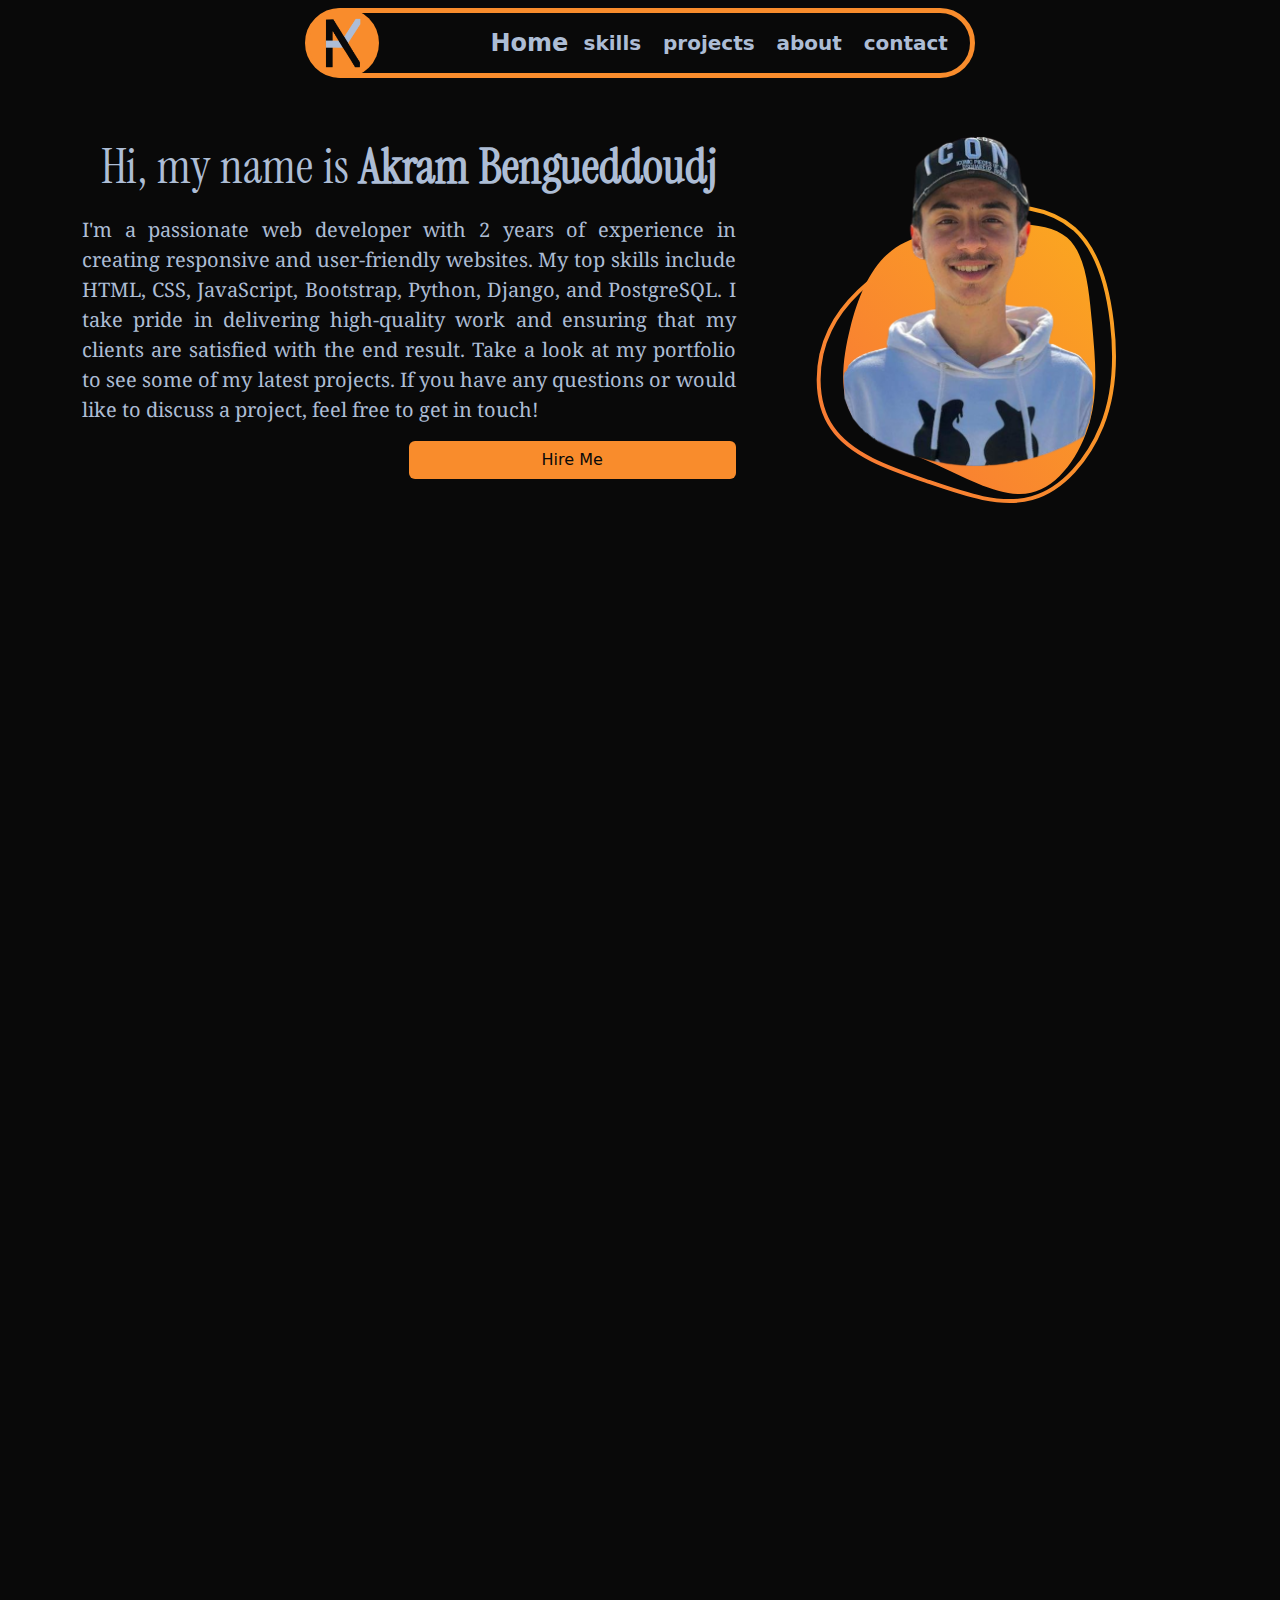
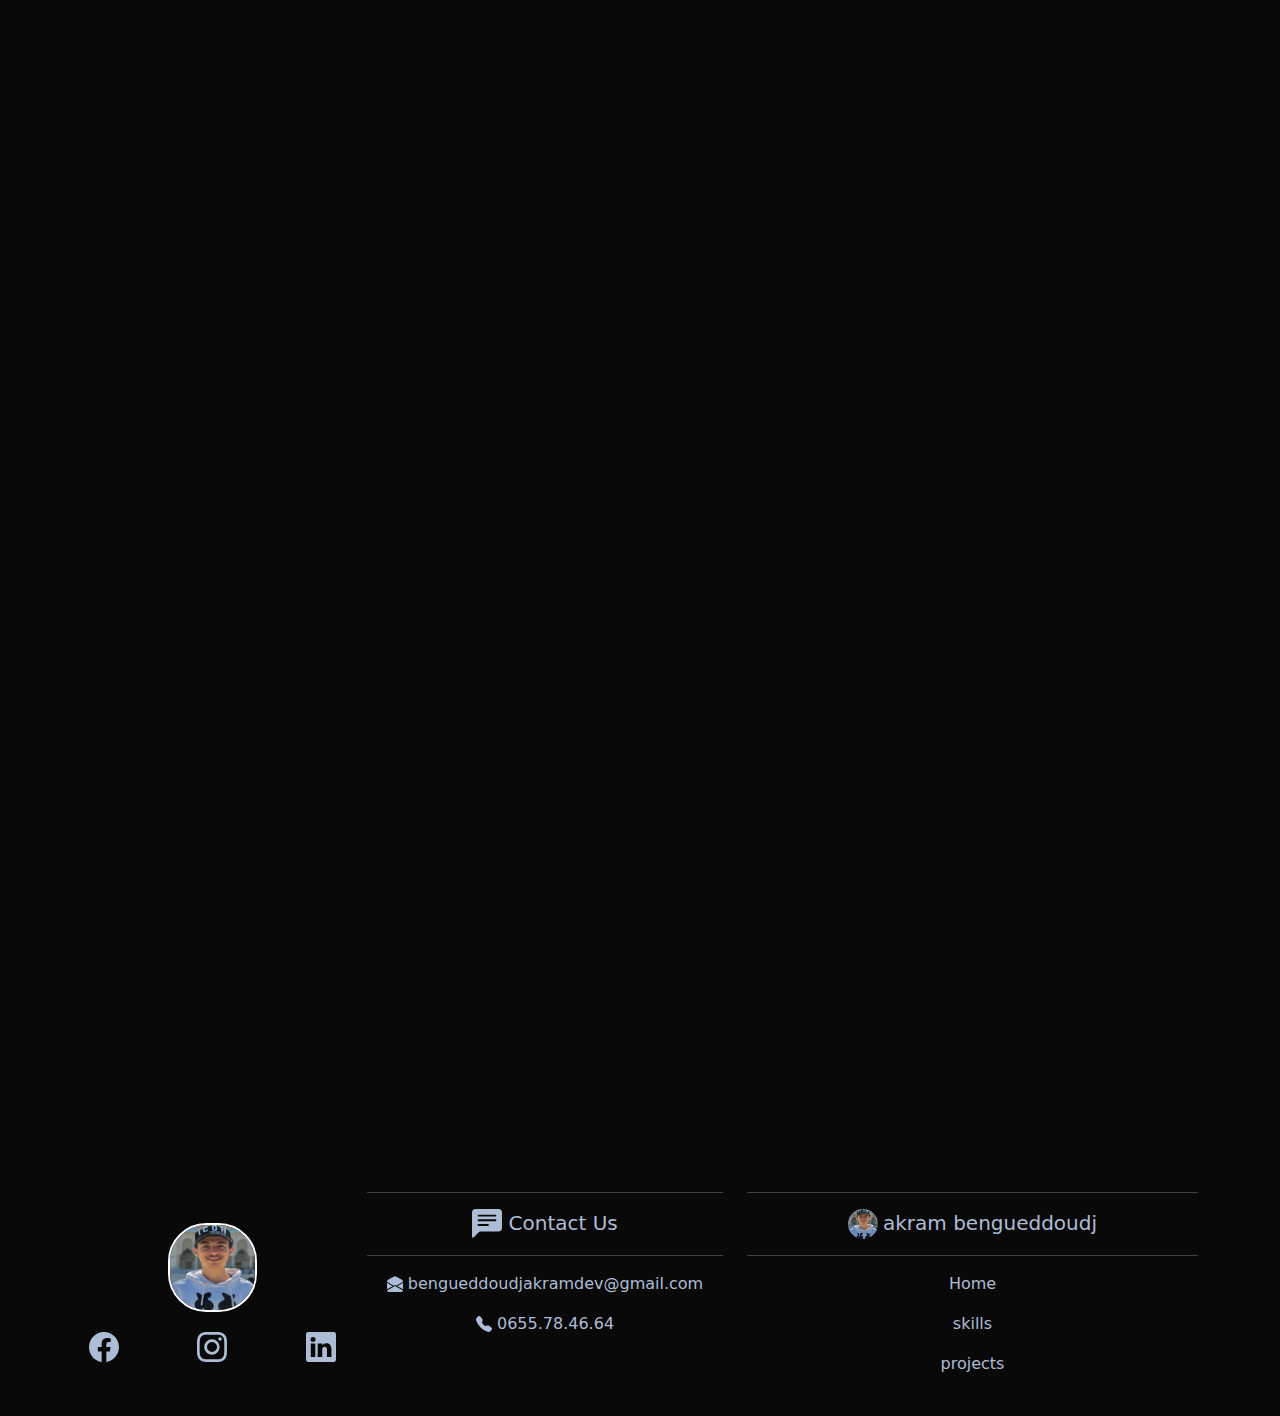
<file: portfolio/index.html>
<!DOCTYPE html>
<html lang="en">
  <head>
    <meta charset="UTF-8" />
    <meta http-equiv="X-UA-Compatible" content="IE=edge" />
    <meta name="viewport" content="width=device-width, initial-scale=1.0" />
    <link rel="preconnect" href="https://fonts.googleapis.com" />
    <link rel="preconnect" href="https://fonts.gstatic.com" crossorigin />
    <link
      href="https://fonts.googleapis.com/css2?family=Instrument+Serif:ital@0;1&family=Roboto+Slab:wght@600&display=swap"
      rel="stylesheet"
    />
    <link
      href="https://fonts.googleapis.com/css2?family=Instrument+Serif:ital@0;1&family=Noto+Serif+Georgian&family=Roboto+Slab:wght@600&display=swap"
      rel="stylesheet"
    />
    <title>Akram Portfolio</title>

    <link rel="stylesheet" href="css/normalize.css" />
    <link rel="stylesheet" href="css/bootstrap.css" />
    <link rel="stylesheet" href="css/main.css" />
  </head>
  <body>
    <div
      class="container-fluid container-lg d-flex flex-column align-items-center mb-4 overflow-hidden"
    >
      <div class="ak-navbar mt-2" data-leftnav="close" id="header-container">
        <nav class="navbar rounded-pill p-0">
          <div class="nav-logo rounded-circle">
            <img src="images/logo.png" alt="LOGO" />
          </div>
          <div
            class="nav-items w-75 h-100 d-flex justify-content-center align-items-center"
          >
            <ul
              id="mainNav"
              class="d-flex justify-content-evenly align-items-center w-100 list-unstyled m-0"
            >
              <li class="active-nav">
                <a href="./index.html" id="homenav">Home</a>
              </li>
              <li>
                <a href="./skills.html" id="skillsnav">skills</a>
              </li>
              <li>
                <a href="./projects.html" id="projectsnav">projects</a>
              </li>
              <li>
                <a href="./about.html" id="aboutnav">about</a>
              </li>
              <li>
                <a href="./contact.html" id="contactnav">contact</a>
              </li>
            </ul>
          </div>
          <div class="nav-list me-3" id="nav-list" onclick="openleftnav()">
            <svg
              xmlns="http://www.w3.org/2000/svg"
              width="16"
              height="16"
              fill="currentColor"
              class="bi bi-list primary-color"
              viewBox="0 0 16 16"
            >
              <path
                fill-rule="evenodd"
                d="M2.5 12a.5.5 0 0 1 .5-.5h10a.5.5 0 0 1 0 1H3a.5.5 0 0 1-.5-.5zm0-4a.5.5 0 0 1 .5-.5h10a.5.5 0 0 1 0 1H3a.5.5 0 0 1-.5-.5zm0-4a.5.5 0 0 1 .5-.5h10a.5.5 0 0 1 0 1H3a.5.5 0 0 1-.5-.5z"
              />
            </svg>
          </div>
        </nav>
      </div>
      <div
        class="side-navbar bg-dark secondary-color"
        data-leftnav="close"
        id="side-navbar"
      >
        <!-- 
          === logo in side navbar when I create one ===
          <div class="sidenav-logo">
            <a href="#" id="nav-logo">وصفاتي</a>
          </div> 
        -->
        <ul>
          <li class="active-nav">
            <a href="./index.html" id="homelnav">Home</a>
          </li>
          <li>
            <a href="./skills.html" id="skillslnav">skills</a>
          </li>
          <li>
            <a href="./projects.html" id="projectslnav">projects</a>
          </li>
          <li>
            <a href="./about.html" id="aboutlnav">about</a>
          </li>
          <li>
            <a href="./contact.html" id="contactlnav">contact</a>
          </li>
        </ul>
      </div>
      <div
        class="profile d-flex flex-row flex-column-reverse-sm justify-content-center"
      >
        <div
          class="bio d-flex justify-content-center align-items-center flex-column"
        >
          <div class="welcome">
            <span class="f-instrument">Hi, my name is </span
            ><span class="fw-bold f-instrument">Akram Bengueddoudj</span>
          </div>
          <p class="f-georgian text-justify">
            I'm a passionate web developer with 2 years of experience in
            creating responsive and user-friendly websites. My top skills
            include HTML, CSS, JavaScript, Bootstrap, Python, Django, and
            PostgreSQL. I take pride in delivering high-quality work and
            ensuring that my clients are satisfied with the end result. Take a
            look at my portfolio to see some of my latest projects. If you have
            any questions or would like to discuss a project, feel free to get
            in touch!
          </p>
          <a
            href="./contact.html"
            class="btn align-self-end w-50 w-100-sm ak-btn-primary"
            >Hire Me</a
          >
        </div>
        <div
          class="picture position-sm-relative d-flex justify-content-center align-items-center"
        >
          <img class="ak-bg-fill" src="images/blob2.svg" />
          <img class="ak-bg" src="images/blob1.svg" />
          <img class="photo" src="images/akram3.png" alt="akram" />
        </div>
      </div>
      <div id="services" style="opacity: 0" class="grid text-center mt-4">
        <div class="g-col-12 secondary-color h1 my-4">
          <a href="#">Services</a>
        </div>
        <div
          class="g-col-12 g-col-md-6 g-col-lg-4 primary-color secondary-color-bg py-2 px-3 br-4"
        >
          <svg
            xmlns="http://www.w3.org/2000/svg"
            width="16"
            height="16"
            fill="currentColor"
            class="bi bi-terminal service-svg opacity-50 mt-3"
            viewBox="0 0 16 16"
          >
            <path
              d="M6 9a.5.5 0 0 1 .5-.5h3a.5.5 0 0 1 0 1h-3A.5.5 0 0 1 6 9zM3.854 4.146a.5.5 0 1 0-.708.708L4.793 6.5 3.146 8.146a.5.5 0 1 0 .708.708l2-2a.5.5 0 0 0 0-.708l-2-2z"
            />
            <path
              d="M2 1a2 2 0 0 0-2 2v10a2 2 0 0 0 2 2h12a2 2 0 0 0 2-2V3a2 2 0 0 0-2-2H2zm12 1a1 1 0 0 1 1 1v10a1 1 0 0 1-1 1H2a1 1 0 0 1-1-1V3a1 1 0 0 1 1-1h12z"
            />
          </svg>
          <h3 class="h3 mt-3">Front-end developement</h3>
          <p class="text-justify mt-3">
            I specialize in front-end development, providing custom websites by
            coding and focusing on clean code practices. I strive to create
            visually appealing and user-friendly interfaces that enhance the
            user experience. By implementing the latest web technologies, I
            ensure that the front-end of your website is modern and engaging.
          </p>
        </div>
        <div
          class="g-col-12 g-col-md-6 g-col-lg-4 secondary-color primary-color-bg py-2 px-3 br-4"
        >
          <svg
            xmlns="http://www.w3.org/2000/svg"
            width="16"
            height="16"
            fill="currentColor"
            class="bi bi-database service-svg opacity-50 mt-3"
            viewBox="0 0 16 16"
          >
            <path
              d="M4.318 2.687C5.234 2.271 6.536 2 8 2s2.766.27 3.682.687C12.644 3.125 13 3.627 13 4c0 .374-.356.875-1.318 1.313C10.766 5.729 9.464 6 8 6s-2.766-.27-3.682-.687C3.356 4.875 3 4.373 3 4c0-.374.356-.875 1.318-1.313ZM13 5.698V7c0 .374-.356.875-1.318 1.313C10.766 8.729 9.464 9 8 9s-2.766-.27-3.682-.687C3.356 7.875 3 7.373 3 7V5.698c.271.202.58.378.904.525C4.978 6.711 6.427 7 8 7s3.022-.289 4.096-.777A4.92 4.92 0 0 0 13 5.698ZM14 4c0-1.007-.875-1.755-1.904-2.223C11.022 1.289 9.573 1 8 1s-3.022.289-4.096.777C2.875 2.245 2 2.993 2 4v9c0 1.007.875 1.755 1.904 2.223C4.978 15.71 6.427 16 8 16s3.022-.289 4.096-.777C13.125 14.755 14 14.007 14 13V4Zm-1 4.698V10c0 .374-.356.875-1.318 1.313C10.766 11.729 9.464 12 8 12s-2.766-.27-3.682-.687C3.356 10.875 3 10.373 3 10V8.698c.271.202.58.378.904.525C4.978 9.71 6.427 10 8 10s3.022-.289 4.096-.777A4.92 4.92 0 0 0 13 8.698Zm0 3V13c0 .374-.356.875-1.318 1.313C10.766 14.729 9.464 15 8 15s-2.766-.27-3.682-.687C3.356 13.875 3 13.373 3 13v-1.302c.271.202.58.378.904.525C4.978 12.71 6.427 13 8 13s3.022-.289 4.096-.777c.324-.147.633-.323.904-.525Z"
            />
          </svg>
          <h3 class="h3 mt-3">Back-end developement</h3>
          <p class="text-justify mt-3">
            For back-end development, I leverage the power of Django and
            PostgreSQL databases. With a strong emphasis on safety and speed, I
            design robust server-side solutions that handle complex business
            logic and data management. By utilizing Django's powerful features,
            I ensure seamless communication between the server and the client.
          </p>
        </div>
        <div
          class="g-col-12 g-col-md-6 g-col-lg-4 primary-color secondary-color-bg py-2 px-3 br-4"
        >
          <svg
            xmlns="http://www.w3.org/2000/svg"
            width="16"
            height="16"
            fill="currentColor"
            class="bi bi-laptop service-svg opacity-50 mt-3"
            viewBox="0 0 16 16"
          >
            <path
              d="M13.5 3a.5.5 0 0 1 .5.5V11H2V3.5a.5.5 0 0 1 .5-.5h11zm-11-1A1.5 1.5 0 0 0 1 3.5V12h14V3.5A1.5 1.5 0 0 0 13.5 2h-11zM0 12.5h16a1.5 1.5 0 0 1-1.5 1.5h-13A1.5 1.5 0 0 1 0 12.5z"
            />
          </svg>
          <h3 class="h3 mt-3">Full-stack developement</h3>
          <p class="text-justify mt-3">
            As a full-stack developer, I offer a comprehensive solution that
            combines the best of front-end and back-end development. I
            specialize in clean coding practices, utilize Django with PostgreSQL
            databases, and ensure the smooth upload of your projects into
            servers. From designing user interfaces to handling complex
            server-side operations, I deliver end-to-end solutions that are
            efficient, secure, and user-friendly.
          </p>
        </div>
      </div>
      <div id="skills" style="opacity: 0" class="grid text-center w-100 mt-4">
        <div class="g-col-12 secondary-color h1 my-4">
          <a href="#">Skills</a>
        </div>
        <h3 class="g-col-4 g-col-md-3 h3 h5-sm primary-color">HTML</h3>
        <div class="progress g-col-8 g-col-md-9">
          <div class="progress-done fs-5 fw-bold fw-bold" style="width: 100%">
            10<svg
              xmlns="http://www.w3.org/2000/svg"
              width="26"
              height="26"
              fill="currentColor"
              class="bi bi-star-fill ps-2"
              viewBox="0 0 16 16"
            >
              <path
                d="M3.612 15.443c-.386.198-.824-.149-.746-.592l.83-4.73L.173 6.765c-.329-.314-.158-.888.283-.95l4.898-.696L7.538.792c.197-.39.73-.39.927 0l2.184 4.327 4.898.696c.441.062.612.636.282.95l-3.522 3.356.83 4.73c.078.443-.36.79-.746.592L8 13.187l-4.389 2.256z"
              />
            </svg>
          </div>
        </div>
        <h3 class="g-col-4 g-col-md-3 h3 h5-sm primary-color">CSS</h3>
        <div class="progress g-col-8 g-col-md-9">
          <div class="progress-done fs-5 fw-bold" style="width: 100%">
            10<svg
              xmlns="http://www.w3.org/2000/svg"
              width="26"
              height="26"
              fill="currentColor"
              class="bi bi-star-fill ps-2"
              viewBox="0 0 16 16"
            >
              <path
                d="M3.612 15.443c-.386.198-.824-.149-.746-.592l.83-4.73L.173 6.765c-.329-.314-.158-.888.283-.95l4.898-.696L7.538.792c.197-.39.73-.39.927 0l2.184 4.327 4.898.696c.441.062.612.636.282.95l-3.522 3.356.83 4.73c.078.443-.36.79-.746.592L8 13.187l-4.389 2.256z"
              />
            </svg>
          </div>
        </div>
        <h3 class="g-col-4 g-col-md-3 h3 h5-sm primary-color">JavaScript</h3>
        <div class="progress g-col-8 g-col-md-9">
          <div class="progress-done fs-5 fw-bold" style="width: 80%">
            8<svg
              xmlns="http://www.w3.org/2000/svg"
              width="26"
              height="26"
              fill="currentColor"
              class="bi bi-star-fill ps-2"
              viewBox="0 0 16 16"
            >
              <path
                d="M3.612 15.443c-.386.198-.824-.149-.746-.592l.83-4.73L.173 6.765c-.329-.314-.158-.888.283-.95l4.898-.696L7.538.792c.197-.39.73-.39.927 0l2.184 4.327 4.898.696c.441.062.612.636.282.95l-3.522 3.356.83 4.73c.078.443-.36.79-.746.592L8 13.187l-4.389 2.256z"
              />
            </svg>
          </div>
        </div>
        <h3 class="g-col-4 g-col-md-3 h3 h5-sm primary-color">Bootstrap</h3>
        <div class="progress g-col-8 g-col-md-9">
          <div class="progress-done fs-5 fw-bold" style="width: 100%">
            10<svg
              xmlns="http://www.w3.org/2000/svg"
              width="26"
              height="26"
              fill="currentColor"
              class="bi bi-star-fill ps-2"
              viewBox="0 0 16 16"
            >
              <path
                d="M3.612 15.443c-.386.198-.824-.149-.746-.592l.83-4.73L.173 6.765c-.329-.314-.158-.888.283-.95l4.898-.696L7.538.792c.197-.39.73-.39.927 0l2.184 4.327 4.898.696c.441.062.612.636.282.95l-3.522 3.356.83 4.73c.078.443-.36.79-.746.592L8 13.187l-4.389 2.256z"
              />
            </svg>
          </div>
        </div>
        <h3 class="g-col-4 g-col-md-3 h3 h5-sm primary-color">SASS</h3>
        <div class="progress g-col-8 g-col-md-9">
          <div class="progress-done fs-5 fw-bold" style="width: 80%">
            8<svg
              xmlns="http://www.w3.org/2000/svg"
              width="26"
              height="26"
              fill="currentColor"
              class="bi bi-star-fill ps-2"
              viewBox="0 0 16 16"
            >
              <path
                d="M3.612 15.443c-.386.198-.824-.149-.746-.592l.83-4.73L.173 6.765c-.329-.314-.158-.888.283-.95l4.898-.696L7.538.792c.197-.39.73-.39.927 0l2.184 4.327 4.898.696c.441.062.612.636.282.95l-3.522 3.356.83 4.73c.078.443-.36.79-.746.592L8 13.187l-4.389 2.256z"
              />
            </svg>
          </div>
        </div>
        <h3 class="g-col-4 g-col-md-3 h3 h5-sm primary-color">Python</h3>
        <div class="progress g-col-8 g-col-md-9">
          <div class="progress-done fs-5 fw-bold" style="width: 60%">
            6<svg
              xmlns="http://www.w3.org/2000/svg"
              width="26"
              height="26"
              fill="currentColor"
              class="bi bi-star-fill ps-2"
              viewBox="0 0 16 16"
            >
              <path
                d="M3.612 15.443c-.386.198-.824-.149-.746-.592l.83-4.73L.173 6.765c-.329-.314-.158-.888.283-.95l4.898-.696L7.538.792c.197-.39.73-.39.927 0l2.184 4.327 4.898.696c.441.062.612.636.282.95l-3.522 3.356.83 4.73c.078.443-.36.79-.746.592L8 13.187l-4.389 2.256z"
              />
            </svg>
          </div>
        </div>
        <h3 class="g-col-4 g-col-md-3 h3 h5-sm primary-color">Django</h3>
        <div class="progress g-col-8 g-col-md-9">
          <div class="progress-done fs-5 fw-bold" style="width: 80%">
            8<svg
              xmlns="http://www.w3.org/2000/svg"
              width="26"
              height="26"
              fill="currentColor"
              class="bi bi-star-fill ps-2"
              viewBox="0 0 16 16"
            >
              <path
                d="M3.612 15.443c-.386.198-.824-.149-.746-.592l.83-4.73L.173 6.765c-.329-.314-.158-.888.283-.95l4.898-.696L7.538.792c.197-.39.73-.39.927 0l2.184 4.327 4.898.696c.441.062.612.636.282.95l-3.522 3.356.83 4.73c.078.443-.36.79-.746.592L8 13.187l-4.389 2.256z"
              />
            </svg>
          </div>
        </div>
        <h3 class="g-col-4 g-col-md-3 h3 h5-sm primary-color">PostgreSQL</h3>
        <div class="progress g-col-8 g-col-md-9">
          <div class="progress-done fs-5 fw-bold" style="width: 70%">
            7<svg
              xmlns="http://www.w3.org/2000/svg"
              width="26"
              height="26"
              fill="currentColor"
              class="bi bi-star-fill ps-2"
              viewBox="0 0 16 16"
            >
              <path
                d="M3.612 15.443c-.386.198-.824-.149-.746-.592l.83-4.73L.173 6.765c-.329-.314-.158-.888.283-.95l4.898-.696L7.538.792c.197-.39.73-.39.927 0l2.184 4.327 4.898.696c.441.062.612.636.282.95l-3.522 3.356.83 4.73c.078.443-.36.79-.746.592L8 13.187l-4.389 2.256z"
              />
            </svg>
          </div>
        </div>
      </div>
      <div id="projects" style="opacity: 0" class="grid text-center mt-4 w-100">
        <div class="g-col-12 secondary-color h1 my-4">
          <a href="#">Latest Projects</a>
        </div>
        <a
          href="./kitabi-store.html"
          class="overflow-hidden g-col-12 g-col-sm-6 g-col-md-4 g-col-lg-3 project primary-color-bg br-4"
        >
          <img src="./images/kitabi/Untitled.png" alt="Kitabi-Store" />
          <div
            class="proj-title d-flex align-items-center justify-content-center fs-3 fw-bold"
          >
            Kitabi-Store
          </div>
        </a>
        <a
          href="./wasafati.html"
          class="overflow-hidden g-col-12 g-col-sm-6 g-col-md-4 g-col-lg-3 project secondary-color-bg br-4"
        >
          <img src="./images/wasafati/وصفاتي.png" alt="Wasafati" />
          <div
            class="proj-title d-flex align-items-center justify-content-center fs-3 fw-bold"
          >
            Wasafati
          </div>
        </a>
        <a
          href="./drinks.html"
          class="overflow-hidden g-col-12 g-col-sm-6 g-col-md-4 g-col-lg-3 project primary-color-bg br-4"
        >
          <img
            src="./images/drinks/الصفحة_الرئيسية.png"
            alt="NourEldin Drinks"
          />
          <div
            class="proj-title d-flex align-items-center justify-content-center fs-3 fw-bold"
          >
            NourEldin Drinks
          </div>
        </a>
      </div>
      <div id="mailme" style="opacity: 0" class="grid text-center mt-4">
        <div class="g-col-12 secondary-color h1 my-4">
          <a href="#">Mail Me</a>
        </div>
        <img
          src="./images/mailme.png"
          alt="mail me"
          class="g-col-12 g-col-sm-5 w-100"
        />
        <div
          class="g-col-12 g-col-sm-7 mail-form w-100 d-flex flex-column align-items-end gap-4"
        >
          <input
            type="text"
            placeholder="Enter Your Subject"
            id="subject"
            class="g-col-12 rounded-pill subject ps-3 w-100"
          />
          <textarea
            cols="30"
            rows="10"
            wrap="soft"
            placeholder="Enter Your Message"
            id="message"
            class="g-col-12 br-4 message pt-2 ps-3 w-100"
          ></textarea>
          <input
            type="submit"
            value="Send Message"
            onclick="mailMe()"
            class="g-start-9 g-col-4 rounded-pill mailme btn text-light w-50"
          />
        </div>
      </div>
      <!--footer-->
      <div class="grid w-100 text-center primary-color mt-4">
        <div
          class="g-col-12 g-col-md-3 d-flex justify-content-center flex-column flex-row-sm"
        >
          <div class="footer-logo-div">
            <img src="images/akram.jpeg" alt="brand" class="footer-logo" />
          </div>
          <div
            class="footer-follow d-flex flex-row justify-content-between align-items-center w-25-sm"
          >
            <a
              href="https://www.facebook.com/bengueddoudjakram"
              class="footer-follow-icons d-flex align-items-center justify-content-center"
            >
              <svg
                xmlns="http://www.w3.org/2000/svg"
                width="30px"
                height="30px"
                fill="currentColor"
                class="bi bi-facebook"
                viewBox="0 0 16 16"
              >
                <path
                  d="M16 8.049c0-4.446-3.582-8.05-8-8.05C3.58 0-.002 3.603-.002 8.05c0 4.017 2.926 7.347 6.75 7.951v-5.625h-2.03V8.05H6.75V6.275c0-2.017 1.195-3.131 3.022-3.131.876 0 1.791.157 1.791.157v1.98h-1.009c-.993 0-1.303.621-1.303 1.258v1.51h2.218l-.354 2.326H9.25V16c3.824-.604 6.75-3.934 6.75-7.951z"
                />
              </svg>
            </a>
            <a
              href="https://www.instagram.com/akrambengueddoudj1/"
              class="footer-follow-icons d-flex align-items-center justify-content-center"
            >
              <svg
                xmlns="http://www.w3.org/2000/svg"
                width="30px"
                height="30px"
                fill="currentColor"
                class="bi bi-instagram"
                viewBox="0 0 16 16"
              >
                <path
                  d="M8 0C5.829 0 5.556.01 4.703.048 3.85.088 3.269.222 2.76.42a3.917 3.917 0 0 0-1.417.923A3.927 3.927 0 0 0 .42 2.76C.222 3.268.087 3.85.048 4.7.01 5.555 0 5.827 0 8.001c0 2.172.01 2.444.048 3.297.04.852.174 1.433.372 1.942.205.526.478.972.923 1.417.444.445.89.719 1.416.923.51.198 1.09.333 1.942.372C5.555 15.99 5.827 16 8 16s2.444-.01 3.298-.048c.851-.04 1.434-.174 1.943-.372a3.916 3.916 0 0 0 1.416-.923c.445-.445.718-.891.923-1.417.197-.509.332-1.09.372-1.942C15.99 10.445 16 10.173 16 8s-.01-2.445-.048-3.299c-.04-.851-.175-1.433-.372-1.941a3.926 3.926 0 0 0-.923-1.417A3.911 3.911 0 0 0 13.24.42c-.51-.198-1.092-.333-1.943-.372C10.443.01 10.172 0 7.998 0h.003zm-.717 1.442h.718c2.136 0 2.389.007 3.232.046.78.035 1.204.166 1.486.275.373.145.64.319.92.599.28.28.453.546.598.92.11.281.24.705.275 1.485.039.843.047 1.096.047 3.231s-.008 2.389-.047 3.232c-.035.78-.166 1.203-.275 1.485a2.47 2.47 0 0 1-.599.919c-.28.28-.546.453-.92.598-.28.11-.704.24-1.485.276-.843.038-1.096.047-3.232.047s-2.39-.009-3.233-.047c-.78-.036-1.203-.166-1.485-.276a2.478 2.478 0 0 1-.92-.598 2.48 2.48 0 0 1-.6-.92c-.109-.281-.24-.705-.275-1.485-.038-.843-.046-1.096-.046-3.233 0-2.136.008-2.388.046-3.231.036-.78.166-1.204.276-1.486.145-.373.319-.64.599-.92.28-.28.546-.453.92-.598.282-.11.705-.24 1.485-.276.738-.034 1.024-.044 2.515-.045v.002zm4.988 1.328a.96.96 0 1 0 0 1.92.96.96 0 0 0 0-1.92zm-4.27 1.122a4.109 4.109 0 1 0 0 8.217 4.109 4.109 0 0 0 0-8.217zm0 1.441a2.667 2.667 0 1 1 0 5.334 2.667 2.667 0 0 1 0-5.334z"
                />
              </svg>
            </a>
            <a
              href="https://www.linkedin.com/in/akram-bengueddoudj-729610216/"
              class="footer-follow-icons d-flex align-items-center justify-content-center"
            >
              <svg
                xmlns="http://www.w3.org/2000/svg"
                width="30px"
                height="30px"
                fill="currentColor"
                class="bi bi-linkedin"
                viewBox="0 0 16 16"
              >
                <path
                  d="M0 1.146C0 .513.526 0 1.175 0h13.65C15.474 0 16 .513 16 1.146v13.708c0 .633-.526 1.146-1.175 1.146H1.175C.526 16 0 15.487 0 14.854V1.146zm4.943 12.248V6.169H2.542v7.225h2.401zm-1.2-8.212c.837 0 1.358-.554 1.358-1.248-.015-.709-.52-1.248-1.342-1.248-.822 0-1.359.54-1.359 1.248 0 .694.521 1.248 1.327 1.248h.016zm4.908 8.212V9.359c0-.216.016-.432.08-.586.173-.431.568-.878 1.232-.878.869 0 1.216.662 1.216 1.634v3.865h2.401V9.25c0-2.22-1.184-3.252-2.764-3.252-1.274 0-1.845.7-2.165 1.193v.025h-.016a5.54 5.54 0 0 1 .016-.025V6.169h-2.4c.03.678 0 7.225 0 7.225h2.4z"
                />
              </svg>
            </a>
          </div>
        </div>
        <div class="g-col-12 g-col-md-4">
          <hr class="border-top my-3" />
          <h5>
            <svg
              xmlns="http://www.w3.org/2000/svg"
              width="30"
              height="30"
              fill="currentColor"
              class="bi bi-chat-left-text-fill"
              viewBox="0 0 16 16"
            >
              <path
                d="M0 2a2 2 0 0 1 2-2h12a2 2 0 0 1 2 2v8a2 2 0 0 1-2 2H4.414a1 1 0 0 0-.707.293L.854 15.146A.5.5 0 0 1 0 14.793V2zm3.5 1a.5.5 0 0 0 0 1h9a.5.5 0 0 0 0-1h-9zm0 2.5a.5.5 0 0 0 0 1h9a.5.5 0 0 0 0-1h-9zm0 2.5a.5.5 0 0 0 0 1h5a.5.5 0 0 0 0-1h-5z"
              />
            </svg>
            Contact Us
          </h5>
          <hr class="border-top my-3" />
          <p>
            <svg
              xmlns="http://www.w3.org/2000/svg"
              width="16"
              height="16"
              fill="currentColor"
              class="bi bi-envelope-open-fill"
              viewBox="0 0 16 16"
            >
              <path
                d="M8.941.435a2 2 0 0 0-1.882 0l-6 3.2A2 2 0 0 0 0 5.4v.313l6.709 3.933L8 8.928l1.291.717L16 5.715V5.4a2 2 0 0 0-1.059-1.765l-6-3.2zM16 6.873l-5.693 3.337L16 13.372v-6.5zm-.059 7.611L8 10.072.059 14.484A2 2 0 0 0 2 16h12a2 2 0 0 0 1.941-1.516zM0 13.373l5.693-3.163L0 6.873v6.5z"
              />
            </svg>
            bengueddoudjakramdev@gmail.com
          </p>
          <p>
            <svg
              xmlns="http://www.w3.org/2000/svg"
              width="16"
              height="16"
              fill="currentColor"
              class="bi bi-telephone-fill"
              viewBox="0 0 16 16"
            >
              <path
                fill-rule="evenodd"
                d="M1.885.511a1.745 1.745 0 0 1 2.61.163L6.29 2.98c.329.423.445.974.315 1.494l-.547 2.19a.678.678 0 0 0 .178.643l2.457 2.457a.678.678 0 0 0 .644.178l2.189-.547a1.745 1.745 0 0 1 1.494.315l2.306 1.794c.829.645.905 1.87.163 2.611l-1.034 1.034c-.74.74-1.846 1.065-2.877.702a18.634 18.634 0 0 1-7.01-4.42 18.634 18.634 0 0 1-4.42-7.009c-.362-1.03-.037-2.137.703-2.877L1.885.511z"
              />
            </svg>
            0655.78.46.64
          </p>
        </div>
        <div class="g-col-12 g-col-md-5">
          <hr class="border-top my-3" />
          <h5>
            <img
              src="images/akram.jpeg"
              style="
                width: 30px;
                height: 30px;
                border-radius: 15px;
                margin-right: 5px;
              "
            />akram bengueddoudj
          </h5>
          <hr class="border-top my-3" />
          <p><a href="./index.html">Home</a></p>
          <p><a href="./skills.html">skills</a></p>
          <p><a href="./projects.html">projects</a></p>
        </div>
      </div>
    </div>
    <script src="./js/main.js"></script>
  </body>
</html>
</file>
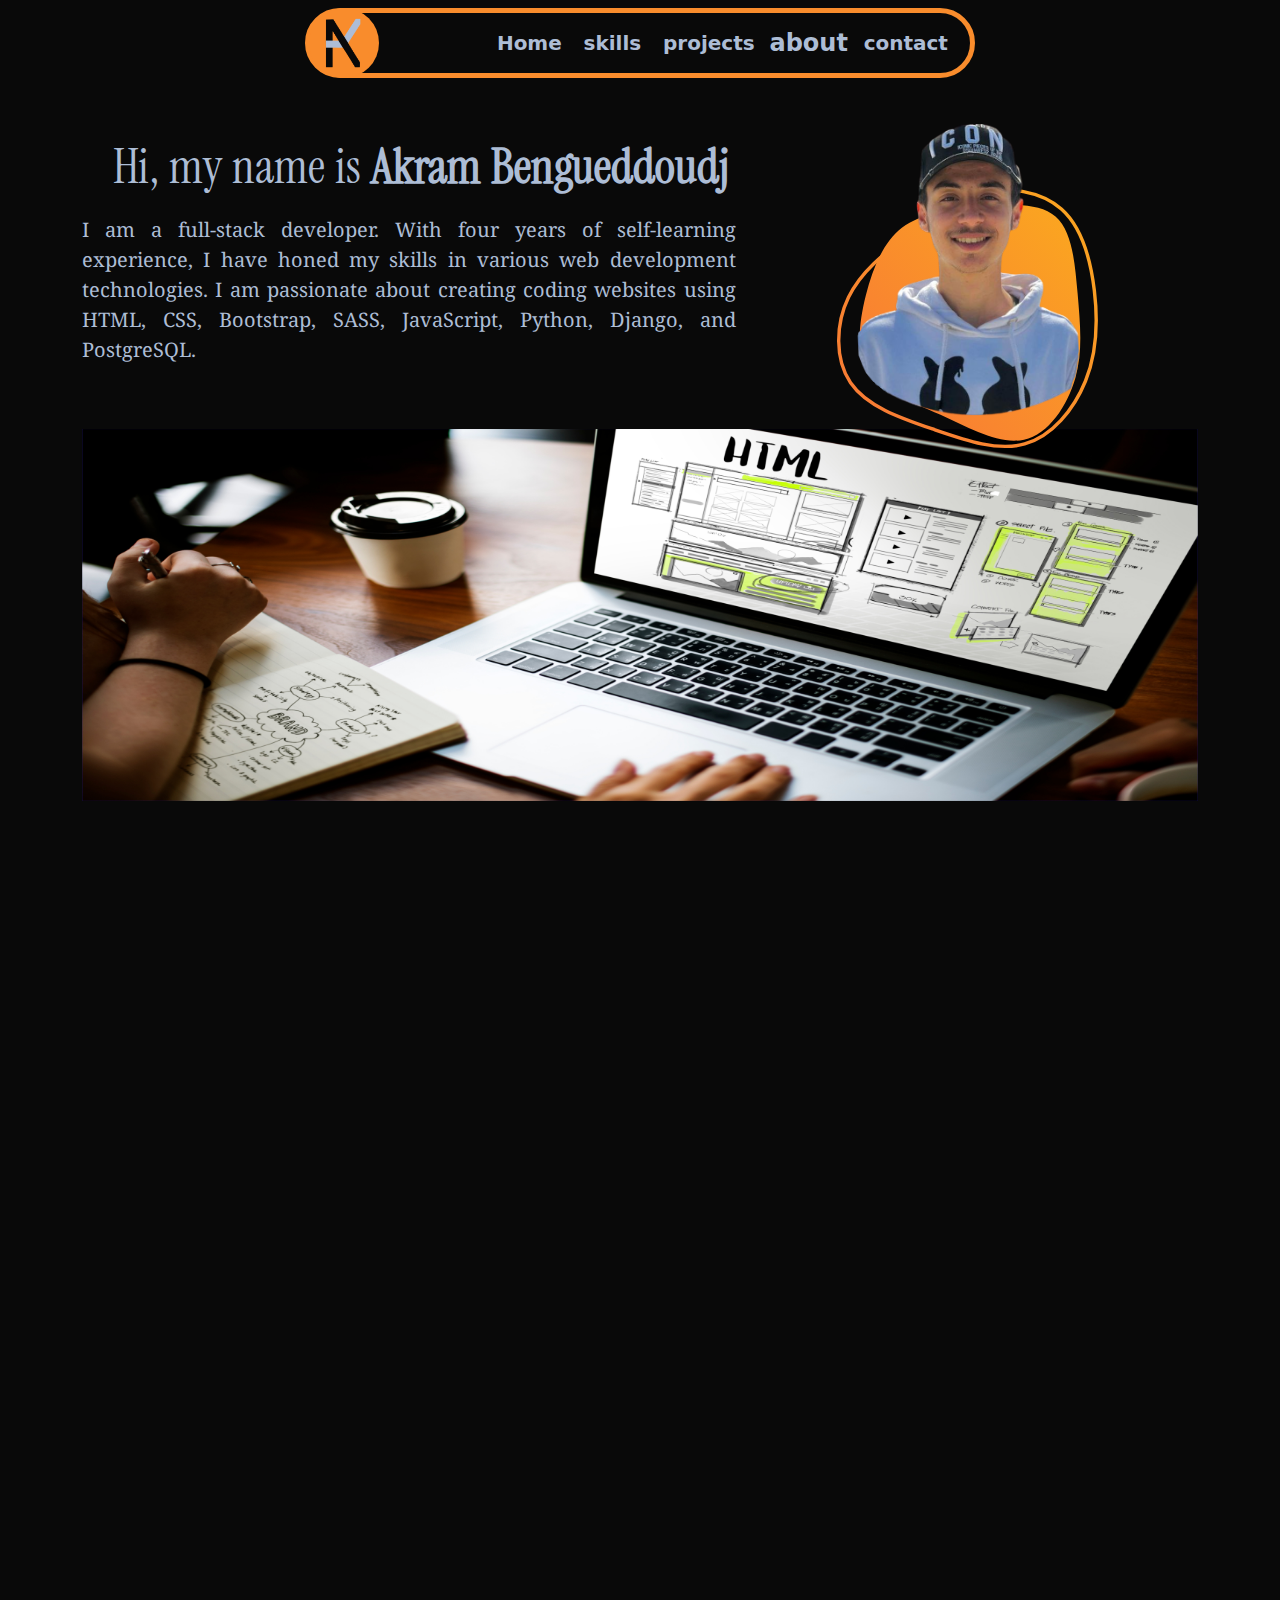
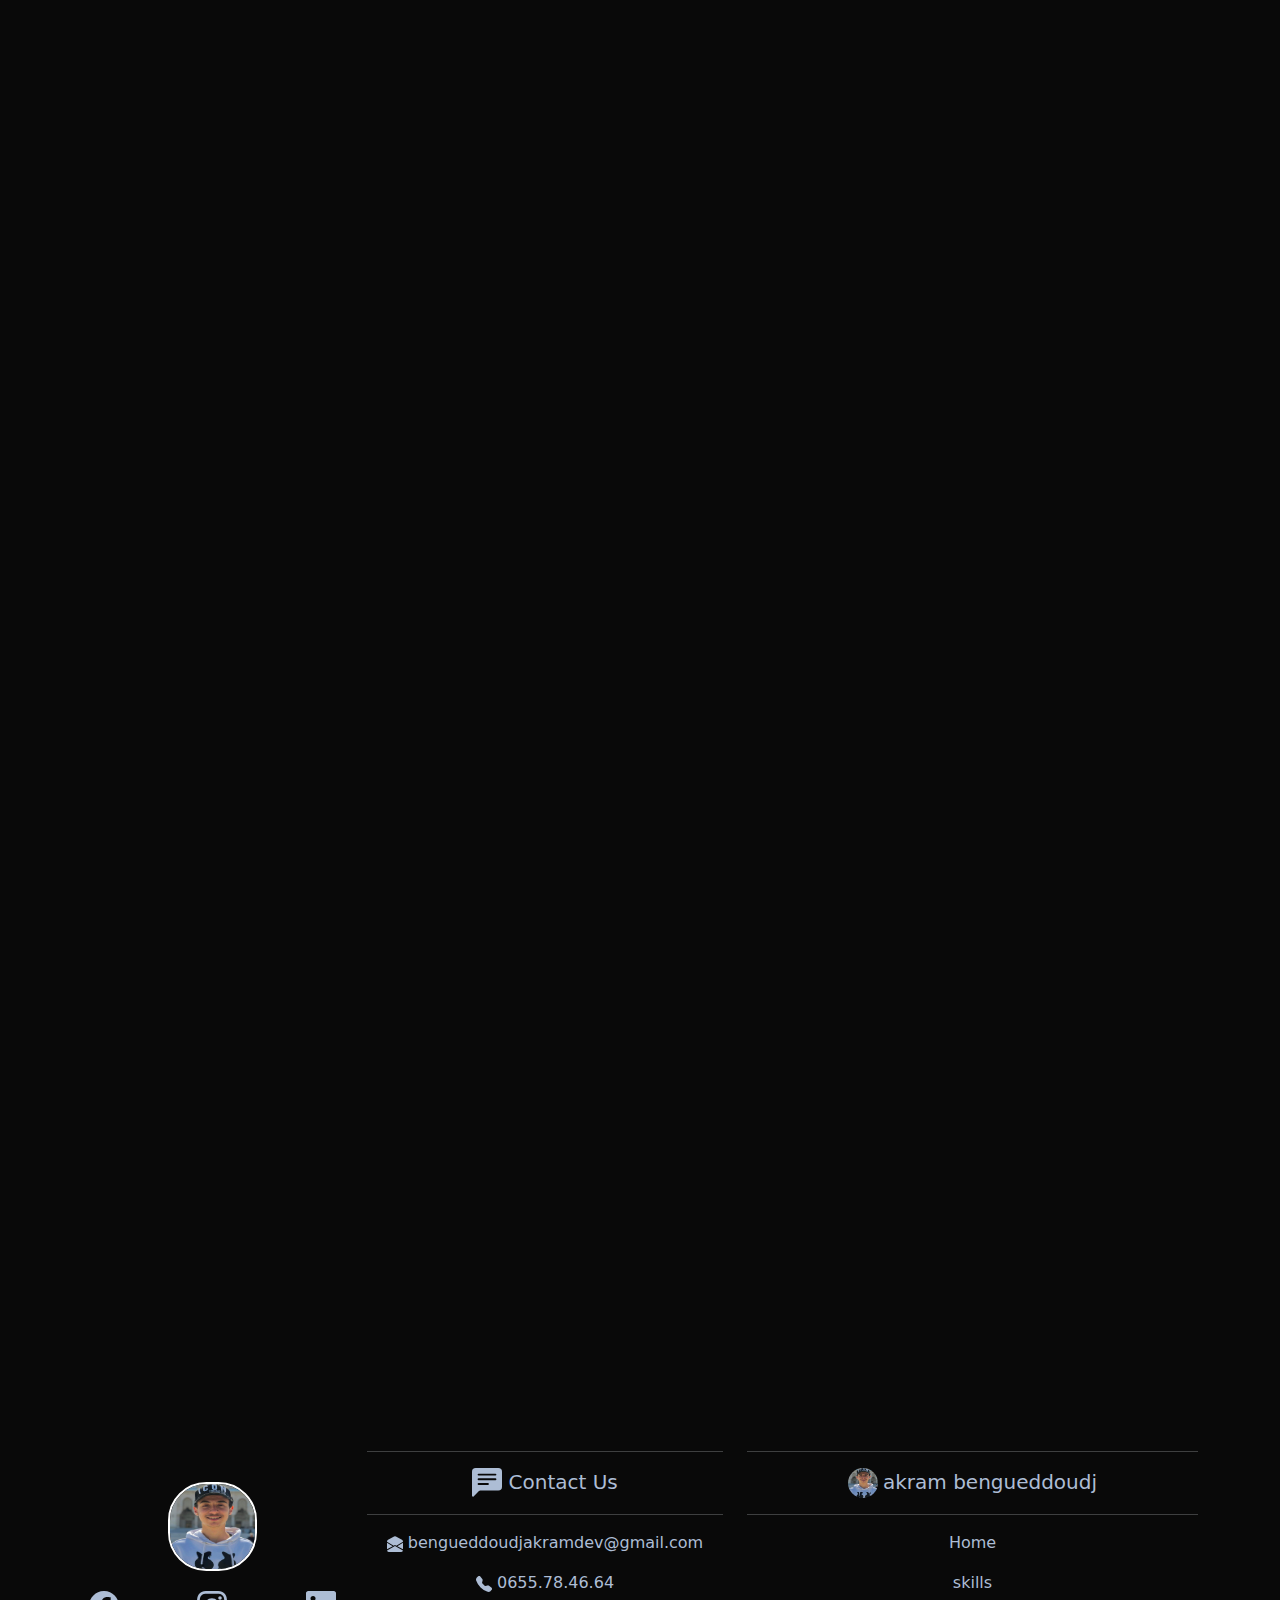
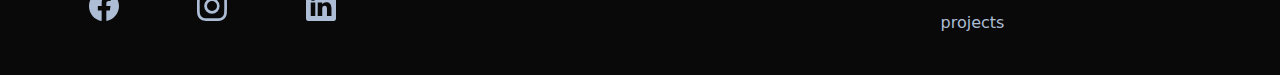
<file: portfolio/about.html>
<!DOCTYPE html>
<html lang="en">
  <head>
    <meta charset="UTF-8" />
    <meta http-equiv="X-UA-Compatible" content="IE=edge" />
    <meta name="viewport" content="width=device-width, initial-scale=1.0" />
    <link rel="preconnect" href="https://fonts.googleapis.com" />
    <link rel="preconnect" href="https://fonts.gstatic.com" crossorigin />
    <link
      href="https://fonts.googleapis.com/css2?family=Instrument+Serif:ital@0;1&family=Roboto+Slab:wght@600&display=swap"
      rel="stylesheet"
    />
    <link
      href="https://fonts.googleapis.com/css2?family=Instrument+Serif:ital@0;1&family=Noto+Serif+Georgian&family=Roboto+Slab:wght@600&display=swap"
      rel="stylesheet"
    />
    <title>Akram Portfolio</title>

    <link rel="stylesheet" href="css/normalize.css" />
    <link rel="stylesheet" href="css/bootstrap.css" />
    <link rel="stylesheet" href="css/main.css" />
  </head>
  <body>
    <div
      class="container-fluid container-lg d-flex flex-column align-items-center mb-4"
    >
      <div class="ak-navbar mt-2" data-leftnav="close" id="header-container">
        <nav class="navbar rounded-pill p-0">
          <div class="nav-logo rounded-circle">
            <img src="images/logo.png" alt="LOGO" />
          </div>
          <div
            class="nav-items w-75 h-100 d-flex justify-content-center align-items-center"
          >
            <ul
              id="mainNav"
              class="d-flex justify-content-evenly align-items-center w-100 list-unstyled m-0"
            >
              <li>
                <a href="./index.html" id="home">Home</a>
              </li>
              <li>
                <a href="./skills.html" id="skills">skills</a>
              </li>
              <li>
                <a href="./projects.html" id="projects">projects</a>
              </li>
              <li class="active-nav">
                <a href="./about.html" id="about">about</a>
              </li>
              <li>
                <a href="./contact.html" id="contact">contact</a>
              </li>
            </ul>
          </div>
          <div class="nav-list me-3" id="nav-list" onclick="openleftnav()">
            <svg
              xmlns="http://www.w3.org/2000/svg"
              width="16"
              height="16"
              fill="currentColor"
              class="bi bi-list primary-color"
              viewBox="0 0 16 16"
            >
              <path
                fill-rule="evenodd"
                d="M2.5 12a.5.5 0 0 1 .5-.5h10a.5.5 0 0 1 0 1H3a.5.5 0 0 1-.5-.5zm0-4a.5.5 0 0 1 .5-.5h10a.5.5 0 0 1 0 1H3a.5.5 0 0 1-.5-.5zm0-4a.5.5 0 0 1 .5-.5h10a.5.5 0 0 1 0 1H3a.5.5 0 0 1-.5-.5z"
              />
            </svg>
          </div>
        </nav>
      </div>
      <div
        class="side-navbar bg-dark secondary-color"
        data-leftnav="close"
        id="side-navbar"
      >
        <!-- 
          === logo in side navbar when I create one ===
          <div class="sidenav-logo">
            <a href="#" id="nav-logo">وصفاتي</a>
          </div> 
        -->
        <ul>
          <li>
            <a href="./index.html" id="homelnav">Home</a>
          </li>
          <li>
            <a href="./skills.html" id="skillslnav">skills</a>
          </li>
          <li>
            <a href="./projects.html" id="projectslnav">projects</a>
          </li>
          <li class="active-nav">
            <a href="./about.html" id="aboutlnav">about</a>
          </li>
          <li>
            <a href="./contact.html" id="contactlnav">contact</a>
          </li>
        </ul>
      </div>
      <div
        class="about-profile d-flex flex-row flex-column-reverse-sm justify-content-center h-100"
      >
        <div
          class="bio d-flex justify-content-center align-items-center flex-column"
        >
          <div class="welcome ms-4">
            <span class="f-instrument">Hi, my name is </span>

            <span class="fw-bold f-instrument">Akram Bengueddoudj</span>
          </div>
          <p class="f-georgian text-justify">
            I am a full-stack developer. With four years of self-learning
            experience, I have honed my skills in various web development
            technologies. I am passionate about creating coding websites using
            HTML, CSS, Bootstrap, SASS, JavaScript, Python, Django, and
            PostgreSQL.
          </p>
        </div>
        <div
          class="picture position-sm-relative d-flex justify-content-center align-items-center"
        >
          <img class="ak-bg-fill" src="images/blob2.svg" />
          <img class="ak-bg" src="images/blob1.svg" />
          <img class="photo" src="images/akram3.png" alt="akram" />
        </div>
      </div>
      <div class="mt-5">
        <img src="./images/test.jpg" alt="cover" class="w-100" />
      </div>
      <div
        style="opacity: 1"
        class="about about-experience d-flex justify-content-center mt-5 flex-column flex-sm-row align-items-center"
      >
        <div class="cover w-50 w-100-xs">
          <img src="./images/akram.jpeg" alt="photo" class="w-100 h-100" />
          <!-- change when you have photos -->
        </div>
        <p class="p-3 text-justify">
          Throughout my journey as a web developer, I have dedicated myself to
          creating user-friendly websites with clean code. I believe in the
          power of well-structured and efficient code to deliver exceptional
          user experiences. My approach to web development involves meticulous
          attention to detail and a commitment to staying updated with the
          latest industry trends and best practices.
        </p>
      </div>
      <div
        style="opacity: 0"
        class="about about-projects d-flex justify-content-center mt-5 flex-column flex-sm-row align-items-center"
      >
        <div class="cover w-50 w-100-xs">
          <img src="./images/akram.jpeg" alt="photo" class="w-100 h-100" />
          <!-- change when you have photos -->
        </div>
        <p class="p-3 text-justify">
          I invite you to explore my portfolio to see some of the projects I
          have worked on. Each project showcases my skills and demonstrates my
          ability to tackle complex challenges. From responsive designs to
          seamless user interactions, I strive to create web solutions that are
          visually appealing, intuitive, and optimized for performance.
        </p>
      </div>
      <div
        style="opacity: 0"
        class="about about-Collaboration d-flex justify-content-center mt-5 flex-column flex-sm-row align-items-center"
      >
        <div class="cover w-50 w-100-xs">
          <img src="./images/akram.jpeg" alt="photo" class="w-100 h-100" />
          <!-- change when you have photos -->
        </div>
        <p class="p-3 text-justify">
          Throughout my career as a web developer, I have had the privilege of
          collaborating with a diverse team of professionals, including talented
          UI/UX designers and Cybersecurity expert (web pentester / bug hunter).
          By working closely with these experts, we have been able to create
          harmonious designs that seamlessly combine aesthetics with
          functionality while ensuring the highest level of security. I firmly
          believe in the power of collaboration, as it allows us to leverage the
          unique expertise of different disciplines, resulting in the creation
          of exceptional digital experiences that prioritize both user
          experience and data protection.
        </p>
      </div>
      <div
        style="opacity: 0"
        class="about about-Learning d-flex justify-content-center mt-5 flex-column flex-sm-row align-items-center"
      >
        <div class="cover w-50 w-100-xs">
          <img src="./images/akram.jpeg" alt="photo" class="w-100 h-100" />
          <!-- change when you have photos -->
        </div>
        <p class="p-3 text-justify">
          As a lifelong learner, I am constantly seeking new opportunities to
          enhance my skills and knowledge. While I have achieved a lot through
          self-learning, I am eager to pursue certifications and courses that
          will further expand my expertise in web development. I am committed to
          staying at the forefront of emerging technologies and industry
          advancements.
        </p>
      </div>
      <!--footer-->
      <div class="grid w-100 text-center primary-color mt-4">
        <div
          class="g-col-12 g-col-md-3 d-flex justify-content-center flex-column flex-row-sm"
        >
          <div class="footer-logo-div">
            <img src="images/akram.jpeg" alt="brand" class="footer-logo" />
          </div>
          <div
            class="footer-follow d-flex flex-row justify-content-between align-items-center w-25-sm"
          >
            <a
              href="https://www.facebook.com/bengueddoudjakram"
              class="footer-follow-icons d-flex align-items-center justify-content-center"
            >
              <svg
                xmlns="http://www.w3.org/2000/svg"
                width="30px"
                height="30px"
                fill="currentColor"
                class="bi bi-facebook"
                viewBox="0 0 16 16"
              >
                <path
                  d="M16 8.049c0-4.446-3.582-8.05-8-8.05C3.58 0-.002 3.603-.002 8.05c0 4.017 2.926 7.347 6.75 7.951v-5.625h-2.03V8.05H6.75V6.275c0-2.017 1.195-3.131 3.022-3.131.876 0 1.791.157 1.791.157v1.98h-1.009c-.993 0-1.303.621-1.303 1.258v1.51h2.218l-.354 2.326H9.25V16c3.824-.604 6.75-3.934 6.75-7.951z"
                />
              </svg>
            </a>
            <a
              href="https://www.instagram.com/akrambengueddoudj1/"
              class="footer-follow-icons d-flex align-items-center justify-content-center"
            >
              <svg
                xmlns="http://www.w3.org/2000/svg"
                width="30px"
                height="30px"
                fill="currentColor"
                class="bi bi-instagram"
                viewBox="0 0 16 16"
              >
                <path
                  d="M8 0C5.829 0 5.556.01 4.703.048 3.85.088 3.269.222 2.76.42a3.917 3.917 0 0 0-1.417.923A3.927 3.927 0 0 0 .42 2.76C.222 3.268.087 3.85.048 4.7.01 5.555 0 5.827 0 8.001c0 2.172.01 2.444.048 3.297.04.852.174 1.433.372 1.942.205.526.478.972.923 1.417.444.445.89.719 1.416.923.51.198 1.09.333 1.942.372C5.555 15.99 5.827 16 8 16s2.444-.01 3.298-.048c.851-.04 1.434-.174 1.943-.372a3.916 3.916 0 0 0 1.416-.923c.445-.445.718-.891.923-1.417.197-.509.332-1.09.372-1.942C15.99 10.445 16 10.173 16 8s-.01-2.445-.048-3.299c-.04-.851-.175-1.433-.372-1.941a3.926 3.926 0 0 0-.923-1.417A3.911 3.911 0 0 0 13.24.42c-.51-.198-1.092-.333-1.943-.372C10.443.01 10.172 0 7.998 0h.003zm-.717 1.442h.718c2.136 0 2.389.007 3.232.046.78.035 1.204.166 1.486.275.373.145.64.319.92.599.28.28.453.546.598.92.11.281.24.705.275 1.485.039.843.047 1.096.047 3.231s-.008 2.389-.047 3.232c-.035.78-.166 1.203-.275 1.485a2.47 2.47 0 0 1-.599.919c-.28.28-.546.453-.92.598-.28.11-.704.24-1.485.276-.843.038-1.096.047-3.232.047s-2.39-.009-3.233-.047c-.78-.036-1.203-.166-1.485-.276a2.478 2.478 0 0 1-.92-.598 2.48 2.48 0 0 1-.6-.92c-.109-.281-.24-.705-.275-1.485-.038-.843-.046-1.096-.046-3.233 0-2.136.008-2.388.046-3.231.036-.78.166-1.204.276-1.486.145-.373.319-.64.599-.92.28-.28.546-.453.92-.598.282-.11.705-.24 1.485-.276.738-.034 1.024-.044 2.515-.045v.002zm4.988 1.328a.96.96 0 1 0 0 1.92.96.96 0 0 0 0-1.92zm-4.27 1.122a4.109 4.109 0 1 0 0 8.217 4.109 4.109 0 0 0 0-8.217zm0 1.441a2.667 2.667 0 1 1 0 5.334 2.667 2.667 0 0 1 0-5.334z"
                />
              </svg>
            </a>
            <a
              href="https://www.linkedin.com/in/akram-bengueddoudj-729610216/"
              class="footer-follow-icons d-flex align-items-center justify-content-center"
            >
              <svg
                xmlns="http://www.w3.org/2000/svg"
                width="30px"
                height="30px"
                fill="currentColor"
                class="bi bi-linkedin"
                viewBox="0 0 16 16"
              >
                <path
                  d="M0 1.146C0 .513.526 0 1.175 0h13.65C15.474 0 16 .513 16 1.146v13.708c0 .633-.526 1.146-1.175 1.146H1.175C.526 16 0 15.487 0 14.854V1.146zm4.943 12.248V6.169H2.542v7.225h2.401zm-1.2-8.212c.837 0 1.358-.554 1.358-1.248-.015-.709-.52-1.248-1.342-1.248-.822 0-1.359.54-1.359 1.248 0 .694.521 1.248 1.327 1.248h.016zm4.908 8.212V9.359c0-.216.016-.432.08-.586.173-.431.568-.878 1.232-.878.869 0 1.216.662 1.216 1.634v3.865h2.401V9.25c0-2.22-1.184-3.252-2.764-3.252-1.274 0-1.845.7-2.165 1.193v.025h-.016a5.54 5.54 0 0 1 .016-.025V6.169h-2.4c.03.678 0 7.225 0 7.225h2.4z"
                />
              </svg>
            </a>
          </div>
        </div>
        <div class="g-col-12 g-col-md-4">
          <hr class="border-top my-3" />
          <h5>
            <svg
              xmlns="http://www.w3.org/2000/svg"
              width="30"
              height="30"
              fill="currentColor"
              class="bi bi-chat-left-text-fill"
              viewBox="0 0 16 16"
            >
              <path
                d="M0 2a2 2 0 0 1 2-2h12a2 2 0 0 1 2 2v8a2 2 0 0 1-2 2H4.414a1 1 0 0 0-.707.293L.854 15.146A.5.5 0 0 1 0 14.793V2zm3.5 1a.5.5 0 0 0 0 1h9a.5.5 0 0 0 0-1h-9zm0 2.5a.5.5 0 0 0 0 1h9a.5.5 0 0 0 0-1h-9zm0 2.5a.5.5 0 0 0 0 1h5a.5.5 0 0 0 0-1h-5z"
              />
            </svg>
            Contact Us
          </h5>
          <hr class="border-top my-3" />
          <p>
            <svg
              xmlns="http://www.w3.org/2000/svg"
              width="16"
              height="16"
              fill="currentColor"
              class="bi bi-envelope-open-fill"
              viewBox="0 0 16 16"
            >
              <path
                d="M8.941.435a2 2 0 0 0-1.882 0l-6 3.2A2 2 0 0 0 0 5.4v.313l6.709 3.933L8 8.928l1.291.717L16 5.715V5.4a2 2 0 0 0-1.059-1.765l-6-3.2zM16 6.873l-5.693 3.337L16 13.372v-6.5zm-.059 7.611L8 10.072.059 14.484A2 2 0 0 0 2 16h12a2 2 0 0 0 1.941-1.516zM0 13.373l5.693-3.163L0 6.873v6.5z"
              />
            </svg>
            bengueddoudjakramdev@gmail.com
          </p>
          <p>
            <svg
              xmlns="http://www.w3.org/2000/svg"
              width="16"
              height="16"
              fill="currentColor"
              class="bi bi-telephone-fill"
              viewBox="0 0 16 16"
            >
              <path
                fill-rule="evenodd"
                d="M1.885.511a1.745 1.745 0 0 1 2.61.163L6.29 2.98c.329.423.445.974.315 1.494l-.547 2.19a.678.678 0 0 0 .178.643l2.457 2.457a.678.678 0 0 0 .644.178l2.189-.547a1.745 1.745 0 0 1 1.494.315l2.306 1.794c.829.645.905 1.87.163 2.611l-1.034 1.034c-.74.74-1.846 1.065-2.877.702a18.634 18.634 0 0 1-7.01-4.42 18.634 18.634 0 0 1-4.42-7.009c-.362-1.03-.037-2.137.703-2.877L1.885.511z"
              />
            </svg>
            0655.78.46.64
          </p>
        </div>
        <div class="g-col-12 g-col-md-5">
          <hr class="border-top my-3" />
          <h5>
            <img
              src="images/akram.jpeg"
              style="
                width: 30px;
                height: 30px;
                border-radius: 15px;
                margin-right: 5px;
              "
            />akram bengueddoudj
          </h5>
          <hr class="border-top my-3" />
          <p><a href="./index.html">Home</a></p>
          <p><a href="./skills.html">skills</a></p>
          <p><a href="./projects.html">projects</a></p>
        </div>
      </div>
    </div>
    <script src="./js/about.js"></script>
  </body>
</html>
</file>
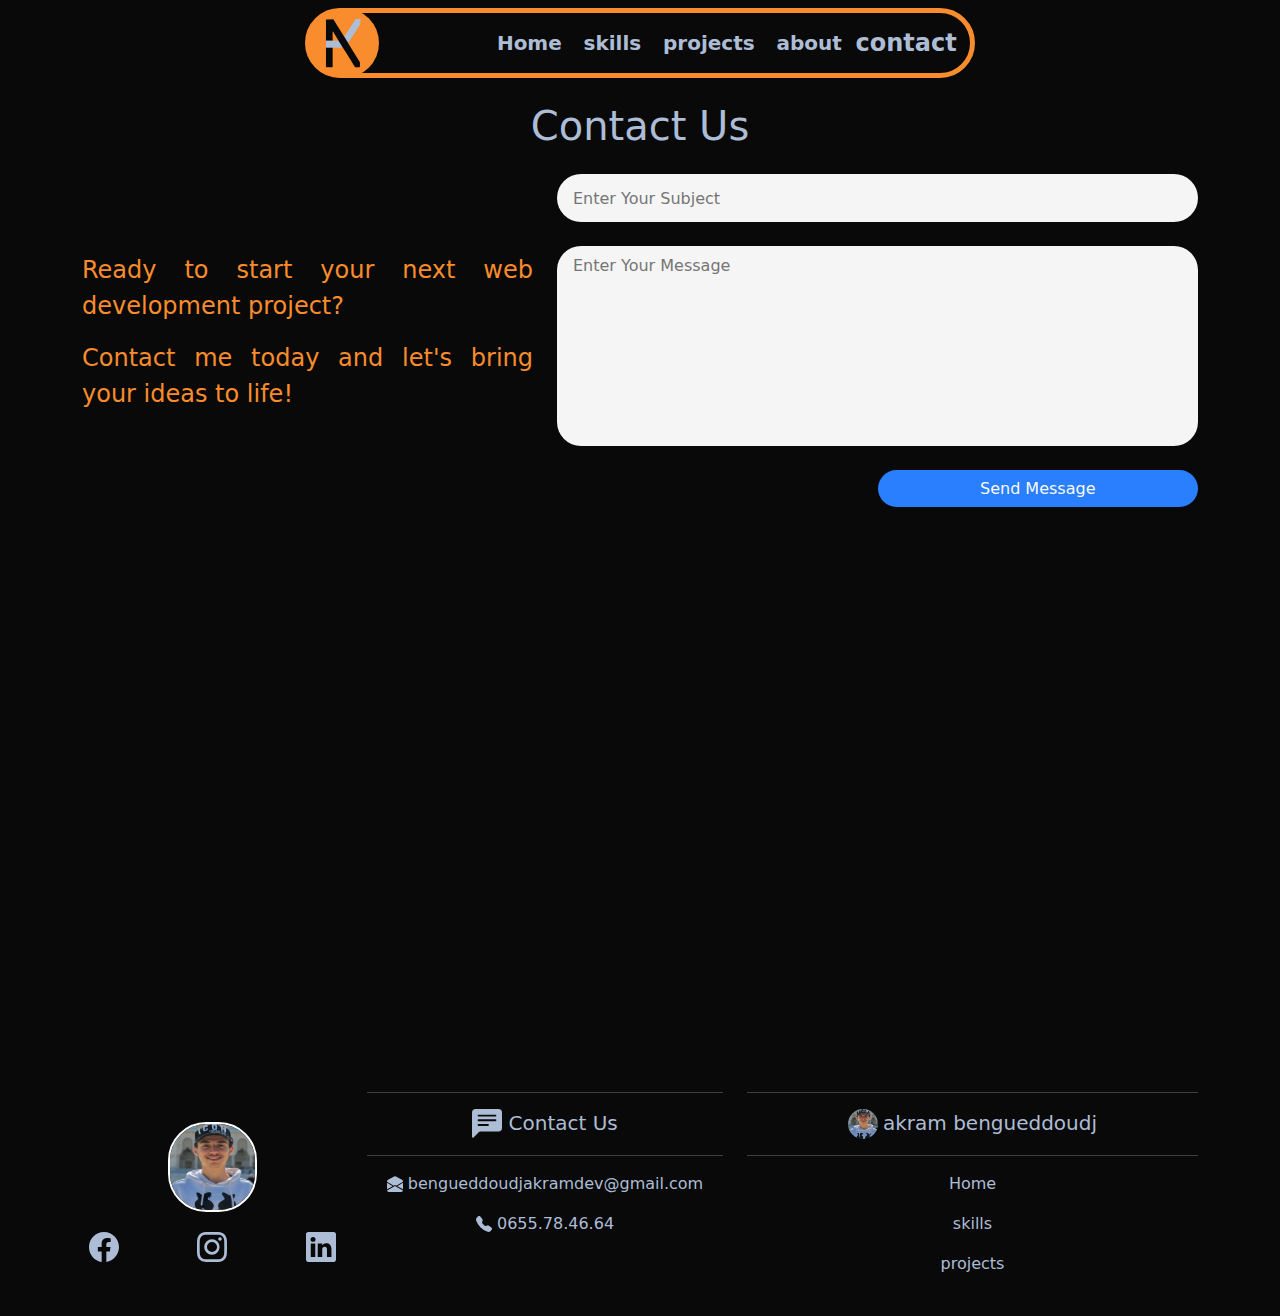
<file: portfolio/contact.html>
<!DOCTYPE html>
<html lang="en">
  <head>
    <meta charset="UTF-8" />
    <meta http-equiv="X-UA-Compatible" content="IE=edge" />
    <meta name="viewport" content="width=device-width, initial-scale=1.0" />
    <link rel="preconnect" href="https://fonts.googleapis.com" />
    <link rel="preconnect" href="https://fonts.gstatic.com" crossorigin />
    <link
      href="https://fonts.googleapis.com/css2?family=Instrument+Serif:ital@0;1&family=Roboto+Slab:wght@600&display=swap"
      rel="stylesheet"
    />
    <link
      href="https://fonts.googleapis.com/css2?family=Instrument+Serif:ital@0;1&family=Noto+Serif+Georgian&family=Roboto+Slab:wght@600&display=swap"
      rel="stylesheet"
    />
    <title>Akram Portfolio</title>

    <link rel="stylesheet" href="css/normalize.css" />
    <link rel="stylesheet" href="css/bootstrap.css" />
    <link rel="stylesheet" href="css/main.css" />
  </head>
  <body>
    <div
      class="container-fluid container-lg d-flex flex-column align-items-center mb-4"
    >
      <div class="ak-navbar mt-2" data-leftnav="close" id="header-container">
        <nav class="navbar rounded-pill p-0">
          <div class="nav-logo rounded-circle">
            <img src="images/logo.png" alt="LOGO" />
          </div>
          <div
            class="nav-items w-75 h-100 d-flex justify-content-center align-items-center"
          >
            <ul
              id="mainNav"
              class="d-flex justify-content-evenly align-items-center w-100 list-unstyled m-0"
            >
              <li>
                <a href="./index.html" id="home">Home</a>
              </li>
              <li>
                <a href="./skills.html" id="skills">skills</a>
              </li>
              <li>
                <a href="./projects.html" id="projects">projects</a>
              </li>
              <li>
                <a href="./about.html" id="about">about</a>
              </li>
              <li class="active-nav">
                <a href="./contact.html" id="contact">contact</a>
              </li>
            </ul>
          </div>
          <div class="nav-list me-3" id="nav-list" onclick="openleftnav()">
            <svg
              xmlns="http://www.w3.org/2000/svg"
              width="16"
              height="16"
              fill="currentColor"
              class="bi bi-list primary-color"
              viewBox="0 0 16 16"
            >
              <path
                fill-rule="evenodd"
                d="M2.5 12a.5.5 0 0 1 .5-.5h10a.5.5 0 0 1 0 1H3a.5.5 0 0 1-.5-.5zm0-4a.5.5 0 0 1 .5-.5h10a.5.5 0 0 1 0 1H3a.5.5 0 0 1-.5-.5zm0-4a.5.5 0 0 1 .5-.5h10a.5.5 0 0 1 0 1H3a.5.5 0 0 1-.5-.5z"
              />
            </svg>
          </div>
        </nav>
      </div>
      <div
        class="side-navbar bg-dark secondary-color"
        data-leftnav="close"
        id="side-navbar"
      >
        <!-- 
          === logo in side navbar when I create one ===
          <div class="sidenav-logo">
            <a href="#" id="nav-logo">وصفاتي</a>
          </div> 
        -->
        <ul>
          <li>
            <a href="./index.html" id="homelnav">Home</a>
          </li>
          <li>
            <a href="./skills.html" id="skillslnav">skills</a>
          </li>
          <li>
            <a href="./projects.html" id="projectslnav">projects</a>
          </li>
          <li>
            <a href="./about.html" id="aboutlnav">about</a>
          </li>
          <li class="active-nav">
            <a href="./contact.html" id="contactlnav">contact</a>
          </li>
        </ul>
      </div>
      <div class="contactme" style="opacity: 1">
        <div class="main-title h1 mt-4 text-center">Contact Us</div>
        <div class="grid mt-4">
          <div
            class="g-col-12 g-col-sm-5 secondary-color ak-fs-3 d-flex align-items-center flex-column justify-content-center text-justify"
          >
            <p>Ready to start your next web development project?</p>
            <p>Contact me today and let's bring your ideas to life!</p>
          </div>
          <div
            class="g-col-12 g-col-sm-7 mail-form w-100 d-flex flex-column align-items-end gap-4"
          >
            <input
              type="text"
              placeholder="Enter Your Subject"
              id="subject"
              class="g-col-12 rounded-pill subject ps-3 w-100"
            />
            <textarea
              cols="30"
              rows="10"
              wrap="soft"
              placeholder="Enter Your Message"
              id="message"
              class="g-col-12 br-4 message pt-2 ps-3 w-100"
            ></textarea>
            <input
              type="submit"
              value="Send Message"
              onclick="mailMe()"
              class="g-start-9 g-col-4 rounded-pill mailme btn text-light w-50"
            />
          </div>
        </div>
      </div>

      <div class="contactme mt-5" style="opacity: 0">
        <div class="main-title h2 text-center">
          Unlock the Power of Your Project: <br />
          Hire Me for Success!
        </div>
        <div class="grid contact mt-4">
          <a
            class="g-col-12 g-col-sm-4 w-100 br-2"
            href="https://www.freelancer.com/u/akramBeng"
            target="_blank"
          >
            <img
              class="w-100 br-2"
              src="images/freelancer.jpg"
              alt="freelancer"
            /> </a
          ><a
            class="g-col-12 g-col-sm-4 w-100 br-2"
            href="https://khamsat.com/user/akram_bengueddoudj"
            target="_blank"
          >
            <img
              class="w-100 br-2"
              src="images/khamsat.jpg"
              alt="freelancer"
            /> </a
          ><a
            class="g-col-12 g-col-sm-4 w-100 br-2 d-flex align-items-center justify-content-center"
            href="https://www.forlanso.com/bc/akram-bengueddoudj"
            target="_blank"
          >
            <img class="w-100 br-2" src="images/logoAr.svg" alt="freelancer" />
          </a>
        </div>
      </div>

      <div class="contactme w-100 grid mt-5" style="opacity: 0">
        <div
          class="g-col-12 g-col-sm-6 secondary-color ak-fs-3 h2-xs d-flex flex-column align-items-center justify-content-center"
        >
          Stay Connected and Explore Further: <br />
          Connect with Me Online
        </div>
        <div class="g-col-12 g-col-sm-6 grid primary-color">
          <a
            class="g-col-12 follow grid align-items-center"
            href="https://www.facebook.com/bengueddoudjakram"
          >
            <div class="g-col-2">
              <svg
                xmlns="http://www.w3.org/2000/svg"
                width="100%"
                height="100%"
                fill="currentColor"
                class="bi bi-facebook"
                viewBox="0 0 16 16"
              >
                <path
                  d="M16 8.049c0-4.446-3.582-8.05-8-8.05C3.58 0-.002 3.603-.002 8.05c0 4.017 2.926 7.347 6.75 7.951v-5.625h-2.03V8.05H6.75V6.275c0-2.017 1.195-3.131 3.022-3.131.876 0 1.791.157 1.791.157v1.98h-1.009c-.993 0-1.303.621-1.303 1.258v1.51h2.218l-.354 2.326H9.25V16c3.824-.604 6.75-3.934 6.75-7.951z"
                />
              </svg>
            </div>
            <p class="g-col-10 m-0">Follow me on Facebook</p>
          </a>
          <a
            class="g-col-12 follow grid align-items-center"
            href="https://www.instagram.com/akrambengueddoudj1/"
          >
            <div class="g-col-2">
              <svg
                xmlns="http://www.w3.org/2000/svg"
                width="100%"
                height="100%"
                fill="currentColor"
                class="bi bi-instagram"
                viewBox="0 0 16 16"
              >
                <path
                  d="M8 0C5.829 0 5.556.01 4.703.048 3.85.088 3.269.222 2.76.42a3.917 3.917 0 0 0-1.417.923A3.927 3.927 0 0 0 .42 2.76C.222 3.268.087 3.85.048 4.7.01 5.555 0 5.827 0 8.001c0 2.172.01 2.444.048 3.297.04.852.174 1.433.372 1.942.205.526.478.972.923 1.417.444.445.89.719 1.416.923.51.198 1.09.333 1.942.372C5.555 15.99 5.827 16 8 16s2.444-.01 3.298-.048c.851-.04 1.434-.174 1.943-.372a3.916 3.916 0 0 0 1.416-.923c.445-.445.718-.891.923-1.417.197-.509.332-1.09.372-1.942C15.99 10.445 16 10.173 16 8s-.01-2.445-.048-3.299c-.04-.851-.175-1.433-.372-1.941a3.926 3.926 0 0 0-.923-1.417A3.911 3.911 0 0 0 13.24.42c-.51-.198-1.092-.333-1.943-.372C10.443.01 10.172 0 7.998 0h.003zm-.717 1.442h.718c2.136 0 2.389.007 3.232.046.78.035 1.204.166 1.486.275.373.145.64.319.92.599.28.28.453.546.598.92.11.281.24.705.275 1.485.039.843.047 1.096.047 3.231s-.008 2.389-.047 3.232c-.035.78-.166 1.203-.275 1.485a2.47 2.47 0 0 1-.599.919c-.28.28-.546.453-.92.598-.28.11-.704.24-1.485.276-.843.038-1.096.047-3.232.047s-2.39-.009-3.233-.047c-.78-.036-1.203-.166-1.485-.276a2.478 2.478 0 0 1-.92-.598 2.48 2.48 0 0 1-.6-.92c-.109-.281-.24-.705-.275-1.485-.038-.843-.046-1.096-.046-3.233 0-2.136.008-2.388.046-3.231.036-.78.166-1.204.276-1.486.145-.373.319-.64.599-.92.28-.28.546-.453.92-.598.282-.11.705-.24 1.485-.276.738-.034 1.024-.044 2.515-.045v.002zm4.988 1.328a.96.96 0 1 0 0 1.92.96.96 0 0 0 0-1.92zm-4.27 1.122a4.109 4.109 0 1 0 0 8.217 4.109 4.109 0 0 0 0-8.217zm0 1.441a2.667 2.667 0 1 1 0 5.334 2.667 2.667 0 0 1 0-5.334z"
                />
              </svg>
            </div>
            <p class="g-col-10 m-0">Follow me on Instagram</p>
          </a>
          <a
            class="g-col-12 follow grid align-items-center"
            href="https://www.linkedin.com/in/akram-bengueddoudj-729610216/"
          >
            <div class="g-col-2">
              <svg
                xmlns="http://www.w3.org/2000/svg"
                width="100%"
                height="100%"
                fill="currentColor"
                class="bi bi-linkedin"
                viewBox="0 0 16 16"
              >
                <path
                  d="M0 1.146C0 .513.526 0 1.175 0h13.65C15.474 0 16 .513 16 1.146v13.708c0 .633-.526 1.146-1.175 1.146H1.175C.526 16 0 15.487 0 14.854V1.146zm4.943 12.248V6.169H2.542v7.225h2.401zm-1.2-8.212c.837 0 1.358-.554 1.358-1.248-.015-.709-.52-1.248-1.342-1.248-.822 0-1.359.54-1.359 1.248 0 .694.521 1.248 1.327 1.248h.016zm4.908 8.212V9.359c0-.216.016-.432.08-.586.173-.431.568-.878 1.232-.878.869 0 1.216.662 1.216 1.634v3.865h2.401V9.25c0-2.22-1.184-3.252-2.764-3.252-1.274 0-1.845.7-2.165 1.193v.025h-.016a5.54 5.54 0 0 1 .016-.025V6.169h-2.4c.03.678 0 7.225 0 7.225h2.4z"
                />
              </svg>
            </div>
            <p class="g-col-10 m-0">Connect with me on LinkedIn</p>
          </a>
        </div>
      </div>

      <!--footer-->
      <div class="grid w-100 text-center primary-color mt-4">
        <div
          class="g-col-12 g-col-md-3 d-flex justify-content-center flex-column flex-row-sm"
        >
          <div class="footer-logo-div">
            <img src="images/akram.jpeg" alt="brand" class="footer-logo" />
          </div>
          <div
            class="footer-follow d-flex flex-row justify-content-between align-items-center w-25-sm"
          >
            <a
              href="https://www.facebook.com/bengueddoudjakram"
              class="footer-follow-icons d-flex align-items-center justify-content-center"
            >
              <svg
                xmlns="http://www.w3.org/2000/svg"
                width="30px"
                height="30px"
                fill="currentColor"
                class="bi bi-facebook"
                viewBox="0 0 16 16"
              >
                <path
                  d="M16 8.049c0-4.446-3.582-8.05-8-8.05C3.58 0-.002 3.603-.002 8.05c0 4.017 2.926 7.347 6.75 7.951v-5.625h-2.03V8.05H6.75V6.275c0-2.017 1.195-3.131 3.022-3.131.876 0 1.791.157 1.791.157v1.98h-1.009c-.993 0-1.303.621-1.303 1.258v1.51h2.218l-.354 2.326H9.25V16c3.824-.604 6.75-3.934 6.75-7.951z"
                />
              </svg>
            </a>
            <a
              href="https://www.instagram.com/akrambengueddoudj1/"
              class="footer-follow-icons d-flex align-items-center justify-content-center"
            >
              <svg
                xmlns="http://www.w3.org/2000/svg"
                width="30px"
                height="30px"
                fill="currentColor"
                class="bi bi-instagram"
                viewBox="0 0 16 16"
              >
                <path
                  d="M8 0C5.829 0 5.556.01 4.703.048 3.85.088 3.269.222 2.76.42a3.917 3.917 0 0 0-1.417.923A3.927 3.927 0 0 0 .42 2.76C.222 3.268.087 3.85.048 4.7.01 5.555 0 5.827 0 8.001c0 2.172.01 2.444.048 3.297.04.852.174 1.433.372 1.942.205.526.478.972.923 1.417.444.445.89.719 1.416.923.51.198 1.09.333 1.942.372C5.555 15.99 5.827 16 8 16s2.444-.01 3.298-.048c.851-.04 1.434-.174 1.943-.372a3.916 3.916 0 0 0 1.416-.923c.445-.445.718-.891.923-1.417.197-.509.332-1.09.372-1.942C15.99 10.445 16 10.173 16 8s-.01-2.445-.048-3.299c-.04-.851-.175-1.433-.372-1.941a3.926 3.926 0 0 0-.923-1.417A3.911 3.911 0 0 0 13.24.42c-.51-.198-1.092-.333-1.943-.372C10.443.01 10.172 0 7.998 0h.003zm-.717 1.442h.718c2.136 0 2.389.007 3.232.046.78.035 1.204.166 1.486.275.373.145.64.319.92.599.28.28.453.546.598.92.11.281.24.705.275 1.485.039.843.047 1.096.047 3.231s-.008 2.389-.047 3.232c-.035.78-.166 1.203-.275 1.485a2.47 2.47 0 0 1-.599.919c-.28.28-.546.453-.92.598-.28.11-.704.24-1.485.276-.843.038-1.096.047-3.232.047s-2.39-.009-3.233-.047c-.78-.036-1.203-.166-1.485-.276a2.478 2.478 0 0 1-.92-.598 2.48 2.48 0 0 1-.6-.92c-.109-.281-.24-.705-.275-1.485-.038-.843-.046-1.096-.046-3.233 0-2.136.008-2.388.046-3.231.036-.78.166-1.204.276-1.486.145-.373.319-.64.599-.92.28-.28.546-.453.92-.598.282-.11.705-.24 1.485-.276.738-.034 1.024-.044 2.515-.045v.002zm4.988 1.328a.96.96 0 1 0 0 1.92.96.96 0 0 0 0-1.92zm-4.27 1.122a4.109 4.109 0 1 0 0 8.217 4.109 4.109 0 0 0 0-8.217zm0 1.441a2.667 2.667 0 1 1 0 5.334 2.667 2.667 0 0 1 0-5.334z"
                />
              </svg>
            </a>
            <a
              href="https://www.linkedin.com/in/akram-bengueddoudj-729610216/"
              class="footer-follow-icons d-flex align-items-center justify-content-center"
            >
              <svg
                xmlns="http://www.w3.org/2000/svg"
                width="30px"
                height="30px"
                fill="currentColor"
                class="bi bi-linkedin"
                viewBox="0 0 16 16"
              >
                <path
                  d="M0 1.146C0 .513.526 0 1.175 0h13.65C15.474 0 16 .513 16 1.146v13.708c0 .633-.526 1.146-1.175 1.146H1.175C.526 16 0 15.487 0 14.854V1.146zm4.943 12.248V6.169H2.542v7.225h2.401zm-1.2-8.212c.837 0 1.358-.554 1.358-1.248-.015-.709-.52-1.248-1.342-1.248-.822 0-1.359.54-1.359 1.248 0 .694.521 1.248 1.327 1.248h.016zm4.908 8.212V9.359c0-.216.016-.432.08-.586.173-.431.568-.878 1.232-.878.869 0 1.216.662 1.216 1.634v3.865h2.401V9.25c0-2.22-1.184-3.252-2.764-3.252-1.274 0-1.845.7-2.165 1.193v.025h-.016a5.54 5.54 0 0 1 .016-.025V6.169h-2.4c.03.678 0 7.225 0 7.225h2.4z"
                />
              </svg>
            </a>
          </div>
        </div>
        <div class="g-col-12 g-col-md-4">
          <hr class="border-top my-3" />
          <h5>
            <svg
              xmlns="http://www.w3.org/2000/svg"
              width="30"
              height="30"
              fill="currentColor"
              class="bi bi-chat-left-text-fill"
              viewBox="0 0 16 16"
            >
              <path
                d="M0 2a2 2 0 0 1 2-2h12a2 2 0 0 1 2 2v8a2 2 0 0 1-2 2H4.414a1 1 0 0 0-.707.293L.854 15.146A.5.5 0 0 1 0 14.793V2zm3.5 1a.5.5 0 0 0 0 1h9a.5.5 0 0 0 0-1h-9zm0 2.5a.5.5 0 0 0 0 1h9a.5.5 0 0 0 0-1h-9zm0 2.5a.5.5 0 0 0 0 1h5a.5.5 0 0 0 0-1h-5z"
              />
            </svg>
            Contact Us
          </h5>
          <hr class="border-top my-3" />
          <p>
            <svg
              xmlns="http://www.w3.org/2000/svg"
              width="16"
              height="16"
              fill="currentColor"
              class="bi bi-envelope-open-fill"
              viewBox="0 0 16 16"
            >
              <path
                d="M8.941.435a2 2 0 0 0-1.882 0l-6 3.2A2 2 0 0 0 0 5.4v.313l6.709 3.933L8 8.928l1.291.717L16 5.715V5.4a2 2 0 0 0-1.059-1.765l-6-3.2zM16 6.873l-5.693 3.337L16 13.372v-6.5zm-.059 7.611L8 10.072.059 14.484A2 2 0 0 0 2 16h12a2 2 0 0 0 1.941-1.516zM0 13.373l5.693-3.163L0 6.873v6.5z"
              />
            </svg>
            bengueddoudjakramdev@gmail.com
          </p>
          <p>
            <svg
              xmlns="http://www.w3.org/2000/svg"
              width="16"
              height="16"
              fill="currentColor"
              class="bi bi-telephone-fill"
              viewBox="0 0 16 16"
            >
              <path
                fill-rule="evenodd"
                d="M1.885.511a1.745 1.745 0 0 1 2.61.163L6.29 2.98c.329.423.445.974.315 1.494l-.547 2.19a.678.678 0 0 0 .178.643l2.457 2.457a.678.678 0 0 0 .644.178l2.189-.547a1.745 1.745 0 0 1 1.494.315l2.306 1.794c.829.645.905 1.87.163 2.611l-1.034 1.034c-.74.74-1.846 1.065-2.877.702a18.634 18.634 0 0 1-7.01-4.42 18.634 18.634 0 0 1-4.42-7.009c-.362-1.03-.037-2.137.703-2.877L1.885.511z"
              />
            </svg>
            0655.78.46.64
          </p>
        </div>
        <div class="g-col-12 g-col-md-5">
          <hr class="border-top my-3" />
          <h5>
            <img
              src="images/akram.jpeg"
              style="
                width: 30px;
                height: 30px;
                border-radius: 15px;
                margin-right: 5px;
              "
            />akram bengueddoudj
          </h5>
          <hr class="border-top my-3" />
          <p><a href="./index.html">Home</a></p>
          <p><a href="./skills.html">skills</a></p>
          <p><a href="./projects.html">projects</a></p>
        </div>
      </div>
    </div>
    <script src="./js/contact.js"></script>
  </body>
</html>
</file>
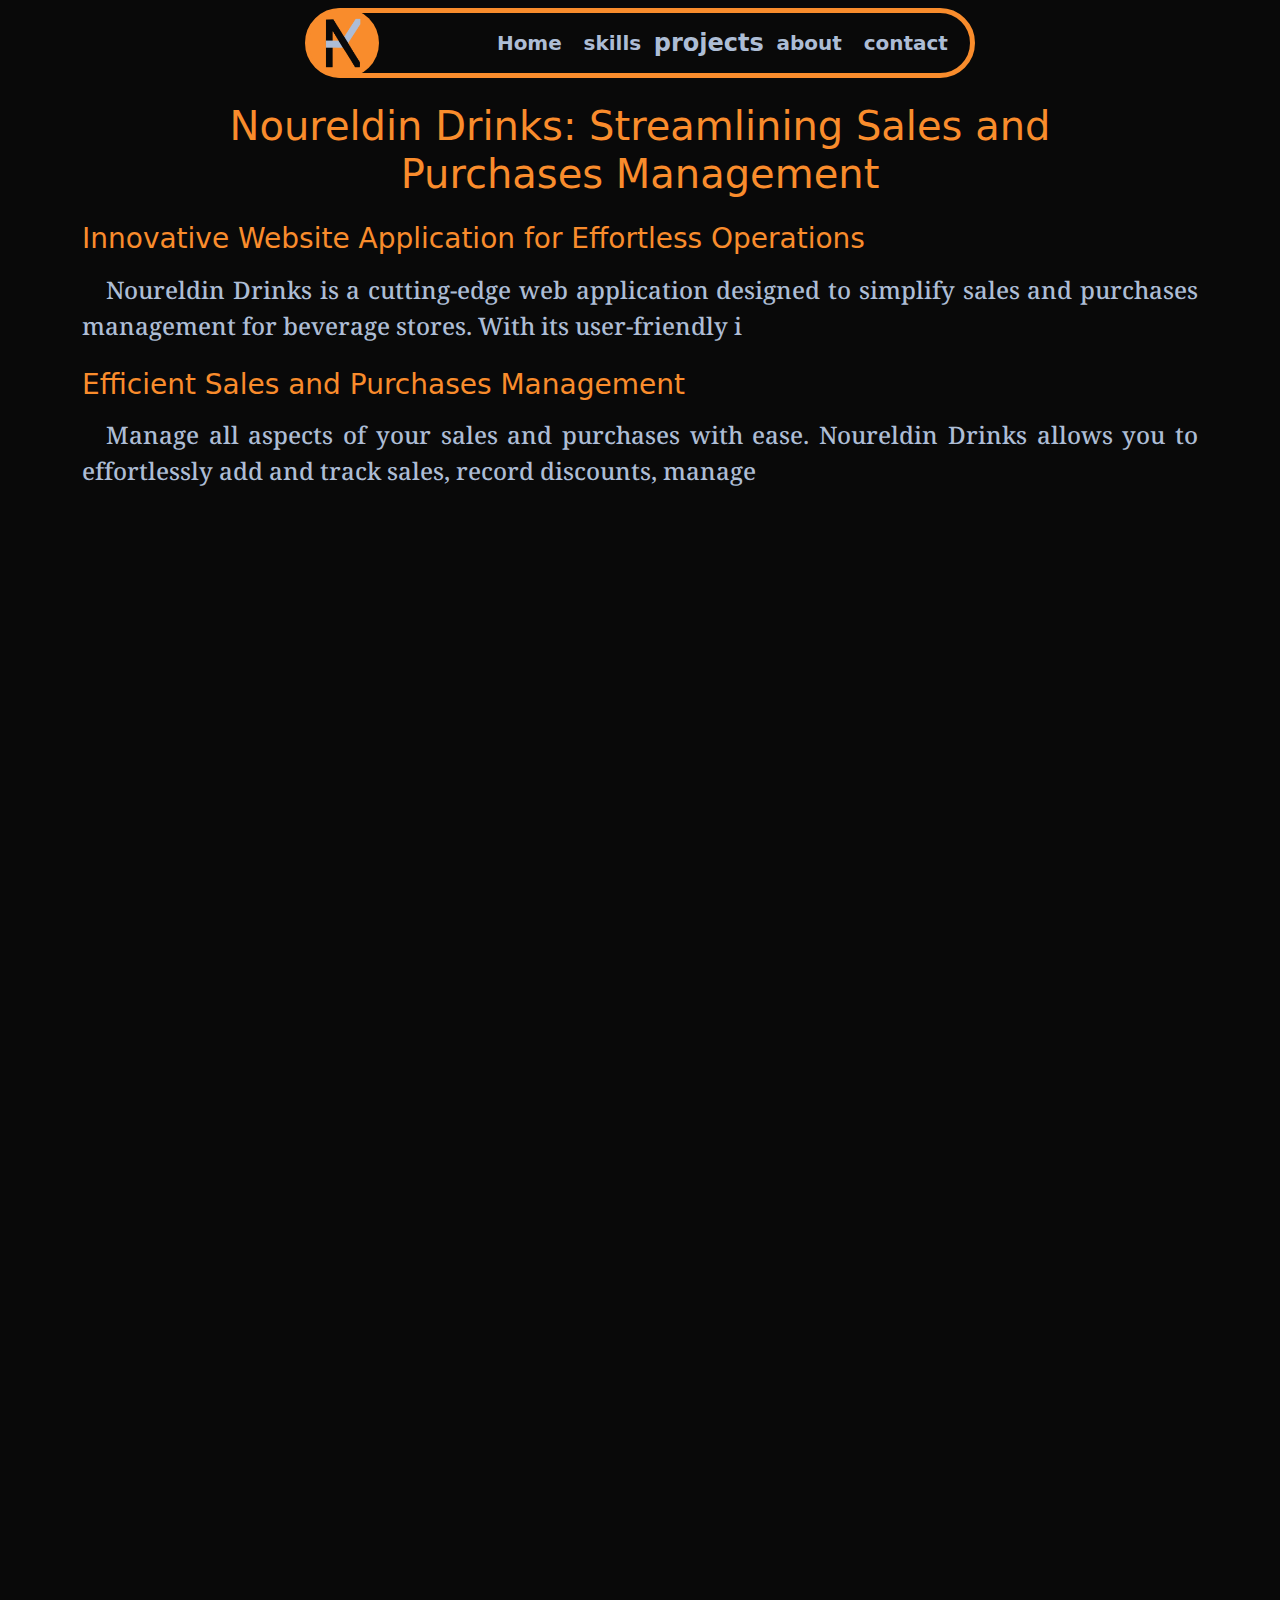
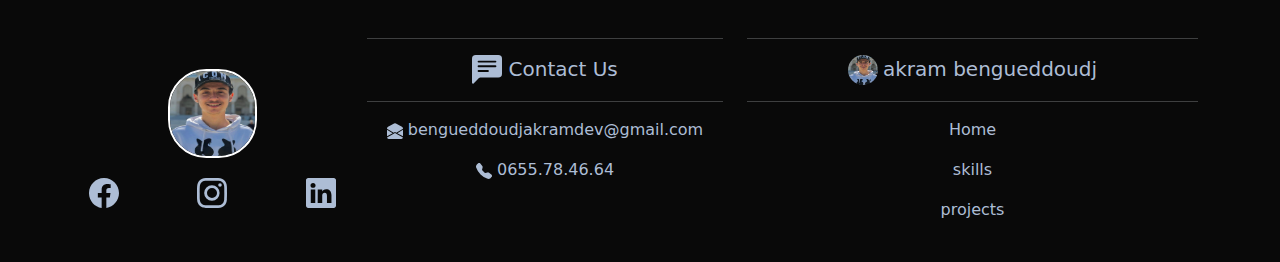
<file: portfolio/drinks.html>
<!DOCTYPE html>
<html lang="en">
  <head>
    <meta charset="UTF-8" />
    <meta http-equiv="X-UA-Compatible" content="IE=edge" />
    <meta name="viewport" content="width=device-width, initial-scale=1.0" />
    <link rel="preconnect" href="https://fonts.googleapis.com" />
    <link rel="preconnect" href="https://fonts.gstatic.com" crossorigin />
    <link
      href="https://fonts.googleapis.com/css2?family=Instrument+Serif:ital@0;1&family=Roboto+Slab:wght@600&display=swap"
      rel="stylesheet"
    />
    <link
      href="https://fonts.googleapis.com/css2?family=Instrument+Serif:ital@0;1&family=Noto+Serif+Georgian&family=Roboto+Slab:wght@600&display=swap"
      rel="stylesheet"
    />
    <title>Akram Portfolio</title>

    <link rel="stylesheet" href="css/normalize.css" />
    <link rel="stylesheet" href="css/bootstrap.css" />
    <link rel="stylesheet" href="css/main.css" />
  </head>
  <body>
    <div
      class="container-fluid container-lg d-flex flex-column align-items-center mb-4"
    >
      <div class="ak-navbar mt-2" data-leftnav="close" id="header-container">
        <nav class="navbar rounded-pill p-0">
          <div class="nav-logo rounded-circle">
            <img src="images/logo.png" alt="LOGO" />
          </div>
          <div
            class="nav-items w-75 h-100 d-flex justify-content-center align-items-center"
          >
            <ul
              id="mainNav"
              class="d-flex justify-content-evenly align-items-center w-100 list-unstyled m-0"
            >
              <li>
                <a href="./index.html" id="home">Home</a>
              </li>
              <li>
                <a href="./skills.html" id="skills">skills</a>
              </li>
              <li class="active-nav">
                <a href="./projects.html" id="projects">projects</a>
              </li>
              <li>
                <a href="./about.html" id="about">about</a>
              </li>
              <li>
                <a href="./contact.html" id="contact">contact</a>
              </li>
            </ul>
          </div>
          <div class="nav-list me-3" id="nav-list" onclick="openleftnav()">
            <svg
              xmlns="http://www.w3.org/2000/svg"
              width="16"
              height="16"
              fill="currentColor"
              class="bi bi-list primary-color"
              viewBox="0 0 16 16"
            >
              <path
                fill-rule="evenodd"
                d="M2.5 12a.5.5 0 0 1 .5-.5h10a.5.5 0 0 1 0 1H3a.5.5 0 0 1-.5-.5zm0-4a.5.5 0 0 1 .5-.5h10a.5.5 0 0 1 0 1H3a.5.5 0 0 1-.5-.5zm0-4a.5.5 0 0 1 .5-.5h10a.5.5 0 0 1 0 1H3a.5.5 0 0 1-.5-.5z"
              />
            </svg>
          </div>
        </nav>
      </div>
      <div
        class="side-navbar bg-dark secondary-color"
        data-leftnav="close"
        id="side-navbar"
      >
        <!-- 
          === logo in side navbar when I create one ===
          <div class="sidenav-logo">
            <a href="#" id="nav-logo">وصفاتي</a>
          </div> 
        -->
        <ul>
          <li>
            <a href="./index.html" id="homelnav">Home</a>
          </li>
          <li>
            <a href="./skills.html" id="skillslnav">skills</a>
          </li>
          <li class="active-nav">
            <a href="./projects.html" id="projectslnav">projects</a>
          </li>
          <li>
            <a href="./about.html" id="aboutlnav">about</a>
          </li>
          <li>
            <a href="./contact.html" id="contactlnav">contact</a>
          </li>
        </ul>
      </div>
      <div class="h1 mt-4 w-75 text-center secondary-color">
        Noureldin Drinks: Streamlining Sales and Purchases Management
      </div>
      <div id="projCateg1" style="opacity: 0" class="proj-categ w-100">
        <div class="h3 mt-3 secondary-color w-100 fw-light">
          Innovative Website Application for Effortless Operations
        </div>
        <p
          id="proj-info-1"
          class="f-georgian text-justify primary-color h4 mt-3 lh-base text-indent-4"
        >
          Noureldin Drinks is a cutting-edge web application designed to
          simplify sales and purchases management for beverage stores. With its
          user-friendly interface and accessibility over the internet, this
          application eliminates the need for software installation, making it
          convenient to use with just an internet connection. Leveraging the
          power of HTML, CSS, JavaScript, Bootstrap, Python, Django, and
          PostgreSQL, Noureldin Drinks offers a seamless and efficient
          experience for merchants.
        </p>
      </div>
      <div id="projCateg2" style="opacity: 0" class="proj-categ w-100">
        <div class="h3 mt-3 secondary-color w-100 fw-light">
          Efficient Sales and Purchases Management
        </div>
        <p
          id="proj-info-2"
          class="f-georgian text-justify primary-color h4 mt-3 lh-base text-indent-4"
        >
          Manage all aspects of your sales and purchases with ease. Noureldin
          Drinks allows you to effortlessly add and track sales, record
          discounts, manage payments, and handle various transactions between
          merchants and customers. From generating invoices to handling delayed
          payments, the application provides a comprehensive solution for
          efficient dealings.
        </p>
      </div>
      <div id="projCateg3" style="opacity: 0" class="proj-categ w-100">
        <div class="h3 mt-3 secondary-color w-100 fw-light">
          Inventory Management and Sales Tracking
        </div>
        <p
          id="proj-info-3"
          class="f-georgian text-justify primary-color h4 mt-3 lh-base text-indent-4"
        >
          Stay on top of your inventory and monitor sales effectively. Noureldin
          Drinks supports robust inventory management, enabling you to track
          stock levels, monitor product availability, and manage replenishments.
          With integrated sales tracking, you can easily analyze sales
          performance, identify trends, and make informed business decisions.
        </p>
      </div>
      <div id="projCateg4" style="opacity: 0" class="proj-categ w-100">
        <div class="h3 mt-3 secondary-color w-100 fw-light">
          Insightful Reporting Capabilities
        </div>
        <p
          id="proj-info-4"
          class="f-georgian text-justify primary-color h4 mt-3 lh-base text-indent-4"
        >
          Make data-driven decisions with powerful reporting features. Noureldin
          Drinks offers comprehensive reporting functionalities that generate
          insightful sales reports and provide real-time visibility into
          inventory levels. This allows you to gain valuable insights, identify
          top-selling products, and optimize your business strategies.
        </p>
      </div>
      <div id="projCateg5" style="opacity: 0" class="proj-categ w-100">
        <div class="h3 mt-3 secondary-color w-100 fw-light">
          Flexible and Scalable Web Application
        </div>
        <p
          id="proj-info-5"
          class="f-georgian text-justify primary-color h4 mt-3 lh-base text-indent-4"
        >
          Noureldin Drinks is a versatile web application that adapts to your
          specific requirements. While it currently focuses on sales and
          purchases management, the application is designed to accommodate
          additional features based on your needs. Its flexible architecture
          ensures that future enhancements and customizations can be seamlessly
          integrated.
        </p>
      </div>
      <div id="projCateg6" style="opacity: 0" class="proj-categ w-100">
        <div class="h3 mt-3 secondary-color w-100 fw-light">
          Experience the Future of Shop Management
        </div>
        <p
          id="proj-info-6"
          class="f-georgian text-justify primary-color h4 mt-3 lh-base text-indent-4"
        >
          Noureldin Drinks revolutionizes the way you manage your beverage
          store. With its intuitive interface, robust features, and scalable
          nature, this web application empowers you to streamline operations,
          improve efficiency, and maximize profits. Discover the future of shop
          management with Noureldin Drinks.
        </p>
      </div>

      <div class="images" id="images" style="opacity: 0">
        <div class="h3 mt-3 secondary-color w-100 fw-light">
          Visual Highlights: Discover the Site's Design and Interface:
        </div>
        <div class="h4 mt-3 primary-color w-100 fw-light">
          Nour Eldin Drinks: Your Gateway to Efficient Shop Management:
        </div>
        <img src="./images/drinks/الصفحة_الرئيسية.png" alt="" />
        <div class="h4 mt-3 primary-color w-100 fw-light">
          Empowering Business Transactions: Enhancing Sales and Purchases on
          Noureldin Drinks
        </div>
        <img src="./images/drinks/بيع_جديد.png" alt="" />
        <img src="./images/drinks/شراء_جديد.png" alt="" />
        <img src="./images/drinks/المبيعات.png" alt="" />
        <img src="./images/drinks/تغيير_السعر.png" alt="" />
        <img src="./images/drinks/تعديل_الكمية.png" alt="" />
      </div>

      <!--footer-->
      <div class="grid w-100 text-center primary-color mt-4">
        <div
          class="g-col-12 g-col-md-3 d-flex justify-content-center flex-column flex-row-sm"
        >
          <div class="footer-logo-div">
            <img src="images/akram.jpeg" alt="brand" class="footer-logo" />
          </div>
          <div
            class="footer-follow d-flex flex-row justify-content-between align-items-center w-25-sm"
          >
            <a
              href="https://www.facebook.com/bengueddoudjakram"
              class="footer-follow-icons d-flex align-items-center justify-content-center"
            >
              <svg
                xmlns="http://www.w3.org/2000/svg"
                width="30px"
                height="30px"
                fill="currentColor"
                class="bi bi-facebook"
                viewBox="0 0 16 16"
              >
                <path
                  d="M16 8.049c0-4.446-3.582-8.05-8-8.05C3.58 0-.002 3.603-.002 8.05c0 4.017 2.926 7.347 6.75 7.951v-5.625h-2.03V8.05H6.75V6.275c0-2.017 1.195-3.131 3.022-3.131.876 0 1.791.157 1.791.157v1.98h-1.009c-.993 0-1.303.621-1.303 1.258v1.51h2.218l-.354 2.326H9.25V16c3.824-.604 6.75-3.934 6.75-7.951z"
                />
              </svg>
            </a>
            <a
              href="https://www.instagram.com/akrambengueddoudj1/"
              class="footer-follow-icons d-flex align-items-center justify-content-center"
            >
              <svg
                xmlns="http://www.w3.org/2000/svg"
                width="30px"
                height="30px"
                fill="currentColor"
                class="bi bi-instagram"
                viewBox="0 0 16 16"
              >
                <path
                  d="M8 0C5.829 0 5.556.01 4.703.048 3.85.088 3.269.222 2.76.42a3.917 3.917 0 0 0-1.417.923A3.927 3.927 0 0 0 .42 2.76C.222 3.268.087 3.85.048 4.7.01 5.555 0 5.827 0 8.001c0 2.172.01 2.444.048 3.297.04.852.174 1.433.372 1.942.205.526.478.972.923 1.417.444.445.89.719 1.416.923.51.198 1.09.333 1.942.372C5.555 15.99 5.827 16 8 16s2.444-.01 3.298-.048c.851-.04 1.434-.174 1.943-.372a3.916 3.916 0 0 0 1.416-.923c.445-.445.718-.891.923-1.417.197-.509.332-1.09.372-1.942C15.99 10.445 16 10.173 16 8s-.01-2.445-.048-3.299c-.04-.851-.175-1.433-.372-1.941a3.926 3.926 0 0 0-.923-1.417A3.911 3.911 0 0 0 13.24.42c-.51-.198-1.092-.333-1.943-.372C10.443.01 10.172 0 7.998 0h.003zm-.717 1.442h.718c2.136 0 2.389.007 3.232.046.78.035 1.204.166 1.486.275.373.145.64.319.92.599.28.28.453.546.598.92.11.281.24.705.275 1.485.039.843.047 1.096.047 3.231s-.008 2.389-.047 3.232c-.035.78-.166 1.203-.275 1.485a2.47 2.47 0 0 1-.599.919c-.28.28-.546.453-.92.598-.28.11-.704.24-1.485.276-.843.038-1.096.047-3.232.047s-2.39-.009-3.233-.047c-.78-.036-1.203-.166-1.485-.276a2.478 2.478 0 0 1-.92-.598 2.48 2.48 0 0 1-.6-.92c-.109-.281-.24-.705-.275-1.485-.038-.843-.046-1.096-.046-3.233 0-2.136.008-2.388.046-3.231.036-.78.166-1.204.276-1.486.145-.373.319-.64.599-.92.28-.28.546-.453.92-.598.282-.11.705-.24 1.485-.276.738-.034 1.024-.044 2.515-.045v.002zm4.988 1.328a.96.96 0 1 0 0 1.92.96.96 0 0 0 0-1.92zm-4.27 1.122a4.109 4.109 0 1 0 0 8.217 4.109 4.109 0 0 0 0-8.217zm0 1.441a2.667 2.667 0 1 1 0 5.334 2.667 2.667 0 0 1 0-5.334z"
                />
              </svg>
            </a>
            <a
              href="https://www.linkedin.com/in/akram-bengueddoudj-729610216/"
              class="footer-follow-icons d-flex align-items-center justify-content-center"
            >
              <svg
                xmlns="http://www.w3.org/2000/svg"
                width="30px"
                height="30px"
                fill="currentColor"
                class="bi bi-linkedin"
                viewBox="0 0 16 16"
              >
                <path
                  d="M0 1.146C0 .513.526 0 1.175 0h13.65C15.474 0 16 .513 16 1.146v13.708c0 .633-.526 1.146-1.175 1.146H1.175C.526 16 0 15.487 0 14.854V1.146zm4.943 12.248V6.169H2.542v7.225h2.401zm-1.2-8.212c.837 0 1.358-.554 1.358-1.248-.015-.709-.52-1.248-1.342-1.248-.822 0-1.359.54-1.359 1.248 0 .694.521 1.248 1.327 1.248h.016zm4.908 8.212V9.359c0-.216.016-.432.08-.586.173-.431.568-.878 1.232-.878.869 0 1.216.662 1.216 1.634v3.865h2.401V9.25c0-2.22-1.184-3.252-2.764-3.252-1.274 0-1.845.7-2.165 1.193v.025h-.016a5.54 5.54 0 0 1 .016-.025V6.169h-2.4c.03.678 0 7.225 0 7.225h2.4z"
                />
              </svg>
            </a>
          </div>
        </div>
        <div class="g-col-12 g-col-md-4">
          <hr class="border-top my-3" />
          <h5>
            <svg
              xmlns="http://www.w3.org/2000/svg"
              width="30"
              height="30"
              fill="currentColor"
              class="bi bi-chat-left-text-fill"
              viewBox="0 0 16 16"
            >
              <path
                d="M0 2a2 2 0 0 1 2-2h12a2 2 0 0 1 2 2v8a2 2 0 0 1-2 2H4.414a1 1 0 0 0-.707.293L.854 15.146A.5.5 0 0 1 0 14.793V2zm3.5 1a.5.5 0 0 0 0 1h9a.5.5 0 0 0 0-1h-9zm0 2.5a.5.5 0 0 0 0 1h9a.5.5 0 0 0 0-1h-9zm0 2.5a.5.5 0 0 0 0 1h5a.5.5 0 0 0 0-1h-5z"
              />
            </svg>
            Contact Us
          </h5>
          <hr class="border-top my-3" />
          <p>
            <svg
              xmlns="http://www.w3.org/2000/svg"
              width="16"
              height="16"
              fill="currentColor"
              class="bi bi-envelope-open-fill"
              viewBox="0 0 16 16"
            >
              <path
                d="M8.941.435a2 2 0 0 0-1.882 0l-6 3.2A2 2 0 0 0 0 5.4v.313l6.709 3.933L8 8.928l1.291.717L16 5.715V5.4a2 2 0 0 0-1.059-1.765l-6-3.2zM16 6.873l-5.693 3.337L16 13.372v-6.5zm-.059 7.611L8 10.072.059 14.484A2 2 0 0 0 2 16h12a2 2 0 0 0 1.941-1.516zM0 13.373l5.693-3.163L0 6.873v6.5z"
              />
            </svg>
            bengueddoudjakramdev@gmail.com
          </p>
          <p>
            <svg
              xmlns="http://www.w3.org/2000/svg"
              width="16"
              height="16"
              fill="currentColor"
              class="bi bi-telephone-fill"
              viewBox="0 0 16 16"
            >
              <path
                fill-rule="evenodd"
                d="M1.885.511a1.745 1.745 0 0 1 2.61.163L6.29 2.98c.329.423.445.974.315 1.494l-.547 2.19a.678.678 0 0 0 .178.643l2.457 2.457a.678.678 0 0 0 .644.178l2.189-.547a1.745 1.745 0 0 1 1.494.315l2.306 1.794c.829.645.905 1.87.163 2.611l-1.034 1.034c-.74.74-1.846 1.065-2.877.702a18.634 18.634 0 0 1-7.01-4.42 18.634 18.634 0 0 1-4.42-7.009c-.362-1.03-.037-2.137.703-2.877L1.885.511z"
              />
            </svg>
            0655.78.46.64
          </p>
        </div>
        <div class="g-col-12 g-col-md-5">
          <hr class="border-top my-3" />
          <h5>
            <img
              src="images/akram.jpeg"
              style="
                width: 30px;
                height: 30px;
                border-radius: 15px;
                margin-right: 5px;
              "
            />akram bengueddoudj
          </h5>
          <hr class="border-top my-3" />
          <p><a href="./index.html">Home</a></p>
          <p><a href="./skills.html">skills</a></p>
          <p><a href="./projects.html">projects</a></p>
        </div>
      </div>
    </div>
    <script src="./js/project.js"></script>
  </body>
</html>
</file>
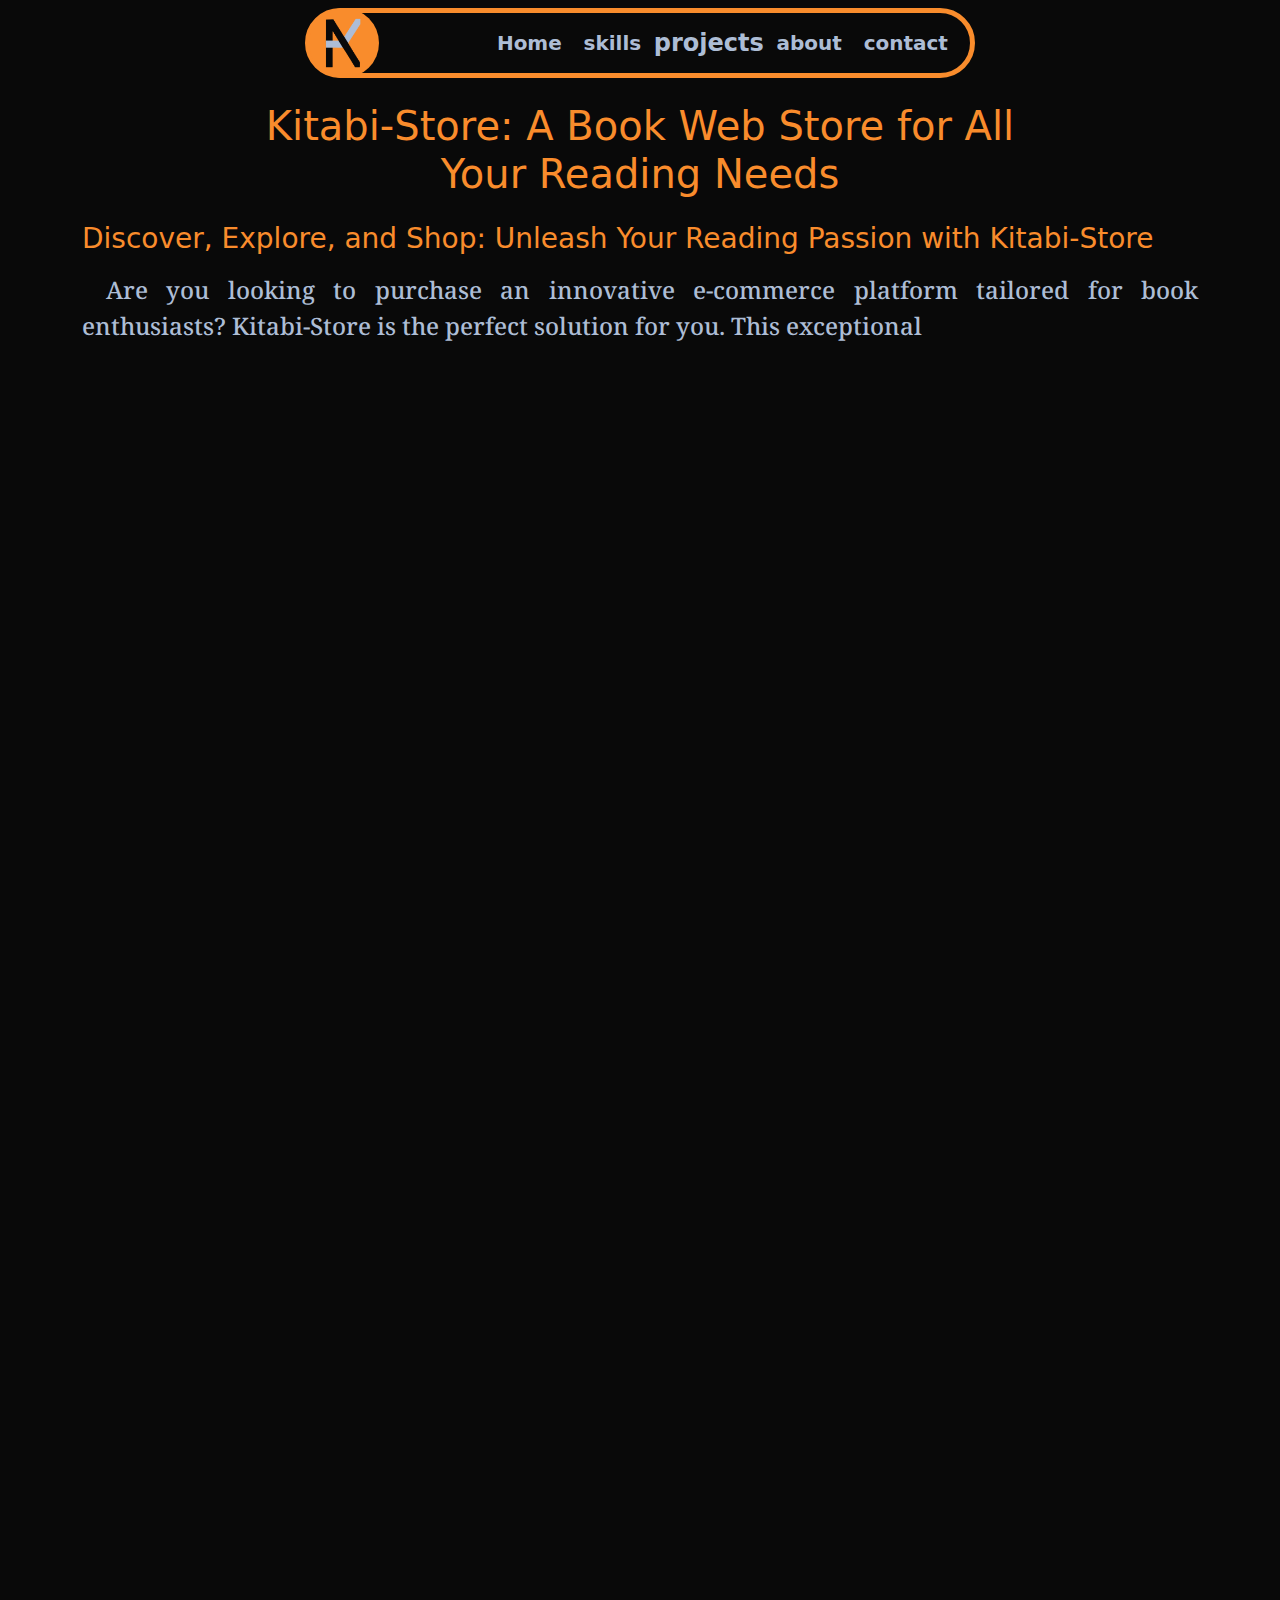
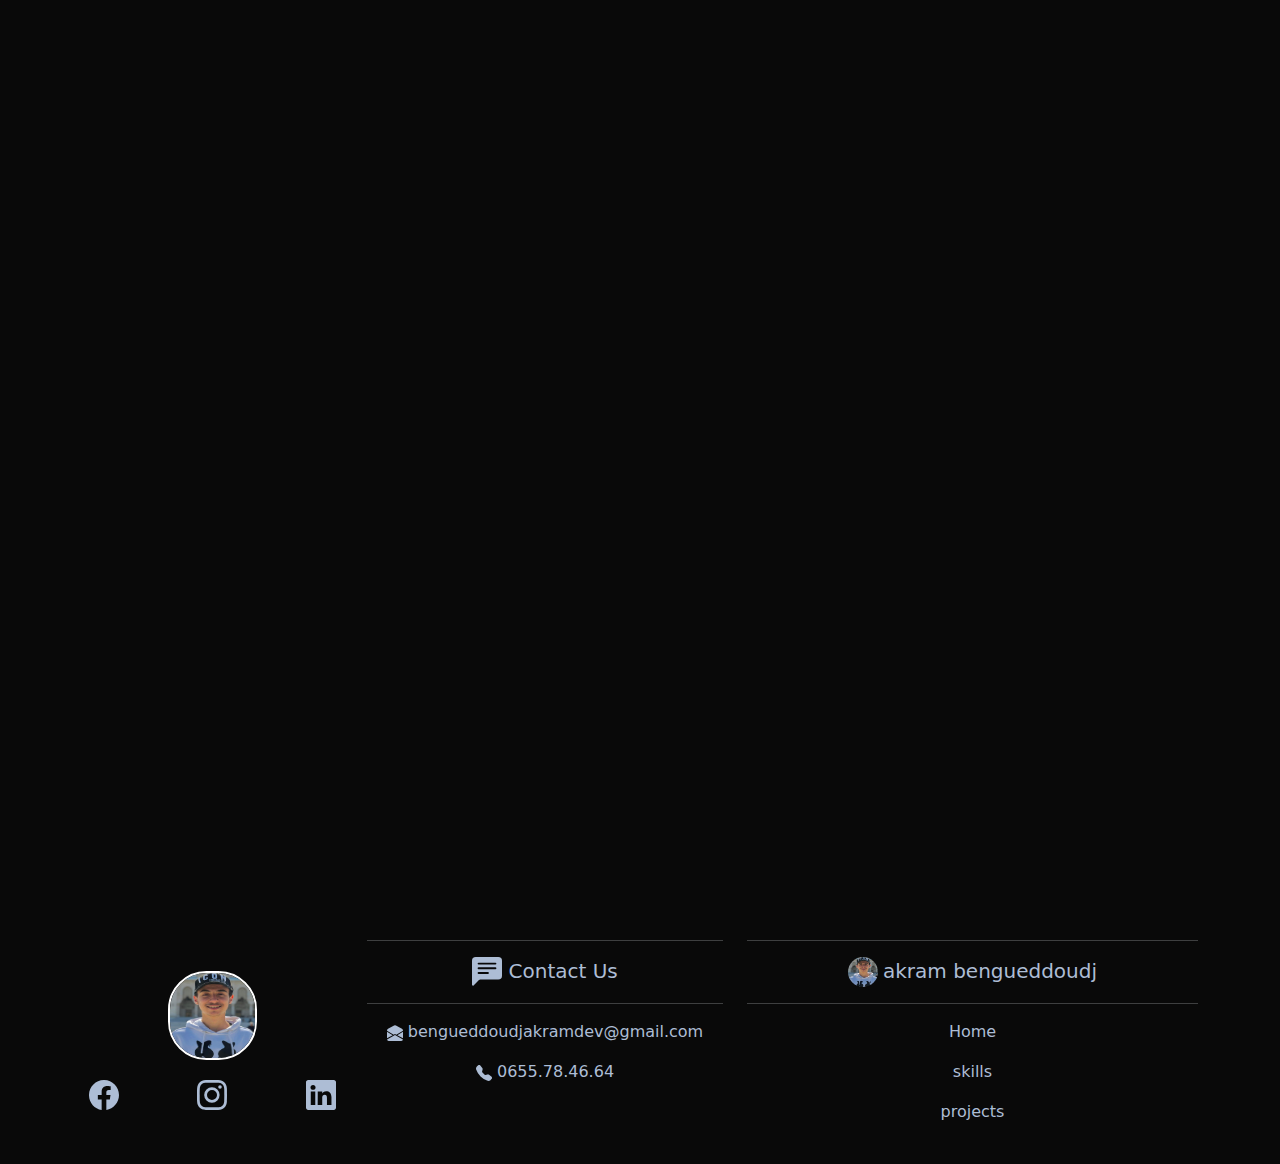
<file: portfolio/kitabi-store.html>
<!DOCTYPE html>
<html lang="en">
  <head>
    <meta charset="UTF-8" />
    <meta http-equiv="X-UA-Compatible" content="IE=edge" />
    <meta name="viewport" content="width=device-width, initial-scale=1.0" />
    <link rel="preconnect" href="https://fonts.googleapis.com" />
    <link rel="preconnect" href="https://fonts.gstatic.com" crossorigin />
    <link
      href="https://fonts.googleapis.com/css2?family=Instrument+Serif:ital@0;1&family=Roboto+Slab:wght@600&display=swap"
      rel="stylesheet"
    />
    <link
      href="https://fonts.googleapis.com/css2?family=Instrument+Serif:ital@0;1&family=Noto+Serif+Georgian&family=Roboto+Slab:wght@600&display=swap"
      rel="stylesheet"
    />
    <title>Akram Portfolio</title>

    <link rel="stylesheet" href="css/normalize.css" />
    <link rel="stylesheet" href="css/bootstrap.css" />
    <link rel="stylesheet" href="css/main.css" />
  </head>
  <body>
    <div
      class="container-fluid container-lg d-flex flex-column align-items-center mb-4"
    >
      <div class="ak-navbar mt-2" data-leftnav="close" id="header-container">
        <nav class="navbar rounded-pill p-0">
          <div class="nav-logo rounded-circle">
            <img src="images/logo.png" alt="LOGO" />
          </div>
          <div
            class="nav-items w-75 h-100 d-flex justify-content-center align-items-center"
          >
            <ul
              id="mainNav"
              class="d-flex justify-content-evenly align-items-center w-100 list-unstyled m-0"
            >
              <li>
                <a href="./index.html" id="home">Home</a>
              </li>
              <li>
                <a href="./skills.html" id="skills">skills</a>
              </li>
              <li class="active-nav">
                <a href="./projects.html" id="projects">projects</a>
              </li>
              <li>
                <a href="./about.html" id="about">about</a>
              </li>
              <li>
                <a href="./contact.html" id="contact">contact</a>
              </li>
            </ul>
          </div>
          <div class="nav-list me-3" id="nav-list" onclick="openleftnav()">
            <svg
              xmlns="http://www.w3.org/2000/svg"
              width="16"
              height="16"
              fill="currentColor"
              class="bi bi-list primary-color"
              viewBox="0 0 16 16"
            >
              <path
                fill-rule="evenodd"
                d="M2.5 12a.5.5 0 0 1 .5-.5h10a.5.5 0 0 1 0 1H3a.5.5 0 0 1-.5-.5zm0-4a.5.5 0 0 1 .5-.5h10a.5.5 0 0 1 0 1H3a.5.5 0 0 1-.5-.5zm0-4a.5.5 0 0 1 .5-.5h10a.5.5 0 0 1 0 1H3a.5.5 0 0 1-.5-.5z"
              />
            </svg>
          </div>
        </nav>
      </div>
      <div
        class="side-navbar bg-dark secondary-color"
        data-leftnav="close"
        id="side-navbar"
      >
        <!-- 
          === logo in side navbar when I create one ===
          <div class="sidenav-logo">
            <a href="#" id="nav-logo">وصفاتي</a>
          </div> 
        -->
        <ul>
          <li>
            <a href="./index.html" id="homelnav">Home</a>
          </li>
          <li>
            <a href="./skills.html" id="skillslnav">skills</a>
          </li>
          <li class="active-nav">
            <a href="./projects.html" id="projectslnav">projects</a>
          </li>
          <li>
            <a href="./about.html" id="aboutlnav">about</a>
          </li>
          <li>
            <a href="./contact.html" id="contactlnav">contact</a>
          </li>
        </ul>
      </div>
      <div class="h1 mt-4 w-75 text-center secondary-color">
        Kitabi-Store: A Book Web Store for All Your Reading Needs
      </div>
      <div id="projCateg1" style="opacity: 0" class="proj-categ w-100">
        <div class="h3 mt-3 secondary-color w-100 fw-light">
          Discover, Explore, and Shop: Unleash Your Reading Passion with
          Kitabi-Store
        </div>
        <p
          id="proj-info-1"
          class="f-georgian text-justify primary-color h4 mt-3 lh-base text-indent-4"
        >
          Are you looking to purchase an innovative e-commerce platform tailored
          for book enthusiasts? Kitabi-Store is the perfect solution for you.
          This exceptional website is designed to provide a delightful online
          book shopping experience, attracting customers who are passionate
          about literature. With an extensive collection of both new and used
          books, Kitabi-Store offers a vast selection across various genres,
          allowing users to effortlessly explore and embark on their next
          literary adventure. The platform boasts a user-friendly interface,
          ensuring seamless navigation and effortless browsing of book
          descriptions and author biographies. Kitabi-Store prioritizes security
          and efficiency, guaranteeing a secure purchasing process for your
          customers. They can choose their preferred book format, whether it's a
          physical copy or a PDF, and even opt for payment upon delivery.
        </p>
      </div>
      <div id="projCateg2" style="opacity: 0" class="proj-categ w-100">
        <div class="h3 mt-3 secondary-color w-100 fw-light">
          Revolutionizing Online Bookstores: Embracing Cutting-Edge Technology
        </div>
        <p
          id="proj-info-2"
          class="f-georgian text-justify primary-color h4 mt-3 lh-base text-indent-4"
        >
          Discover the perfect blend of technology and literature at
          Kitabi-Store. Our team combines HTML, CSS, JavaScript, Python, and
          Django to create a seamless online book shopping experience. From
          captivating user interfaces to efficient data management, these
          technologies power Kitabi-Store, providing you with a secure and
          user-friendly platform.
        </p>
      </div>
      <div id="projCateg3" style="opacity: 0" class="proj-categ w-100">
        <div class="h3 mt-3 secondary-color w-100 fw-light">
          Empowering Book Lovers: Explore a Multitude of Books on Kitabi-Store
        </div>
        <p
          id="proj-info-3"
          class="f-georgian text-justify primary-color h4 mt-3 lh-base text-indent-4"
        >
          Embark on a literary adventure like no other on Kitabi-Store. Our
          platform offers a diverse range of books in various formats, including
          captivating paper copies and convenient PDFs. Delve into a treasure
          trove of stories, knowledge, and inspiration from renowned authors
          across different genres. Whether you prefer the tactile experience of
          flipping through the pages of a paperback or the convenience of
          digital reading, Kitabi-Store has something for everyone.
        </p>
      </div>
      <div id="projCateg4" style="opacity: 0" class="proj-categ w-100">
        <div class="h3 mt-3 secondary-color w-100 fw-light">
          Responsive Reading Experience: Kitabi-Store Adapts Seamlessly to Any
          Device.
        </div>
        <p
          id="proj-info-4"
          class="f-georgian text-justify primary-color h4 mt-3 lh-base text-indent-4"
        >
          Enjoy the freedom of reading on your terms with Kitabi-Store's
          responsive design. Our website is meticulously crafted to provide a
          seamless reading experience across a variety of devices, including
          desktops, laptops, tablets, and smartphones. Whether you're at home,
          on the go, or switching between devices, Kitabi-Store adapts
          effortlessly to ensure optimal readability and navigation. Immerse
          yourself in your favorite books with the convenience and flexibility
          of our responsive platform.
        </p>
      </div>
      <div id="projCateg5" style="opacity: 0" class="proj-categ w-100">
        <div class="h3 mt-3 secondary-color w-100 fw-light">
          Enhanced Security, Seamless Experience, and Rapid Performance:
          Discover Kitabi-Store's Exceptional Book Shopping Platform
        </div>
        <p
          id="proj-info-5"
          class="f-georgian text-justify primary-color h4 mt-3 lh-base text-indent-4"
        >
          Kitabi-Store prioritizes enhanced security measures, ensuring the
          protection of user data and providing a safe browsing environment. Our
          platform offers a seamlessly designed interface for effortless
          navigation and streamlined book discovery. With optimized performance
          and swift loading times, Kitabi-Store delivers a rapid and efficient
          book shopping experience. Explore a wide collection of books across
          various genres on Kitabi-Store, where enhanced security, seamless
          experience, and rapid performance combine to offer an exceptional book
          shopping platform.
        </p>
      </div>

      <div class="images" id="images" style="opacity: 0">
        <div class="h3 mt-3 secondary-color w-100 fw-light">
          Visual Highlights: Discover the Site's Design and Interface:
        </div>
        <div class="h4 mt-3 primary-color w-100 fw-light">
          Global Reach: Connect with the Website in Two Available Languages:
        </div>
        <img src="./images/kitabi/Untitled.png" alt="" />
        <div class="h4 mt-3 primary-color w-100 fw-light">
          Sneak Peek: Visuals from the Main Pages:
        </div>
        <img src="./images/kitabi/new-books.png" alt="" />
        <img src="./images/kitabi/best-sellers.png" alt="" />
        <img src="./images/kitabi/categories.png" alt="" />
        <img src="./images/kitabi/kitabi-sm.png" alt="" />
        <div class="h4 mt-3 primary-color w-100 fw-light">
          Searching in Style: Uncovering the Search Page's Design:
        </div>
        <img src="./images/kitabi/كتابي-ستور-البحث-رواية.png" alt="" />
        <img src="./images/kitabi/كتابي-ستور-البحث-كاتب.png" alt="" />
        <div class="h4 mt-3 primary-color w-100 fw-light">
          Elevate Your Experience: Creating Profiles For Enhanced User
          Experience:
        </div>
        <img src="./images/kitabi/كتابي-ستور-حساب-جديد.png" alt="" />
        <img src="./images/kitabi/كتابي-ستور-انشاء-ملف.png" alt="" />
        <img src="./images/kitabi/كتابي-ستور-تسجيل-الدخول.png" alt="" />
        <img src="./images/kitabi/كتابي-ستور-تغيير-كلمة-السر.png" alt="" />
        <div class="h4 mt-3 primary-color w-100 fw-light">
          Unlocking Book Details: Explore Characteristics and Shopping Basket:
        </div>
        <img src="./images/kitabi/Kitabi-Store-book.png" alt="" />
        <img src="./images/kitabi/كتابي-ستور-سلة.png" alt="" />
      </div>

      <!--footer-->
      <div class="grid w-100 text-center primary-color mt-4">
        <div
          class="g-col-12 g-col-md-3 d-flex justify-content-center flex-column flex-row-sm"
        >
          <div class="footer-logo-div">
            <img src="images/akram.jpeg" alt="brand" class="footer-logo" />
          </div>
          <div
            class="footer-follow d-flex flex-row justify-content-between align-items-center w-25-sm"
          >
            <a
              href="https://www.facebook.com/bengueddoudjakram"
              class="footer-follow-icons d-flex align-items-center justify-content-center"
            >
              <svg
                xmlns="http://www.w3.org/2000/svg"
                width="30px"
                height="30px"
                fill="currentColor"
                class="bi bi-facebook"
                viewBox="0 0 16 16"
              >
                <path
                  d="M16 8.049c0-4.446-3.582-8.05-8-8.05C3.58 0-.002 3.603-.002 8.05c0 4.017 2.926 7.347 6.75 7.951v-5.625h-2.03V8.05H6.75V6.275c0-2.017 1.195-3.131 3.022-3.131.876 0 1.791.157 1.791.157v1.98h-1.009c-.993 0-1.303.621-1.303 1.258v1.51h2.218l-.354 2.326H9.25V16c3.824-.604 6.75-3.934 6.75-7.951z"
                />
              </svg>
            </a>
            <a
              href="https://www.instagram.com/akrambengueddoudj1/"
              class="footer-follow-icons d-flex align-items-center justify-content-center"
            >
              <svg
                xmlns="http://www.w3.org/2000/svg"
                width="30px"
                height="30px"
                fill="currentColor"
                class="bi bi-instagram"
                viewBox="0 0 16 16"
              >
                <path
                  d="M8 0C5.829 0 5.556.01 4.703.048 3.85.088 3.269.222 2.76.42a3.917 3.917 0 0 0-1.417.923A3.927 3.927 0 0 0 .42 2.76C.222 3.268.087 3.85.048 4.7.01 5.555 0 5.827 0 8.001c0 2.172.01 2.444.048 3.297.04.852.174 1.433.372 1.942.205.526.478.972.923 1.417.444.445.89.719 1.416.923.51.198 1.09.333 1.942.372C5.555 15.99 5.827 16 8 16s2.444-.01 3.298-.048c.851-.04 1.434-.174 1.943-.372a3.916 3.916 0 0 0 1.416-.923c.445-.445.718-.891.923-1.417.197-.509.332-1.09.372-1.942C15.99 10.445 16 10.173 16 8s-.01-2.445-.048-3.299c-.04-.851-.175-1.433-.372-1.941a3.926 3.926 0 0 0-.923-1.417A3.911 3.911 0 0 0 13.24.42c-.51-.198-1.092-.333-1.943-.372C10.443.01 10.172 0 7.998 0h.003zm-.717 1.442h.718c2.136 0 2.389.007 3.232.046.78.035 1.204.166 1.486.275.373.145.64.319.92.599.28.28.453.546.598.92.11.281.24.705.275 1.485.039.843.047 1.096.047 3.231s-.008 2.389-.047 3.232c-.035.78-.166 1.203-.275 1.485a2.47 2.47 0 0 1-.599.919c-.28.28-.546.453-.92.598-.28.11-.704.24-1.485.276-.843.038-1.096.047-3.232.047s-2.39-.009-3.233-.047c-.78-.036-1.203-.166-1.485-.276a2.478 2.478 0 0 1-.92-.598 2.48 2.48 0 0 1-.6-.92c-.109-.281-.24-.705-.275-1.485-.038-.843-.046-1.096-.046-3.233 0-2.136.008-2.388.046-3.231.036-.78.166-1.204.276-1.486.145-.373.319-.64.599-.92.28-.28.546-.453.92-.598.282-.11.705-.24 1.485-.276.738-.034 1.024-.044 2.515-.045v.002zm4.988 1.328a.96.96 0 1 0 0 1.92.96.96 0 0 0 0-1.92zm-4.27 1.122a4.109 4.109 0 1 0 0 8.217 4.109 4.109 0 0 0 0-8.217zm0 1.441a2.667 2.667 0 1 1 0 5.334 2.667 2.667 0 0 1 0-5.334z"
                />
              </svg>
            </a>
            <a
              href="https://www.linkedin.com/in/akram-bengueddoudj-729610216/"
              class="footer-follow-icons d-flex align-items-center justify-content-center"
            >
              <svg
                xmlns="http://www.w3.org/2000/svg"
                width="30px"
                height="30px"
                fill="currentColor"
                class="bi bi-linkedin"
                viewBox="0 0 16 16"
              >
                <path
                  d="M0 1.146C0 .513.526 0 1.175 0h13.65C15.474 0 16 .513 16 1.146v13.708c0 .633-.526 1.146-1.175 1.146H1.175C.526 16 0 15.487 0 14.854V1.146zm4.943 12.248V6.169H2.542v7.225h2.401zm-1.2-8.212c.837 0 1.358-.554 1.358-1.248-.015-.709-.52-1.248-1.342-1.248-.822 0-1.359.54-1.359 1.248 0 .694.521 1.248 1.327 1.248h.016zm4.908 8.212V9.359c0-.216.016-.432.08-.586.173-.431.568-.878 1.232-.878.869 0 1.216.662 1.216 1.634v3.865h2.401V9.25c0-2.22-1.184-3.252-2.764-3.252-1.274 0-1.845.7-2.165 1.193v.025h-.016a5.54 5.54 0 0 1 .016-.025V6.169h-2.4c.03.678 0 7.225 0 7.225h2.4z"
                />
              </svg>
            </a>
          </div>
        </div>
        <div class="g-col-12 g-col-md-4">
          <hr class="border-top my-3" />
          <h5>
            <svg
              xmlns="http://www.w3.org/2000/svg"
              width="30"
              height="30"
              fill="currentColor"
              class="bi bi-chat-left-text-fill"
              viewBox="0 0 16 16"
            >
              <path
                d="M0 2a2 2 0 0 1 2-2h12a2 2 0 0 1 2 2v8a2 2 0 0 1-2 2H4.414a1 1 0 0 0-.707.293L.854 15.146A.5.5 0 0 1 0 14.793V2zm3.5 1a.5.5 0 0 0 0 1h9a.5.5 0 0 0 0-1h-9zm0 2.5a.5.5 0 0 0 0 1h9a.5.5 0 0 0 0-1h-9zm0 2.5a.5.5 0 0 0 0 1h5a.5.5 0 0 0 0-1h-5z"
              />
            </svg>
            Contact Us
          </h5>
          <hr class="border-top my-3" />
          <p>
            <svg
              xmlns="http://www.w3.org/2000/svg"
              width="16"
              height="16"
              fill="currentColor"
              class="bi bi-envelope-open-fill"
              viewBox="0 0 16 16"
            >
              <path
                d="M8.941.435a2 2 0 0 0-1.882 0l-6 3.2A2 2 0 0 0 0 5.4v.313l6.709 3.933L8 8.928l1.291.717L16 5.715V5.4a2 2 0 0 0-1.059-1.765l-6-3.2zM16 6.873l-5.693 3.337L16 13.372v-6.5zm-.059 7.611L8 10.072.059 14.484A2 2 0 0 0 2 16h12a2 2 0 0 0 1.941-1.516zM0 13.373l5.693-3.163L0 6.873v6.5z"
              />
            </svg>
            bengueddoudjakramdev@gmail.com
          </p>
          <p>
            <svg
              xmlns="http://www.w3.org/2000/svg"
              width="16"
              height="16"
              fill="currentColor"
              class="bi bi-telephone-fill"
              viewBox="0 0 16 16"
            >
              <path
                fill-rule="evenodd"
                d="M1.885.511a1.745 1.745 0 0 1 2.61.163L6.29 2.98c.329.423.445.974.315 1.494l-.547 2.19a.678.678 0 0 0 .178.643l2.457 2.457a.678.678 0 0 0 .644.178l2.189-.547a1.745 1.745 0 0 1 1.494.315l2.306 1.794c.829.645.905 1.87.163 2.611l-1.034 1.034c-.74.74-1.846 1.065-2.877.702a18.634 18.634 0 0 1-7.01-4.42 18.634 18.634 0 0 1-4.42-7.009c-.362-1.03-.037-2.137.703-2.877L1.885.511z"
              />
            </svg>
            0655.78.46.64
          </p>
        </div>
        <div class="g-col-12 g-col-md-5">
          <hr class="border-top my-3" />
          <h5>
            <img
              src="images/akram.jpeg"
              style="
                width: 30px;
                height: 30px;
                border-radius: 15px;
                margin-right: 5px;
              "
            />akram bengueddoudj
          </h5>
          <hr class="border-top my-3" />
          <p><a href="./index.html">Home</a></p>
          <p><a href="./skills.html">skills</a></p>
          <p><a href="./projects.html">projects</a></p>
        </div>
      </div>
    </div>
    <script src="./js/project.js"></script>
  </body>
</html>
</file>
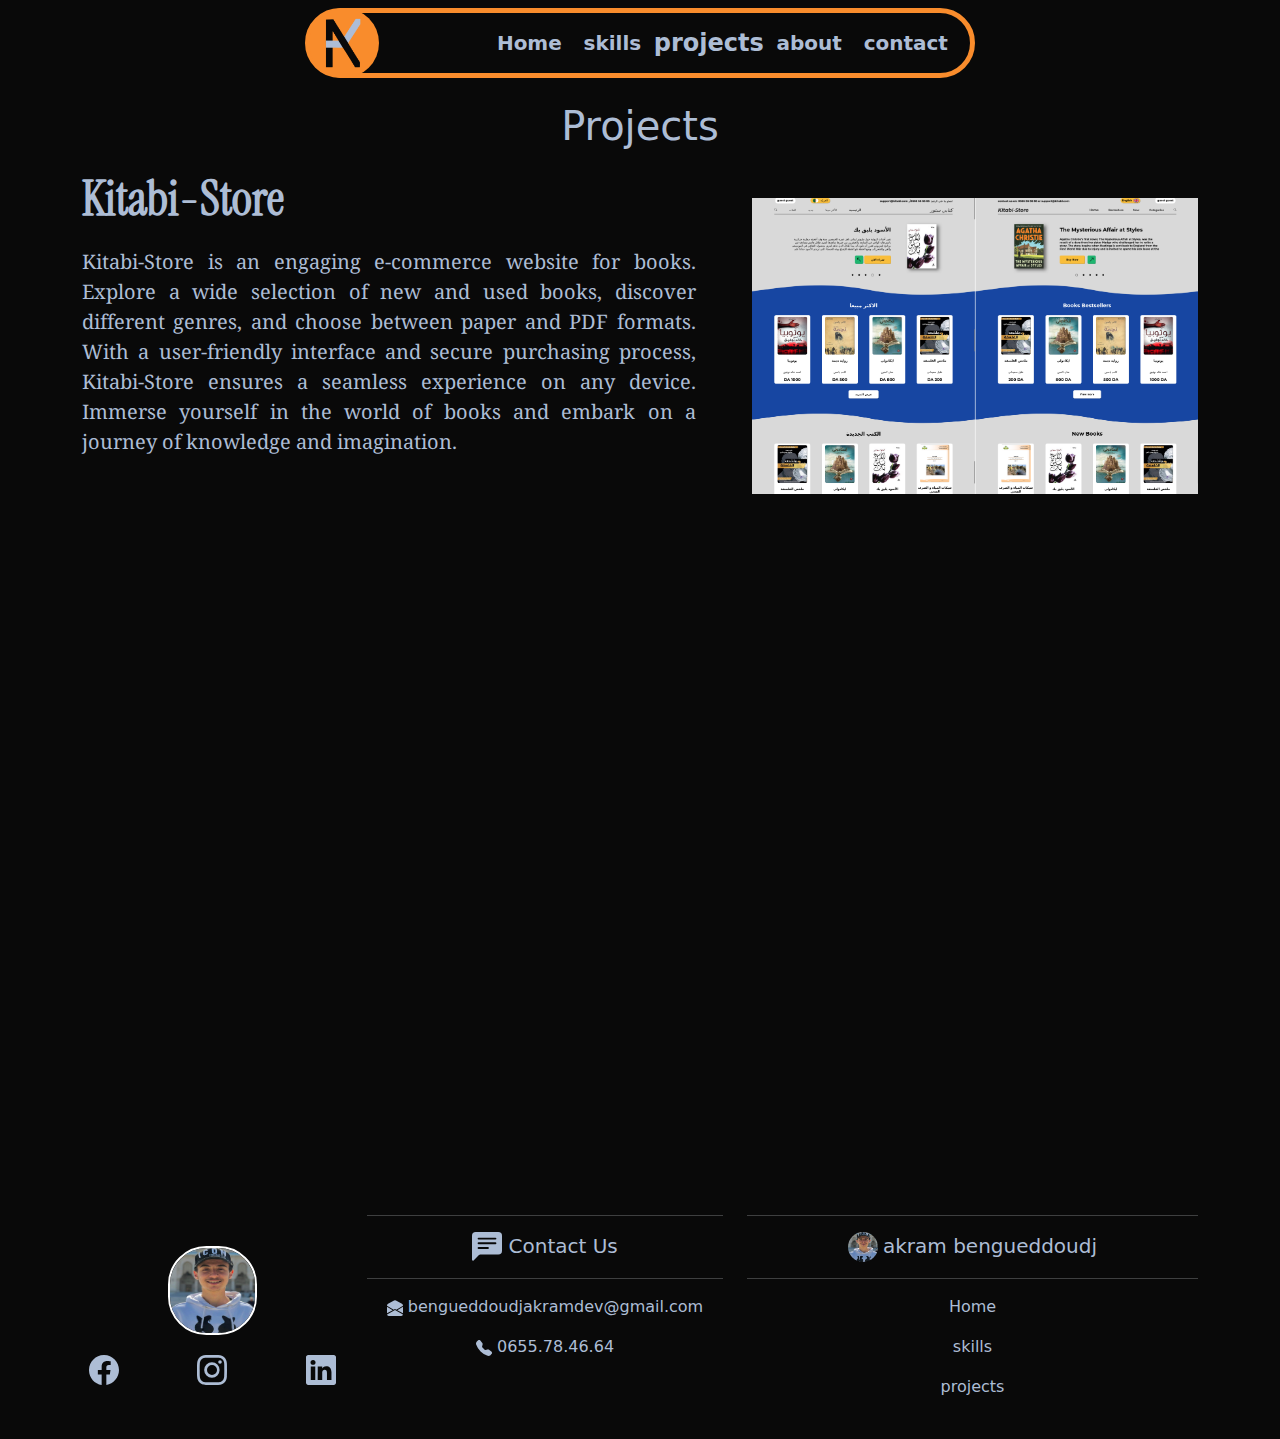
<file: portfolio/projects.html>
<!DOCTYPE html>
<html lang="en">
  <head>
    <meta charset="UTF-8" />
    <meta http-equiv="X-UA-Compatible" content="IE=edge" />
    <meta name="viewport" content="width=device-width, initial-scale=1.0" />
    <link rel="preconnect" href="https://fonts.googleapis.com" />
    <link rel="preconnect" href="https://fonts.gstatic.com" crossorigin />
    <link
      href="https://fonts.googleapis.com/css2?family=Instrument+Serif:ital@0;1&family=Roboto+Slab:wght@600&display=swap"
      rel="stylesheet"
    />
    <link
      href="https://fonts.googleapis.com/css2?family=Instrument+Serif:ital@0;1&family=Noto+Serif+Georgian&family=Roboto+Slab:wght@600&display=swap"
      rel="stylesheet"
    />
    <title>Akram Portfolio</title>

    <link rel="stylesheet" href="css/normalize.css" />
    <link rel="stylesheet" href="css/bootstrap.css" />
    <link rel="stylesheet" href="css/main.css" />
  </head>
  <body>
    <div
      class="container-fluid container-lg d-flex flex-column align-items-center mb-4"
    >
      <div class="ak-navbar mt-2" data-leftnav="close" id="header-container">
        <nav class="navbar rounded-pill p-0">
          <div class="nav-logo rounded-circle">
            <img src="images/logo.png" alt="LOGO" />
          </div>
          <div
            class="nav-items w-75 h-100 d-flex justify-content-center align-items-center"
          >
            <ul
              id="mainNav"
              class="d-flex justify-content-evenly align-items-center w-100 list-unstyled m-0"
            >
              <li>
                <a href="./index.html" id="home">Home</a>
              </li>
              <li>
                <a href="./skills.html" id="skills">skills</a>
              </li>
              <li class="active-nav">
                <a href="./projects.html" id="projects">projects</a>
              </li>
              <li>
                <a href="./about.html" id="about">about</a>
              </li>
              <li>
                <a href="./contact.html" id="contact">contact</a>
              </li>
            </ul>
          </div>
          <div class="nav-list me-3" id="nav-list" onclick="openleftnav()">
            <svg
              xmlns="http://www.w3.org/2000/svg"
              width="16"
              height="16"
              fill="currentColor"
              class="bi bi-list primary-color"
              viewBox="0 0 16 16"
            >
              <path
                fill-rule="evenodd"
                d="M2.5 12a.5.5 0 0 1 .5-.5h10a.5.5 0 0 1 0 1H3a.5.5 0 0 1-.5-.5zm0-4a.5.5 0 0 1 .5-.5h10a.5.5 0 0 1 0 1H3a.5.5 0 0 1-.5-.5zm0-4a.5.5 0 0 1 .5-.5h10a.5.5 0 0 1 0 1H3a.5.5 0 0 1-.5-.5z"
              />
            </svg>
          </div>
        </nav>
      </div>
      <div
        class="side-navbar bg-dark secondary-color"
        data-leftnav="close"
        id="side-navbar"
      >
        <!-- 
          === logo in side navbar when I create one ===
          <div class="sidenav-logo">
            <a href="#" id="nav-logo">وصفاتي</a>
          </div> 
        -->
        <ul>
          <li>
            <a href="./index.html" id="homelnav">Home</a>
          </li>
          <li>
            <a href="./skills.html" id="skillslnav">skills</a>
          </li>
          <li class="active-nav">
            <a href="./projects.html" id="projectslnav">projects</a>
          </li>
          <li>
            <a href="./about.html" id="aboutlnav">about</a>
          </li>
          <li>
            <a href="./contact.html" id="contactlnav">contact</a>
          </li>
        </ul>
      </div>
      <div class="main-title h1 mt-4">Projects</div>
      <a
        id="project1"
        class="proj mt-3 d-flex justify-content-between align-items-start flex-column flex-sm-row"
        style="opacity: 1"
        href="./kitabi-store.html"
      >
        <div class="proj-infos">
          <div class="welcome">
            <span class="fw-bold f-instrument">Kitabi-Store</span>
          </div>
          <p class="f-georgian text-justify">
            Kitabi-Store is an engaging e-commerce website for books. Explore a
            wide selection of new and used books, discover different genres, and
            choose between paper and PDF formats. With a user-friendly interface
            and secure purchasing process, Kitabi-Store ensures a seamless
            experience on any device. Immerse yourself in the world of books and
            embark on a journey of knowledge and imagination.
          </p>
        </div>
        <div class="proj-bg">
          <img class="pt-4" src="./images/kitabi/Untitled.png" alt="bg" />
        </div>
      </a>
      <a
        id="project2"
        class="proj mt-3 d-flex justify-content-between align-items-start flex-column-reverse flex-sm-row"
        style="opacity: 0"
        href="./wasafati.html"
      >
        <div class="proj-bg">
          <img class="pt-4" src="./images/wasafati/وصفاتي.png" alt="bg" />
        </div>
        <div class="proj-infos">
          <div class="welcome">
            <span class="fw-bold f-instrument">Wasfati</span>
          </div>
          <p class="f-georgian text-justify">
            Wasafati is a dynamic website dedicated to sharing food recipes.
            Discover a multitude of delicious recipes from various cuisines,
            presented in a clear and user-friendly manner. With features like
            recipe favorites and easy navigation, Wasafati makes it effortless
            to explore and save your favorite recipes. Whether you're a cooking
            enthusiast or simply looking for culinary inspiration, Wasafati is
            your go-to destination for all things food.
          </p>
        </div>
      </a>
      <a
        id="project3"
        class="proj mt-3 d-flex justify-content-between align-items-start flex-column flex-sm-row"
        style="opacity: 0"
        href="./drinks.html"
      >
        <div class="proj-infos">
          <div class="welcome">
            <span class="fw-bold f-instrument">Noureldin Drinks</span>
          </div>
          <p class="f-georgian text-justify">
            Noureldin Drinks is a powerful web application for beverage store
            management. It offers seamless sales and inventory management, along
            with detailed reporting features. With an intuitive user interface
            and modern design, it provides an effortless experience. Built with
            the latest web technologies, it ensures responsiveness and
            accessibility across devices. Streamline your beverage store
            operations with Noureldin Drinks.
          </p>
        </div>
        <div class="proj-bg">
          <img
            class="pt-4 h-100"
            src="./images/drinks/الصفحة_الرئيسية.png"
            alt="bg"
          />
        </div>
      </a>

      <!--footer-->
      <div class="grid w-100 text-center primary-color mt-4">
        <div
          class="g-col-12 g-col-md-3 d-flex justify-content-center flex-column flex-row-sm"
        >
          <div class="footer-logo-div">
            <img src="images/akram.jpeg" alt="brand" class="footer-logo" />
          </div>
          <div
            class="footer-follow d-flex flex-row justify-content-between align-items-center w-25-sm"
          >
            <a
              href="https://www.facebook.com/bengueddoudjakram"
              class="footer-follow-icons d-flex align-items-center justify-content-center"
            >
              <svg
                xmlns="http://www.w3.org/2000/svg"
                width="30px"
                height="30px"
                fill="currentColor"
                class="bi bi-facebook"
                viewBox="0 0 16 16"
              >
                <path
                  d="M16 8.049c0-4.446-3.582-8.05-8-8.05C3.58 0-.002 3.603-.002 8.05c0 4.017 2.926 7.347 6.75 7.951v-5.625h-2.03V8.05H6.75V6.275c0-2.017 1.195-3.131 3.022-3.131.876 0 1.791.157 1.791.157v1.98h-1.009c-.993 0-1.303.621-1.303 1.258v1.51h2.218l-.354 2.326H9.25V16c3.824-.604 6.75-3.934 6.75-7.951z"
                />
              </svg>
            </a>
            <a
              href="https://www.instagram.com/akrambengueddoudj1/"
              class="footer-follow-icons d-flex align-items-center justify-content-center"
            >
              <svg
                xmlns="http://www.w3.org/2000/svg"
                width="30px"
                height="30px"
                fill="currentColor"
                class="bi bi-instagram"
                viewBox="0 0 16 16"
              >
                <path
                  d="M8 0C5.829 0 5.556.01 4.703.048 3.85.088 3.269.222 2.76.42a3.917 3.917 0 0 0-1.417.923A3.927 3.927 0 0 0 .42 2.76C.222 3.268.087 3.85.048 4.7.01 5.555 0 5.827 0 8.001c0 2.172.01 2.444.048 3.297.04.852.174 1.433.372 1.942.205.526.478.972.923 1.417.444.445.89.719 1.416.923.51.198 1.09.333 1.942.372C5.555 15.99 5.827 16 8 16s2.444-.01 3.298-.048c.851-.04 1.434-.174 1.943-.372a3.916 3.916 0 0 0 1.416-.923c.445-.445.718-.891.923-1.417.197-.509.332-1.09.372-1.942C15.99 10.445 16 10.173 16 8s-.01-2.445-.048-3.299c-.04-.851-.175-1.433-.372-1.941a3.926 3.926 0 0 0-.923-1.417A3.911 3.911 0 0 0 13.24.42c-.51-.198-1.092-.333-1.943-.372C10.443.01 10.172 0 7.998 0h.003zm-.717 1.442h.718c2.136 0 2.389.007 3.232.046.78.035 1.204.166 1.486.275.373.145.64.319.92.599.28.28.453.546.598.92.11.281.24.705.275 1.485.039.843.047 1.096.047 3.231s-.008 2.389-.047 3.232c-.035.78-.166 1.203-.275 1.485a2.47 2.47 0 0 1-.599.919c-.28.28-.546.453-.92.598-.28.11-.704.24-1.485.276-.843.038-1.096.047-3.232.047s-2.39-.009-3.233-.047c-.78-.036-1.203-.166-1.485-.276a2.478 2.478 0 0 1-.92-.598 2.48 2.48 0 0 1-.6-.92c-.109-.281-.24-.705-.275-1.485-.038-.843-.046-1.096-.046-3.233 0-2.136.008-2.388.046-3.231.036-.78.166-1.204.276-1.486.145-.373.319-.64.599-.92.28-.28.546-.453.92-.598.282-.11.705-.24 1.485-.276.738-.034 1.024-.044 2.515-.045v.002zm4.988 1.328a.96.96 0 1 0 0 1.92.96.96 0 0 0 0-1.92zm-4.27 1.122a4.109 4.109 0 1 0 0 8.217 4.109 4.109 0 0 0 0-8.217zm0 1.441a2.667 2.667 0 1 1 0 5.334 2.667 2.667 0 0 1 0-5.334z"
                />
              </svg>
            </a>
            <a
              href="https://www.linkedin.com/in/akram-bengueddoudj-729610216/"
              class="footer-follow-icons d-flex align-items-center justify-content-center"
            >
              <svg
                xmlns="http://www.w3.org/2000/svg"
                width="30px"
                height="30px"
                fill="currentColor"
                class="bi bi-linkedin"
                viewBox="0 0 16 16"
              >
                <path
                  d="M0 1.146C0 .513.526 0 1.175 0h13.65C15.474 0 16 .513 16 1.146v13.708c0 .633-.526 1.146-1.175 1.146H1.175C.526 16 0 15.487 0 14.854V1.146zm4.943 12.248V6.169H2.542v7.225h2.401zm-1.2-8.212c.837 0 1.358-.554 1.358-1.248-.015-.709-.52-1.248-1.342-1.248-.822 0-1.359.54-1.359 1.248 0 .694.521 1.248 1.327 1.248h.016zm4.908 8.212V9.359c0-.216.016-.432.08-.586.173-.431.568-.878 1.232-.878.869 0 1.216.662 1.216 1.634v3.865h2.401V9.25c0-2.22-1.184-3.252-2.764-3.252-1.274 0-1.845.7-2.165 1.193v.025h-.016a5.54 5.54 0 0 1 .016-.025V6.169h-2.4c.03.678 0 7.225 0 7.225h2.4z"
                />
              </svg>
            </a>
          </div>
        </div>
        <div class="g-col-12 g-col-md-4">
          <hr class="border-top my-3" />
          <h5>
            <svg
              xmlns="http://www.w3.org/2000/svg"
              width="30"
              height="30"
              fill="currentColor"
              class="bi bi-chat-left-text-fill"
              viewBox="0 0 16 16"
            >
              <path
                d="M0 2a2 2 0 0 1 2-2h12a2 2 0 0 1 2 2v8a2 2 0 0 1-2 2H4.414a1 1 0 0 0-.707.293L.854 15.146A.5.5 0 0 1 0 14.793V2zm3.5 1a.5.5 0 0 0 0 1h9a.5.5 0 0 0 0-1h-9zm0 2.5a.5.5 0 0 0 0 1h9a.5.5 0 0 0 0-1h-9zm0 2.5a.5.5 0 0 0 0 1h5a.5.5 0 0 0 0-1h-5z"
              />
            </svg>
            Contact Us
          </h5>
          <hr class="border-top my-3" />
          <p>
            <svg
              xmlns="http://www.w3.org/2000/svg"
              width="16"
              height="16"
              fill="currentColor"
              class="bi bi-envelope-open-fill"
              viewBox="0 0 16 16"
            >
              <path
                d="M8.941.435a2 2 0 0 0-1.882 0l-6 3.2A2 2 0 0 0 0 5.4v.313l6.709 3.933L8 8.928l1.291.717L16 5.715V5.4a2 2 0 0 0-1.059-1.765l-6-3.2zM16 6.873l-5.693 3.337L16 13.372v-6.5zm-.059 7.611L8 10.072.059 14.484A2 2 0 0 0 2 16h12a2 2 0 0 0 1.941-1.516zM0 13.373l5.693-3.163L0 6.873v6.5z"
              />
            </svg>
            bengueddoudjakramdev@gmail.com
          </p>
          <p>
            <svg
              xmlns="http://www.w3.org/2000/svg"
              width="16"
              height="16"
              fill="currentColor"
              class="bi bi-telephone-fill"
              viewBox="0 0 16 16"
            >
              <path
                fill-rule="evenodd"
                d="M1.885.511a1.745 1.745 0 0 1 2.61.163L6.29 2.98c.329.423.445.974.315 1.494l-.547 2.19a.678.678 0 0 0 .178.643l2.457 2.457a.678.678 0 0 0 .644.178l2.189-.547a1.745 1.745 0 0 1 1.494.315l2.306 1.794c.829.645.905 1.87.163 2.611l-1.034 1.034c-.74.74-1.846 1.065-2.877.702a18.634 18.634 0 0 1-7.01-4.42 18.634 18.634 0 0 1-4.42-7.009c-.362-1.03-.037-2.137.703-2.877L1.885.511z"
              />
            </svg>
            0655.78.46.64
          </p>
        </div>
        <div class="g-col-12 g-col-md-5">
          <hr class="border-top my-3" />
          <h5>
            <img
              src="images/akram.jpeg"
              style="
                width: 30px;
                height: 30px;
                border-radius: 15px;
                margin-right: 5px;
              "
            />akram bengueddoudj
          </h5>
          <hr class="border-top my-3" />
          <p><a href="./index.html">Home</a></p>
          <p><a href="./skills.html">skills</a></p>
          <p><a href="./projects.html">projects</a></p>
        </div>
      </div>
    </div>
    <script src="./js/projects.js"></script>
  </body>
</html>
</file>
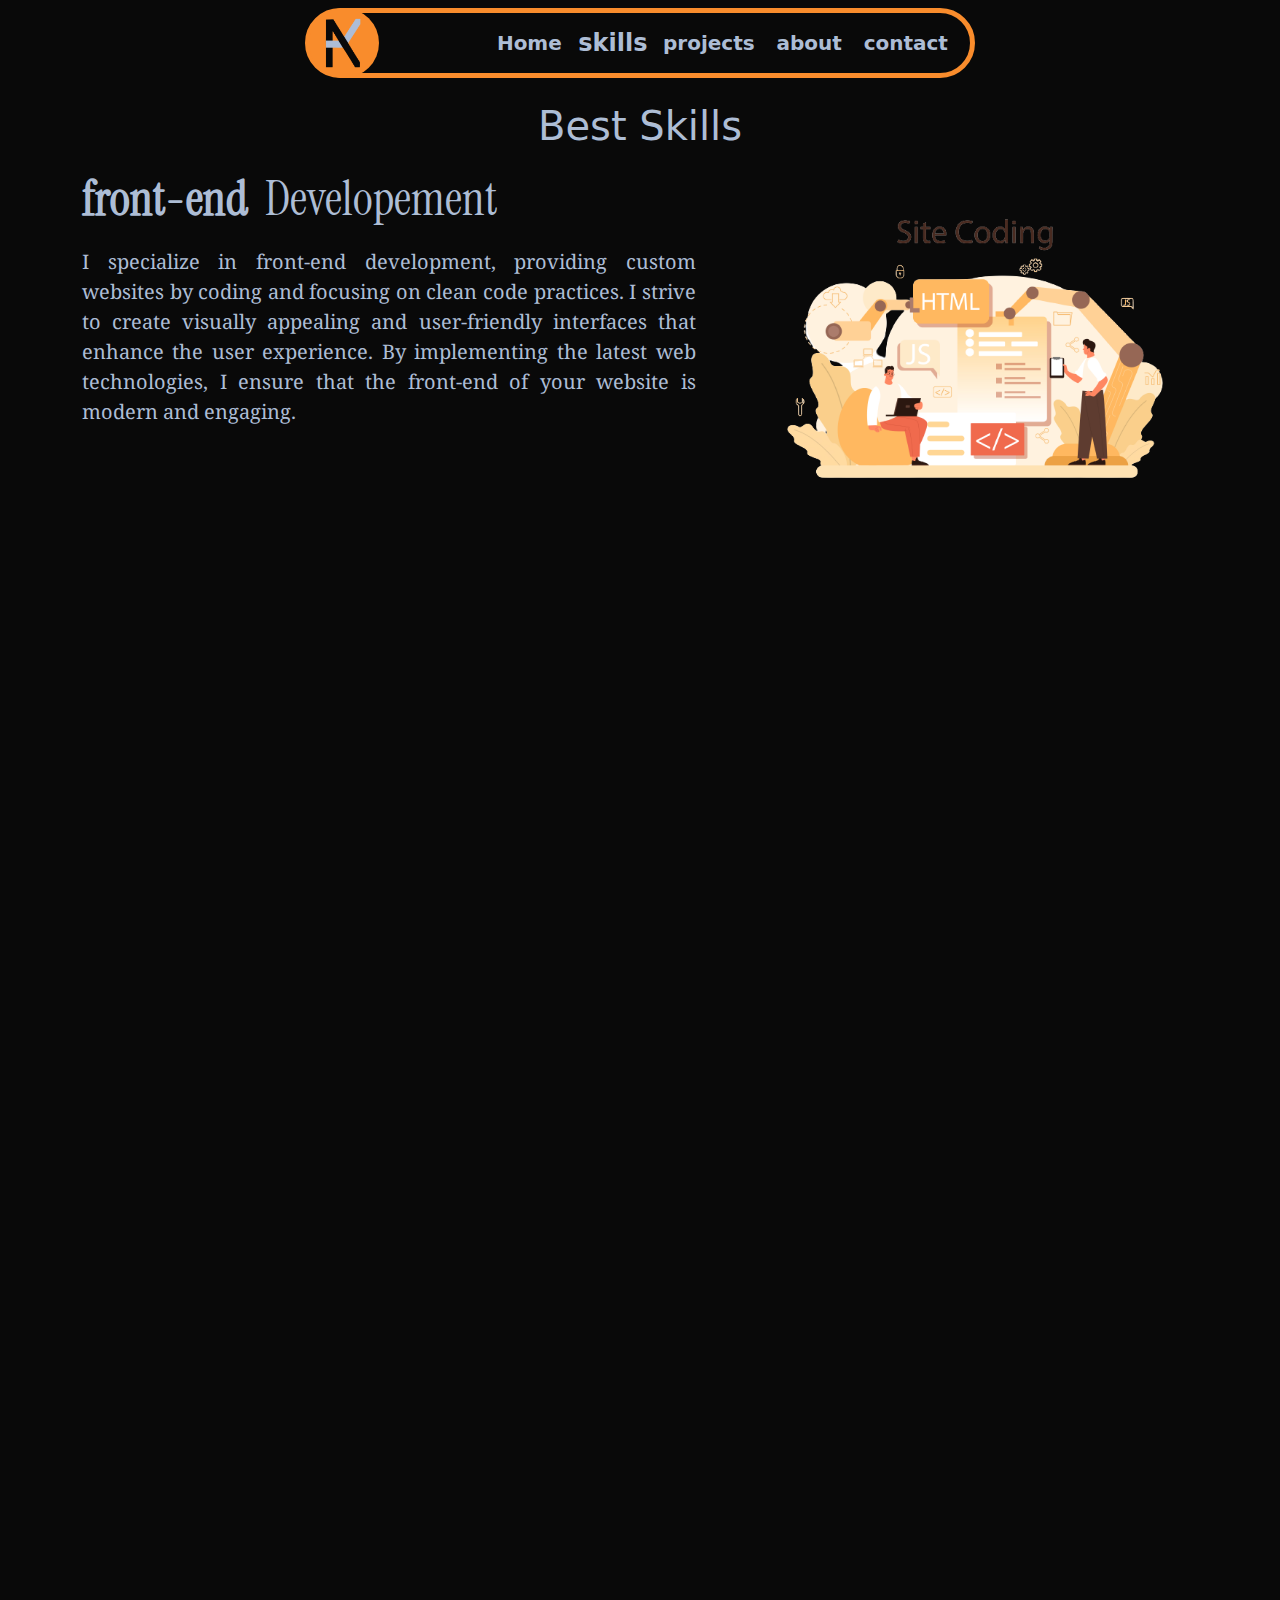
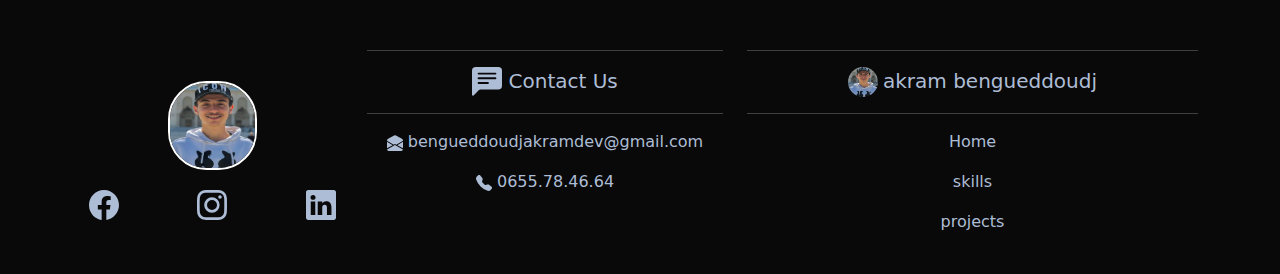
<file: portfolio/skills.html>
<!DOCTYPE html>
<html lang="en">
  <head>
    <meta charset="UTF-8" />
    <meta http-equiv="X-UA-Compatible" content="IE=edge" />
    <meta name="viewport" content="width=device-width, initial-scale=1.0" />
    <link rel="preconnect" href="https://fonts.googleapis.com" />
    <link rel="preconnect" href="https://fonts.gstatic.com" crossorigin />
    <link
      href="https://fonts.googleapis.com/css2?family=Instrument+Serif:ital@0;1&family=Roboto+Slab:wght@600&display=swap"
      rel="stylesheet"
    />
    <link
      href="https://fonts.googleapis.com/css2?family=Instrument+Serif:ital@0;1&family=Noto+Serif+Georgian&family=Roboto+Slab:wght@600&display=swap"
      rel="stylesheet"
    />
    <title>Akram Portfolio</title>

    <link rel="stylesheet" href="css/normalize.css" />
    <link rel="stylesheet" href="css/bootstrap.css" />
    <link rel="stylesheet" href="css/main.css" />
  </head>
  <body>
    <div
      class="container-fluid container-lg d-flex flex-column align-items-center mb-4"
    >
      <div class="ak-navbar mt-2" data-leftnav="close" id="header-container">
        <nav class="navbar rounded-pill p-0">
          <div class="nav-logo rounded-circle">
            <img src="images/logo.png" alt="LOGO" />
          </div>
          <div
            class="nav-items w-75 h-100 d-flex justify-content-center align-items-center"
          >
            <ul
              id="mainNav"
              class="d-flex justify-content-evenly align-items-center w-100 list-unstyled m-0"
            >
              <li>
                <a href="./index.html" id="home">Home</a>
              </li>
              <li class="active-nav">
                <a href="./skills.html" id="skills">skills</a>
              </li>
              <li>
                <a href="./projects.html" id="projects">projects</a>
              </li>
              <li>
                <a href="./about.html" id="about">about</a>
              </li>
              <li>
                <a href="./contact.html" id="contact">contact</a>
              </li>
            </ul>
          </div>
          <div class="nav-list me-3" id="nav-list" onclick="openleftnav()">
            <svg
              xmlns="http://www.w3.org/2000/svg"
              width="16"
              height="16"
              fill="currentColor"
              class="bi bi-list primary-color"
              viewBox="0 0 16 16"
            >
              <path
                fill-rule="evenodd"
                d="M2.5 12a.5.5 0 0 1 .5-.5h10a.5.5 0 0 1 0 1H3a.5.5 0 0 1-.5-.5zm0-4a.5.5 0 0 1 .5-.5h10a.5.5 0 0 1 0 1H3a.5.5 0 0 1-.5-.5zm0-4a.5.5 0 0 1 .5-.5h10a.5.5 0 0 1 0 1H3a.5.5 0 0 1-.5-.5z"
              />
            </svg>
          </div>
        </nav>
      </div>
      <div
        class="side-navbar bg-dark secondary-color"
        data-leftnav="close"
        id="side-navbar"
      >
        <!-- 
          === logo in side navbar when I create one ===
          <div class="sidenav-logo">
            <a href="#" id="nav-logo">وصفاتي</a>
          </div> 
        -->
        <ul>
          <li>
            <a href="./index.html" id="homelnav">Home</a>
          </li>
          <li class="active-nav">
            <a href="./skills.html" id="skillslnav">skills</a>
          </li>
          <li>
            <a href="./projects.html" id="projectslnav">projects</a>
          </li>
          <li>
            <a href="./about.html" id="aboutlnav">about</a>
          </li>
          <li>
            <a href="./contact.html" id="contactlnav">contact</a>
          </li>
        </ul>
      </div>
      <div class="main-title h1 mt-4">Best Skills</div>
      <div
        id="skill1"
        class="skill mt-3 d-flex justify-content-between align-items-start flex-column flex-sm-row"
        style="opacity: 1"
      >
        <div class="skill-infos">
          <div class="welcome">
            <span class="fw-bold f-instrument">front-end</span>
            <span class="f-instrument">Developement</span>
          </div>
          <p class="f-georgian text-justify">
            I specialize in front-end development, providing custom websites by
            coding and focusing on clean code practices. I strive to create
            visually appealing and user-friendly interfaces that enhance the
            user experience. By implementing the latest web technologies, I
            ensure that the front-end of your website is modern and engaging.
          </p>
        </div>
        <div class="skill-bg">
          <img
            class="pt-4"
            src="./images/site_coding_3-removebg-preview.png"
            alt="bg"
          />
        </div>
      </div>
      <div
        id="skill2"
        class="skill mt-3 d-flex justify-content-between align-items-start flex-column-reverse flex-sm-row"
        style="opacity: 0"
      >
        <div class="skill-bg">
          <img class="pt-4" src="./images/css-removebg-preview.png" alt="bg" />
        </div>
        <div class="skill-infos">
          <div class="welcome">
            <span class="fw-bold f-instrument">Bootstrap</span>
          </div>
          <p class="f-georgian text-justify">
            I specialize in creating front-end pages using Bootstrap, a powerful
            framework for building responsive websites. With a deep
            understanding of Bootstrap's features and components, I leverage its
            classes and icons to craft customized and visually appealing
            interfaces. I take pride in tailoring the design to suit each
            client's preferences and needs, ensuring a unique and personalized
            outcome. Rather than relying on mere copy-pasting, I skillfully
            utilize Bootstrap to create engaging and seamless user experiences.
            Trust me to bring your vision to life and deliver front-end
            solutions that truly stand out.
          </p>
        </div>
      </div>
      <div
        id="skill3"
        class="skill mt-3 d-flex justify-content-between align-items-start flex-column flex-sm-row"
        style="opacity: 0"
      >
        <div class="skill-infos">
          <div class="welcome">
            <span class="fw-bold f-instrument">JavaScript</span>
          </div>
          <p class="f-georgian text-justify">
            I offer JavaScript-based website development services that go beyond
            the limitations of frameworks. With expertise in pure JavaScript, I
            create custom websites that are tailored to your specific
            requirements. By leveraging the full potential of JavaScript, I
            deliver unique and highly interactive web experiences. Whether it's
            implementing complex functionality or enhancing user interactivity,
            I harness the power of JavaScript to bring your ideas to life.
            Expect efficient and dynamic websites that leave a lasting
            impression.
          </p>
        </div>
        <div class="skill-bg">
          <img class="pt-4" src="./images/javascript.png" alt="bg" />
        </div>
      </div>
      <div
        id="skill4"
        class="skill mt-3 d-flex justify-content-between align-items-start flex-column-reverse flex-sm-row"
        style="opacity: 0"
      >
        <div class="skill-bg">
          <img class="pt-4" src="./images/back-end.png" alt="bg" />
        </div>
        <div class="skill-infos">
          <div class="welcome">
            <span class="fw-bold f-instrument">Back-end</span>
            <span class="f-instrument">Developement</span>
          </div>
          <p class="f-georgian text-justify">
            For back-end development, I leverage the power of Django and
            PostgreSQL databases. With a strong emphasis on safety and speed, I
            design robust server-side solutions that handle complex business
            logic and data management. By utilizing Django's powerful features,
            I ensure seamless communication between the server and the client.
          </p>
        </div>
      </div>

      <!--footer-->
      <div class="grid w-100 text-center primary-color mt-4">
        <div
          class="g-col-12 g-col-md-3 d-flex justify-content-center flex-column flex-row-sm"
        >
          <div class="footer-logo-div">
            <img src="images/akram.jpeg" alt="brand" class="footer-logo" />
          </div>
          <div
            class="footer-follow d-flex flex-row justify-content-between align-items-center w-25-sm"
          >
            <a
              href="https://www.facebook.com/bengueddoudjakram"
              class="footer-follow-icons d-flex align-items-center justify-content-center"
            >
              <svg
                xmlns="http://www.w3.org/2000/svg"
                width="30px"
                height="30px"
                fill="currentColor"
                class="bi bi-facebook"
                viewBox="0 0 16 16"
              >
                <path
                  d="M16 8.049c0-4.446-3.582-8.05-8-8.05C3.58 0-.002 3.603-.002 8.05c0 4.017 2.926 7.347 6.75 7.951v-5.625h-2.03V8.05H6.75V6.275c0-2.017 1.195-3.131 3.022-3.131.876 0 1.791.157 1.791.157v1.98h-1.009c-.993 0-1.303.621-1.303 1.258v1.51h2.218l-.354 2.326H9.25V16c3.824-.604 6.75-3.934 6.75-7.951z"
                />
              </svg>
            </a>
            <a
              href="https://www.instagram.com/akrambengueddoudj1/"
              class="footer-follow-icons d-flex align-items-center justify-content-center"
            >
              <svg
                xmlns="http://www.w3.org/2000/svg"
                width="30px"
                height="30px"
                fill="currentColor"
                class="bi bi-instagram"
                viewBox="0 0 16 16"
              >
                <path
                  d="M8 0C5.829 0 5.556.01 4.703.048 3.85.088 3.269.222 2.76.42a3.917 3.917 0 0 0-1.417.923A3.927 3.927 0 0 0 .42 2.76C.222 3.268.087 3.85.048 4.7.01 5.555 0 5.827 0 8.001c0 2.172.01 2.444.048 3.297.04.852.174 1.433.372 1.942.205.526.478.972.923 1.417.444.445.89.719 1.416.923.51.198 1.09.333 1.942.372C5.555 15.99 5.827 16 8 16s2.444-.01 3.298-.048c.851-.04 1.434-.174 1.943-.372a3.916 3.916 0 0 0 1.416-.923c.445-.445.718-.891.923-1.417.197-.509.332-1.09.372-1.942C15.99 10.445 16 10.173 16 8s-.01-2.445-.048-3.299c-.04-.851-.175-1.433-.372-1.941a3.926 3.926 0 0 0-.923-1.417A3.911 3.911 0 0 0 13.24.42c-.51-.198-1.092-.333-1.943-.372C10.443.01 10.172 0 7.998 0h.003zm-.717 1.442h.718c2.136 0 2.389.007 3.232.046.78.035 1.204.166 1.486.275.373.145.64.319.92.599.28.28.453.546.598.92.11.281.24.705.275 1.485.039.843.047 1.096.047 3.231s-.008 2.389-.047 3.232c-.035.78-.166 1.203-.275 1.485a2.47 2.47 0 0 1-.599.919c-.28.28-.546.453-.92.598-.28.11-.704.24-1.485.276-.843.038-1.096.047-3.232.047s-2.39-.009-3.233-.047c-.78-.036-1.203-.166-1.485-.276a2.478 2.478 0 0 1-.92-.598 2.48 2.48 0 0 1-.6-.92c-.109-.281-.24-.705-.275-1.485-.038-.843-.046-1.096-.046-3.233 0-2.136.008-2.388.046-3.231.036-.78.166-1.204.276-1.486.145-.373.319-.64.599-.92.28-.28.546-.453.92-.598.282-.11.705-.24 1.485-.276.738-.034 1.024-.044 2.515-.045v.002zm4.988 1.328a.96.96 0 1 0 0 1.92.96.96 0 0 0 0-1.92zm-4.27 1.122a4.109 4.109 0 1 0 0 8.217 4.109 4.109 0 0 0 0-8.217zm0 1.441a2.667 2.667 0 1 1 0 5.334 2.667 2.667 0 0 1 0-5.334z"
                />
              </svg>
            </a>
            <a
              href="https://www.linkedin.com/in/akram-bengueddoudj-729610216/"
              class="footer-follow-icons d-flex align-items-center justify-content-center"
            >
              <svg
                xmlns="http://www.w3.org/2000/svg"
                width="30px"
                height="30px"
                fill="currentColor"
                class="bi bi-linkedin"
                viewBox="0 0 16 16"
              >
                <path
                  d="M0 1.146C0 .513.526 0 1.175 0h13.65C15.474 0 16 .513 16 1.146v13.708c0 .633-.526 1.146-1.175 1.146H1.175C.526 16 0 15.487 0 14.854V1.146zm4.943 12.248V6.169H2.542v7.225h2.401zm-1.2-8.212c.837 0 1.358-.554 1.358-1.248-.015-.709-.52-1.248-1.342-1.248-.822 0-1.359.54-1.359 1.248 0 .694.521 1.248 1.327 1.248h.016zm4.908 8.212V9.359c0-.216.016-.432.08-.586.173-.431.568-.878 1.232-.878.869 0 1.216.662 1.216 1.634v3.865h2.401V9.25c0-2.22-1.184-3.252-2.764-3.252-1.274 0-1.845.7-2.165 1.193v.025h-.016a5.54 5.54 0 0 1 .016-.025V6.169h-2.4c.03.678 0 7.225 0 7.225h2.4z"
                />
              </svg>
            </a>
          </div>
        </div>
        <div class="g-col-12 g-col-md-4">
          <hr class="border-top my-3" />
          <h5>
            <svg
              xmlns="http://www.w3.org/2000/svg"
              width="30"
              height="30"
              fill="currentColor"
              class="bi bi-chat-left-text-fill"
              viewBox="0 0 16 16"
            >
              <path
                d="M0 2a2 2 0 0 1 2-2h12a2 2 0 0 1 2 2v8a2 2 0 0 1-2 2H4.414a1 1 0 0 0-.707.293L.854 15.146A.5.5 0 0 1 0 14.793V2zm3.5 1a.5.5 0 0 0 0 1h9a.5.5 0 0 0 0-1h-9zm0 2.5a.5.5 0 0 0 0 1h9a.5.5 0 0 0 0-1h-9zm0 2.5a.5.5 0 0 0 0 1h5a.5.5 0 0 0 0-1h-5z"
              />
            </svg>
            Contact Us
          </h5>
          <hr class="border-top my-3" />
          <p>
            <svg
              xmlns="http://www.w3.org/2000/svg"
              width="16"
              height="16"
              fill="currentColor"
              class="bi bi-envelope-open-fill"
              viewBox="0 0 16 16"
            >
              <path
                d="M8.941.435a2 2 0 0 0-1.882 0l-6 3.2A2 2 0 0 0 0 5.4v.313l6.709 3.933L8 8.928l1.291.717L16 5.715V5.4a2 2 0 0 0-1.059-1.765l-6-3.2zM16 6.873l-5.693 3.337L16 13.372v-6.5zm-.059 7.611L8 10.072.059 14.484A2 2 0 0 0 2 16h12a2 2 0 0 0 1.941-1.516zM0 13.373l5.693-3.163L0 6.873v6.5z"
              />
            </svg>
            bengueddoudjakramdev@gmail.com
          </p>
          <p>
            <svg
              xmlns="http://www.w3.org/2000/svg"
              width="16"
              height="16"
              fill="currentColor"
              class="bi bi-telephone-fill"
              viewBox="0 0 16 16"
            >
              <path
                fill-rule="evenodd"
                d="M1.885.511a1.745 1.745 0 0 1 2.61.163L6.29 2.98c.329.423.445.974.315 1.494l-.547 2.19a.678.678 0 0 0 .178.643l2.457 2.457a.678.678 0 0 0 .644.178l2.189-.547a1.745 1.745 0 0 1 1.494.315l2.306 1.794c.829.645.905 1.87.163 2.611l-1.034 1.034c-.74.74-1.846 1.065-2.877.702a18.634 18.634 0 0 1-7.01-4.42 18.634 18.634 0 0 1-4.42-7.009c-.362-1.03-.037-2.137.703-2.877L1.885.511z"
              />
            </svg>
            0655.78.46.64
          </p>
        </div>
        <div class="g-col-12 g-col-md-5">
          <hr class="border-top my-3" />
          <h5>
            <img
              src="images/akram.jpeg"
              style="
                width: 30px;
                height: 30px;
                border-radius: 15px;
                margin-right: 5px;
              "
            />akram bengueddoudj
          </h5>
          <hr class="border-top my-3" />
          <p><a href="./index.html">Home</a></p>
          <p><a href="./skills.html">skills</a></p>
          <p><a href="./projects.html">projects</a></p>
        </div>
      </div>
    </div>

    <script src="./js/skills.js"></script>
  </body>
</html>
</file>
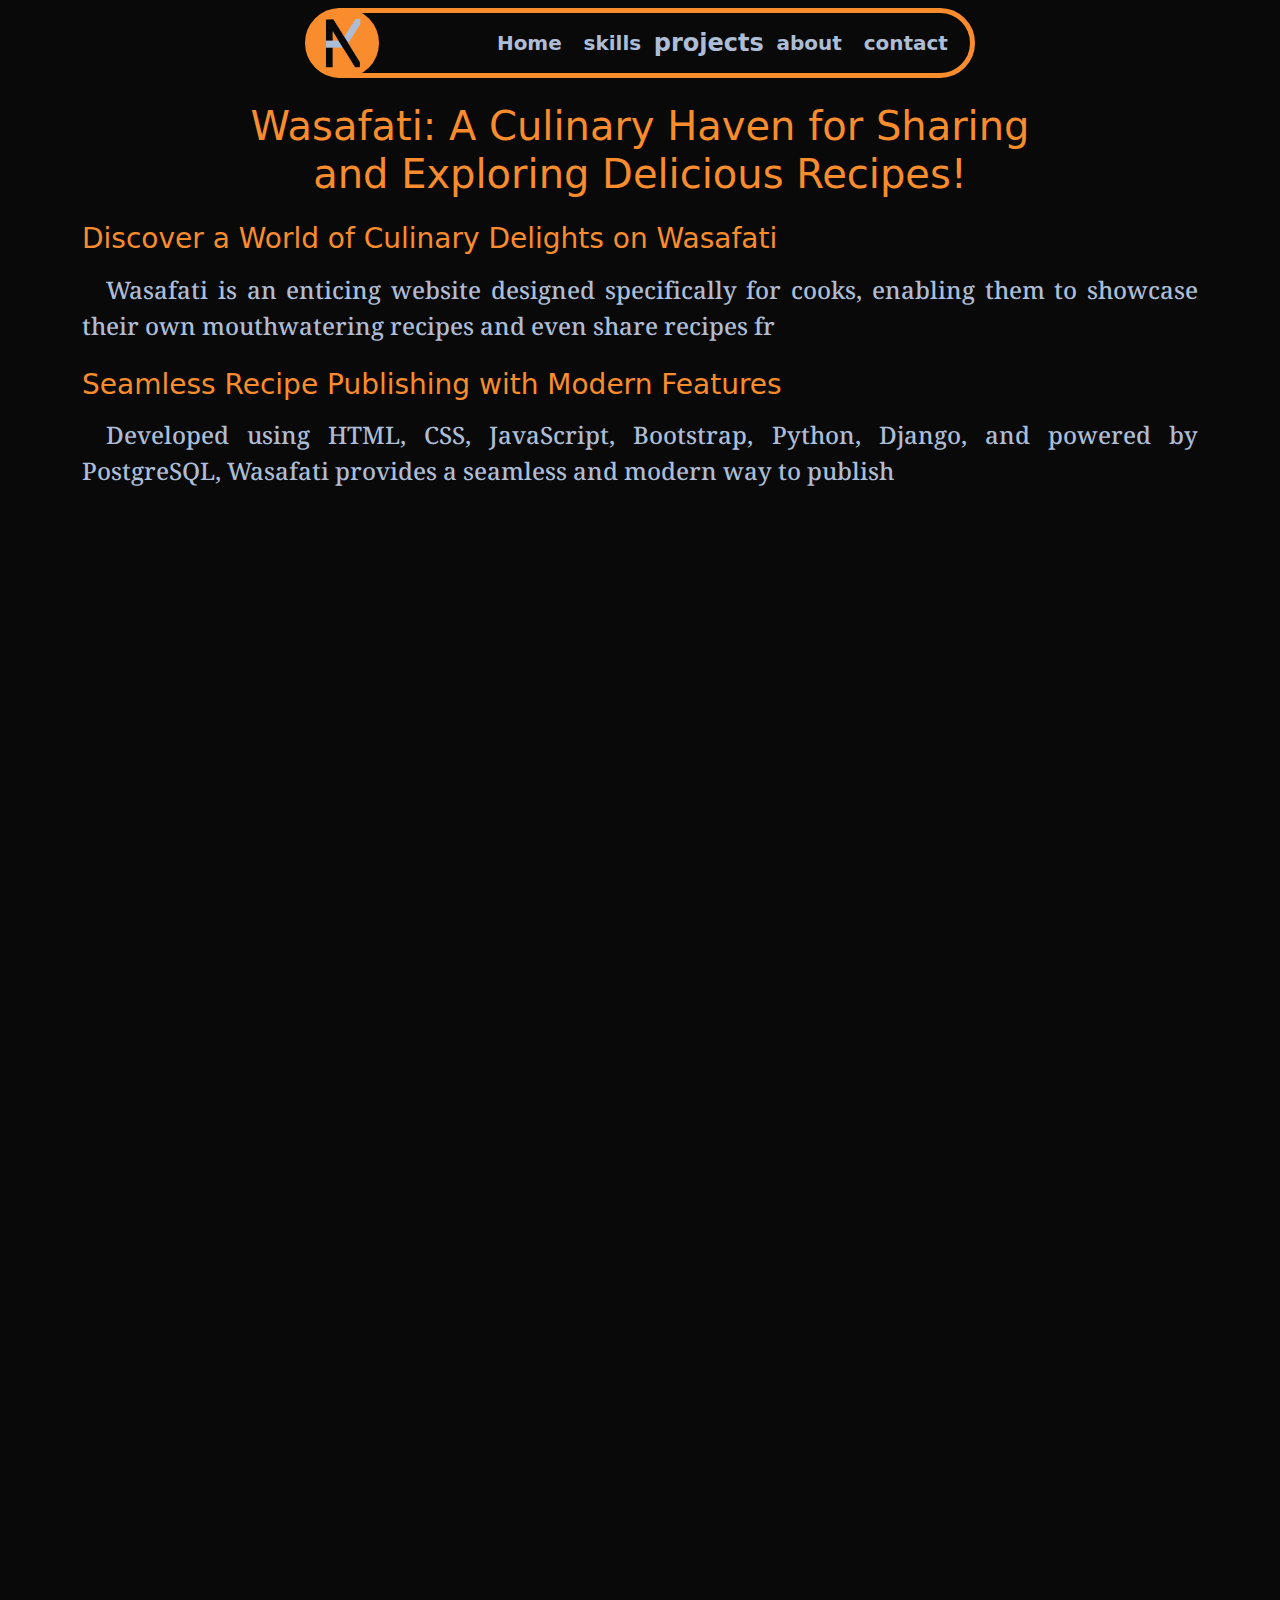
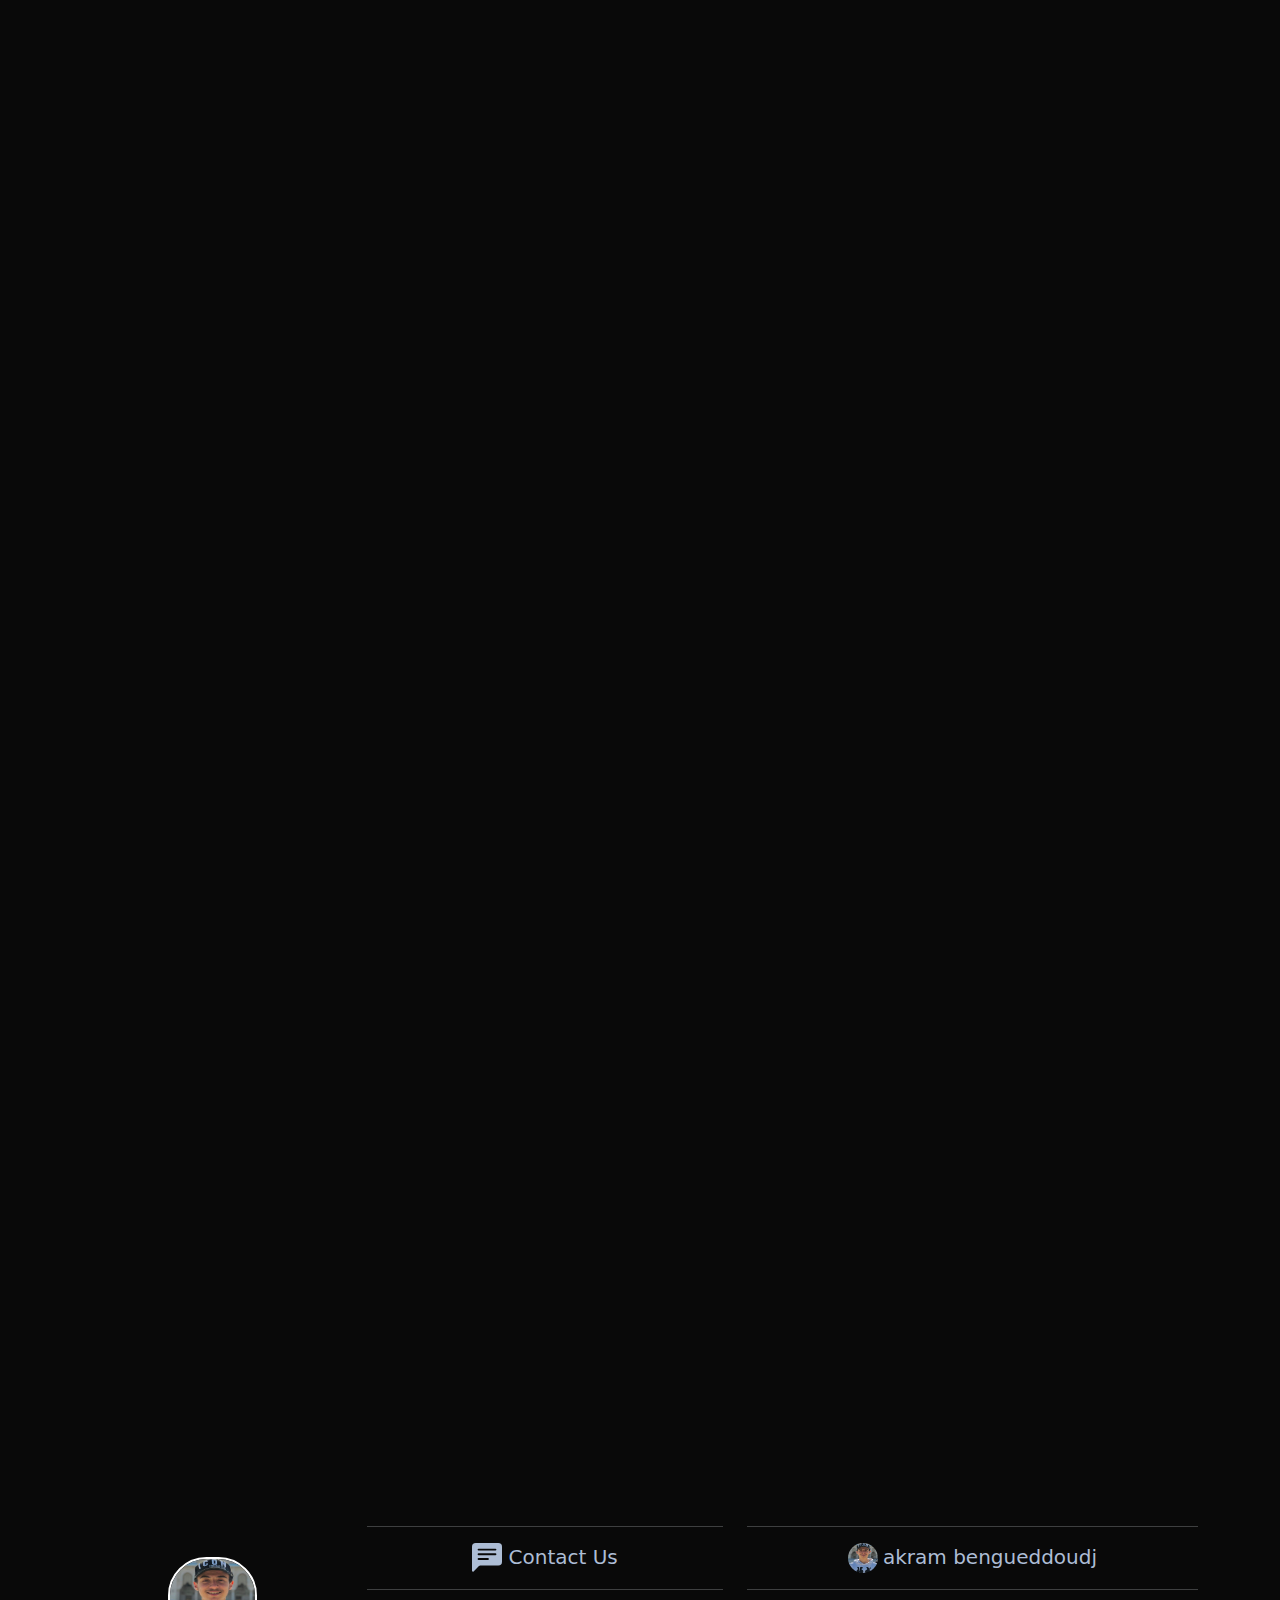
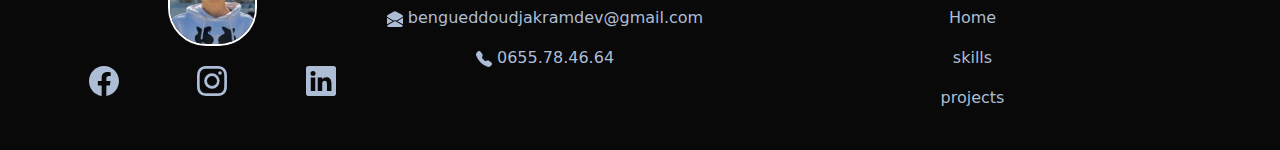
<file: portfolio/wasafati.html>
<!DOCTYPE html>
<html lang="en">
  <head>
    <meta charset="UTF-8" />
    <meta http-equiv="X-UA-Compatible" content="IE=edge" />
    <meta name="viewport" content="width=device-width, initial-scale=1.0" />
    <link rel="preconnect" href="https://fonts.googleapis.com" />
    <link rel="preconnect" href="https://fonts.gstatic.com" crossorigin />
    <link
      href="https://fonts.googleapis.com/css2?family=Instrument+Serif:ital@0;1&family=Roboto+Slab:wght@600&display=swap"
      rel="stylesheet"
    />
    <link
      href="https://fonts.googleapis.com/css2?family=Instrument+Serif:ital@0;1&family=Noto+Serif+Georgian&family=Roboto+Slab:wght@600&display=swap"
      rel="stylesheet"
    />
    <title>Akram Portfolio</title>

    <link rel="stylesheet" href="css/normalize.css" />
    <link rel="stylesheet" href="css/bootstrap.css" />
    <link rel="stylesheet" href="css/main.css" />
  </head>
  <body>
    <div
      class="container-fluid container-lg d-flex flex-column align-items-center mb-4"
    >
      <div class="ak-navbar mt-2" data-leftnav="close" id="header-container">
        <nav class="navbar rounded-pill p-0">
          <div class="nav-logo rounded-circle">
            <img src="images/logo.png" alt="LOGO" />
          </div>
          <div
            class="nav-items w-75 h-100 d-flex justify-content-center align-items-center"
          >
            <ul
              id="mainNav"
              class="d-flex justify-content-evenly align-items-center w-100 list-unstyled m-0"
            >
              <li>
                <a href="./index.html" id="home">Home</a>
              </li>
              <li>
                <a href="./skills.html" id="skills">skills</a>
              </li>
              <li class="active-nav">
                <a href="./projects.html" id="projects">projects</a>
              </li>
              <li>
                <a href="./about.html" id="about">about</a>
              </li>
              <li>
                <a href="./contact.html" id="contact">contact</a>
              </li>
            </ul>
          </div>
          <div class="nav-list me-3" id="nav-list" onclick="openleftnav()">
            <svg
              xmlns="http://www.w3.org/2000/svg"
              width="16"
              height="16"
              fill="currentColor"
              class="bi bi-list primary-color"
              viewBox="0 0 16 16"
            >
              <path
                fill-rule="evenodd"
                d="M2.5 12a.5.5 0 0 1 .5-.5h10a.5.5 0 0 1 0 1H3a.5.5 0 0 1-.5-.5zm0-4a.5.5 0 0 1 .5-.5h10a.5.5 0 0 1 0 1H3a.5.5 0 0 1-.5-.5zm0-4a.5.5 0 0 1 .5-.5h10a.5.5 0 0 1 0 1H3a.5.5 0 0 1-.5-.5z"
              />
            </svg>
          </div>
        </nav>
      </div>
      <div
        class="side-navbar bg-dark secondary-color"
        data-leftnav="close"
        id="side-navbar"
      >
        <!-- 
          === logo in side navbar when I create one ===
          <div class="sidenav-logo">
            <a href="#" id="nav-logo">وصفاتي</a>
          </div> 
        -->
        <ul>
          <li>
            <a href="./index.html" id="homelnav">Home</a>
          </li>
          <li>
            <a href="./skills.html" id="skillslnav">skills</a>
          </li>
          <li class="active-nav">
            <a href="./projects.html" id="projectslnav">projects</a>
          </li>
          <li>
            <a href="./about.html" id="aboutlnav">about</a>
          </li>
          <li>
            <a href="./contact.html" id="contactlnav">contact</a>
          </li>
        </ul>
      </div>
      <div class="h1 mt-4 w-75 text-center secondary-color">
        Wasafati: A Culinary Haven for Sharing and Exploring Delicious Recipes!
      </div>
      <div id="projCateg1" style="opacity: 0" class="proj-categ w-100">
        <div class="h3 mt-3 secondary-color w-100 fw-light">
          Discover a World of Culinary Delights on Wasafati
        </div>
        <p
          id="proj-info-1"
          class="f-georgian text-justify primary-color h4 mt-3 lh-base text-indent-4"
        >
          Wasafati is an enticing website designed specifically for cooks,
          enabling them to showcase their own mouthwatering recipes and even
          share recipes from other talented cooks. The platform offers a
          user-friendly and visually appealing interface that makes it
          effortless for both the cook and their followers to access and explore
          an extensive collection of delectable recipes.
        </p>
      </div>
      <div id="projCateg2" style="opacity: 0" class="proj-categ w-100">
        <div class="h3 mt-3 secondary-color w-100 fw-light">
          Seamless Recipe Publishing with Modern Features
        </div>
        <p
          id="proj-info-2"
          class="f-georgian text-justify primary-color h4 mt-3 lh-base text-indent-4"
        >
          Developed using HTML, CSS, JavaScript, Bootstrap, Python, Django, and
          powered by PostgreSQL, Wasafati provides a seamless and modern way to
          publish recipes, including detailed preparation methods, ingredient
          lists, and captivating visuals. Users can easily add recipes to their
          favorites, ensuring quick access to their most-loved culinary
          creations. The website incorporates a search functionality, though it
          can be further enhanced upon request.
        </p>
      </div>
      <div id="projCateg3" style="opacity: 0" class="proj-categ w-100">
        <div class="h3 mt-3 secondary-color w-100 fw-light">
          Organized Recipes and Personalized Cooking Experience
        </div>
        <p
          id="proj-info-3"
          class="f-georgian text-justify primary-color h4 mt-3 lh-base text-indent-4"
        >
          Recipes are thoughtfully organized into categories, offering a
          convenient way to navigate through various culinary delights. While
          the feature to include recipe photos in steps or videos is currently
          designed but not yet enabled, it can be seamlessly integrated based on
          user demand. Additionally, users have the option to save recipes or
          create personalized collections, allowing for a truly personalized and
          delightful cooking experience.
        </p>
      </div>

      <div class="images" id="images" style="opacity: 0">
        <div class="h3 mt-3 secondary-color w-100 fw-light">
          Visual Highlights: Discover the Site's Design and Interface:
        </div>
        <div class="h4 mt-3 primary-color w-100 fw-light">
          Delicious Inspiration Starts Here: Experience the Vibrant Home Page:
        </div>
        <img src="./images/wasafati/وصفاتي.png" alt="" />
        <div class="h4 mt-3 primary-color w-100 fw-light">
          Seamless Category Navigation: A Visual Feast for Recipe Enthusiasts
        </div>
        <img src="./images/wasafati/وصفاتي_الأقسام.png" alt="" />
        <div class="h4 mt-3 primary-color w-100 fw-light">
          Today's Culinary Inspiration: Discover the Delights of Today's
          Recipes:
        </div>
        <img src="./images/wasafati/وصفاتي_وصفة_اليوم.png" alt="" />
        <div class="h4 mt-3 primary-color w-100 fw-light">
          Effortless Favorites: Add Recipes to Your Collection with a Single
          Tap:
        </div>
        <img src="./images/wasafati/وصفاتي_اضافة_للمفضلة.png" alt="" />
        <img src="./images/wasafati/وصفاتي_المفضلة.png" alt="" />
      </div>

      <!--footer-->
      <div class="grid w-100 text-center primary-color mt-4">
        <div
          class="g-col-12 g-col-md-3 d-flex justify-content-center flex-column flex-row-sm"
        >
          <div class="footer-logo-div">
            <img src="images/akram.jpeg" alt="brand" class="footer-logo" />
          </div>
          <div
            class="footer-follow d-flex flex-row justify-content-between align-items-center w-25-sm"
          >
            <a
              href="https://www.facebook.com/bengueddoudjakram"
              class="footer-follow-icons d-flex align-items-center justify-content-center"
            >
              <svg
                xmlns="http://www.w3.org/2000/svg"
                width="30px"
                height="30px"
                fill="currentColor"
                class="bi bi-facebook"
                viewBox="0 0 16 16"
              >
                <path
                  d="M16 8.049c0-4.446-3.582-8.05-8-8.05C3.58 0-.002 3.603-.002 8.05c0 4.017 2.926 7.347 6.75 7.951v-5.625h-2.03V8.05H6.75V6.275c0-2.017 1.195-3.131 3.022-3.131.876 0 1.791.157 1.791.157v1.98h-1.009c-.993 0-1.303.621-1.303 1.258v1.51h2.218l-.354 2.326H9.25V16c3.824-.604 6.75-3.934 6.75-7.951z"
                />
              </svg>
            </a>
            <a
              href="https://www.instagram.com/akrambengueddoudj1/"
              class="footer-follow-icons d-flex align-items-center justify-content-center"
            >
              <svg
                xmlns="http://www.w3.org/2000/svg"
                width="30px"
                height="30px"
                fill="currentColor"
                class="bi bi-instagram"
                viewBox="0 0 16 16"
              >
                <path
                  d="M8 0C5.829 0 5.556.01 4.703.048 3.85.088 3.269.222 2.76.42a3.917 3.917 0 0 0-1.417.923A3.927 3.927 0 0 0 .42 2.76C.222 3.268.087 3.85.048 4.7.01 5.555 0 5.827 0 8.001c0 2.172.01 2.444.048 3.297.04.852.174 1.433.372 1.942.205.526.478.972.923 1.417.444.445.89.719 1.416.923.51.198 1.09.333 1.942.372C5.555 15.99 5.827 16 8 16s2.444-.01 3.298-.048c.851-.04 1.434-.174 1.943-.372a3.916 3.916 0 0 0 1.416-.923c.445-.445.718-.891.923-1.417.197-.509.332-1.09.372-1.942C15.99 10.445 16 10.173 16 8s-.01-2.445-.048-3.299c-.04-.851-.175-1.433-.372-1.941a3.926 3.926 0 0 0-.923-1.417A3.911 3.911 0 0 0 13.24.42c-.51-.198-1.092-.333-1.943-.372C10.443.01 10.172 0 7.998 0h.003zm-.717 1.442h.718c2.136 0 2.389.007 3.232.046.78.035 1.204.166 1.486.275.373.145.64.319.92.599.28.28.453.546.598.92.11.281.24.705.275 1.485.039.843.047 1.096.047 3.231s-.008 2.389-.047 3.232c-.035.78-.166 1.203-.275 1.485a2.47 2.47 0 0 1-.599.919c-.28.28-.546.453-.92.598-.28.11-.704.24-1.485.276-.843.038-1.096.047-3.232.047s-2.39-.009-3.233-.047c-.78-.036-1.203-.166-1.485-.276a2.478 2.478 0 0 1-.92-.598 2.48 2.48 0 0 1-.6-.92c-.109-.281-.24-.705-.275-1.485-.038-.843-.046-1.096-.046-3.233 0-2.136.008-2.388.046-3.231.036-.78.166-1.204.276-1.486.145-.373.319-.64.599-.92.28-.28.546-.453.92-.598.282-.11.705-.24 1.485-.276.738-.034 1.024-.044 2.515-.045v.002zm4.988 1.328a.96.96 0 1 0 0 1.92.96.96 0 0 0 0-1.92zm-4.27 1.122a4.109 4.109 0 1 0 0 8.217 4.109 4.109 0 0 0 0-8.217zm0 1.441a2.667 2.667 0 1 1 0 5.334 2.667 2.667 0 0 1 0-5.334z"
                />
              </svg>
            </a>
            <a
              href="https://www.linkedin.com/in/akram-bengueddoudj-729610216/"
              class="footer-follow-icons d-flex align-items-center justify-content-center"
            >
              <svg
                xmlns="http://www.w3.org/2000/svg"
                width="30px"
                height="30px"
                fill="currentColor"
                class="bi bi-linkedin"
                viewBox="0 0 16 16"
              >
                <path
                  d="M0 1.146C0 .513.526 0 1.175 0h13.65C15.474 0 16 .513 16 1.146v13.708c0 .633-.526 1.146-1.175 1.146H1.175C.526 16 0 15.487 0 14.854V1.146zm4.943 12.248V6.169H2.542v7.225h2.401zm-1.2-8.212c.837 0 1.358-.554 1.358-1.248-.015-.709-.52-1.248-1.342-1.248-.822 0-1.359.54-1.359 1.248 0 .694.521 1.248 1.327 1.248h.016zm4.908 8.212V9.359c0-.216.016-.432.08-.586.173-.431.568-.878 1.232-.878.869 0 1.216.662 1.216 1.634v3.865h2.401V9.25c0-2.22-1.184-3.252-2.764-3.252-1.274 0-1.845.7-2.165 1.193v.025h-.016a5.54 5.54 0 0 1 .016-.025V6.169h-2.4c.03.678 0 7.225 0 7.225h2.4z"
                />
              </svg>
            </a>
          </div>
        </div>
        <div class="g-col-12 g-col-md-4">
          <hr class="border-top my-3" />
          <h5>
            <svg
              xmlns="http://www.w3.org/2000/svg"
              width="30"
              height="30"
              fill="currentColor"
              class="bi bi-chat-left-text-fill"
              viewBox="0 0 16 16"
            >
              <path
                d="M0 2a2 2 0 0 1 2-2h12a2 2 0 0 1 2 2v8a2 2 0 0 1-2 2H4.414a1 1 0 0 0-.707.293L.854 15.146A.5.5 0 0 1 0 14.793V2zm3.5 1a.5.5 0 0 0 0 1h9a.5.5 0 0 0 0-1h-9zm0 2.5a.5.5 0 0 0 0 1h9a.5.5 0 0 0 0-1h-9zm0 2.5a.5.5 0 0 0 0 1h5a.5.5 0 0 0 0-1h-5z"
              />
            </svg>
            Contact Us
          </h5>
          <hr class="border-top my-3" />
          <p>
            <svg
              xmlns="http://www.w3.org/2000/svg"
              width="16"
              height="16"
              fill="currentColor"
              class="bi bi-envelope-open-fill"
              viewBox="0 0 16 16"
            >
              <path
                d="M8.941.435a2 2 0 0 0-1.882 0l-6 3.2A2 2 0 0 0 0 5.4v.313l6.709 3.933L8 8.928l1.291.717L16 5.715V5.4a2 2 0 0 0-1.059-1.765l-6-3.2zM16 6.873l-5.693 3.337L16 13.372v-6.5zm-.059 7.611L8 10.072.059 14.484A2 2 0 0 0 2 16h12a2 2 0 0 0 1.941-1.516zM0 13.373l5.693-3.163L0 6.873v6.5z"
              />
            </svg>
            bengueddoudjakramdev@gmail.com
          </p>
          <p>
            <svg
              xmlns="http://www.w3.org/2000/svg"
              width="16"
              height="16"
              fill="currentColor"
              class="bi bi-telephone-fill"
              viewBox="0 0 16 16"
            >
              <path
                fill-rule="evenodd"
                d="M1.885.511a1.745 1.745 0 0 1 2.61.163L6.29 2.98c.329.423.445.974.315 1.494l-.547 2.19a.678.678 0 0 0 .178.643l2.457 2.457a.678.678 0 0 0 .644.178l2.189-.547a1.745 1.745 0 0 1 1.494.315l2.306 1.794c.829.645.905 1.87.163 2.611l-1.034 1.034c-.74.74-1.846 1.065-2.877.702a18.634 18.634 0 0 1-7.01-4.42 18.634 18.634 0 0 1-4.42-7.009c-.362-1.03-.037-2.137.703-2.877L1.885.511z"
              />
            </svg>
            0655.78.46.64
          </p>
        </div>
        <div class="g-col-12 g-col-md-5">
          <hr class="border-top my-3" />
          <h5>
            <img
              src="images/akram.jpeg"
              style="
                width: 30px;
                height: 30px;
                border-radius: 15px;
                margin-right: 5px;
              "
            />akram bengueddoudj
          </h5>
          <hr class="border-top my-3" />
          <p><a href="./index.html">Home</a></p>
          <p><a href="./skills.html">skills</a></p>
          <p><a href="./projects.html">projects</a></p>
        </div>
      </div>
    </div>
    <script src="./js/project.js"></script>
  </body>
</html>
</file>
<file: portfolio/css/main.css>
/* root styling */

:root {
  --ak-main-color1: #5c7f96;
  --ak-main-color2: #7d99ab;
  --ak-main-color3: #9db2c0;
  --ak-main-color4: #beccd5;
  --ak-main-color5: #dee5ea;
  --ak-second-color1: #faebd7;
  --ak-second-color2: #f7e0c0;
  --ak-second-color3: #f4d4aa;
  --ak-second-color4: #f2c993;
  --ak-second-color5: #efbe7c;
  --ak-primary-color: #adbdd5;
  --ak-primary-color-bg: #adbdd525;
  --ak-secondary-color: #f98c2c;
  --ak-secondary-color-bg: #f98c2c25;
  --ak-dark-color: #090909;
}
body {
  background-color: var(--ak-dark-color);
}
a {
  color: inherit;
}
.primary-color {
  color: var(--ak-primary-color);
}
.secondary-color {
  color: var(--ak-secondary-color);
}
.primary-color-bg {
  opacity: 0.75;
  background-color: var(--ak-primary-color-bg);
}
.secondary-color-bg {
  opacity: 0.75;
  background-color: var(--ak-secondary-color-bg);
}
/* fonts */
.f-roboto {
  font-family: "Roboto Slab", serif;
}
.f-instrument {
  font-family: "Instrument Serif", serif;
}
.f-georgian {
  font-family: "Noto Serif Georgian", serif;
}

/* body styling */
.about-profile {
  height: 390px;
}
.profile .bio,
.about-profile .bio {
  width: 60%;
  margin-top: 4rem;
  color: var(--ak-primary-color);
  padding-right: 1rem;
}
.profile .picture {
  width: 40%;
}
.about-profile .picture {
  width: 40%;
}
.profile .picture img {
  width: 400px;
  position: absolute;
}
.about-profile .picture img {
  width: 350px;
  position: absolute;
}
.profile .picture .ak-bg {
  top: 75px;
  width: 390px;
}
.about-profile .picture .ak-bg {
  top: 65px;
  width: 340px;
}
.profile .picture .ak-bg-fill {
  top: 70px;
}
.about-profile .picture .ak-bg-fill {
  top: 60px;
}
.profile .picture .photo {
  width: 436px;
  top: -54px;
  margin-left: -15px;
}
.about-profile .picture .photo {
  width: 386px;
  top: -54px;
  margin-left: -15px;
}
.profile .bio p,
.about-profile .bio p,
.skill .skill-infos p,
.about p,
.follow p,
.ak-fs-4,
.proj .proj-infos {
  text-align: justify;
  text-justify: distribute-all-lines;
  font-size: 1.25rem;
}
.ak-fs-3 {
  font-size: 1.5rem;
}
.profile .bio .welcome,
.about-profile .bio .welcome,
.skill .skill-infos .welcome,
.proj .proj-infos .welcome,
.about-profile .bio .welcome {
  word-spacing: 2px;
  font-size: 3rem;
  line-height: 3rem;
  margin-bottom: 1.5rem;
}
.ak-navbar {
  width: 60%;
  overflow: hidden;
  z-index: 4000;
}
nav.navbar {
  border: 5px var(--ak-secondary-color) solid;
  width: 100%;
  height: 70px;
}
nav.navbar .nav-logo {
  background-color: var(--ak-secondary-color);
  height: 70px;
  width: 70px;
  margin-top: -5px;
  margin-left: -1px;
}
nav.navbar .nav-logo img {
  width: 70px;
  height: 70px;
}

nav.navbar .nav-items {
  margin-top: -5px;
  color: var(--ak-primary-color);
  font-size: 1.25rem;
  font-weight: bold;
}
nav.navbar .nav-items li:hover {
  transform: scale(1.1);
}
nav.navbar .nav-items li.active-nav {
  transform: scale(1.2);
}
.btn.ak-btn-primary {
  background-color: var(--ak-secondary-color);
  color: var(--ak-dark-color);
}
.main-title {
  color: var(--ak-primary-color);
}
.skill .skill-bg,
.proj .proj-bg {
  width: 40%;
  height: 320px;
  overflow: hidden;
}
.skill,
.proj,
.about,
.contactme,
.proj-categ,
.images,
#services,
#skills,
#projects,
#mailme {
  transition: opacity 0.5s ease-in-out;
}
.skill .skill-bg img,
.proj .proj-bg img {
  width: 100%;
}
.skill .skill-infos,
.proj .proj-infos {
  width: 55%;
  color: var(--ak-primary-color);
}
.ak-separator-top {
  width: 100vw;
  height: 250px;
  margin-top: -5rem;
}
.ak-separator-bottom {
  width: 100vw;
  height: 200px;
  margin-bottom: -5rem;
  margin-top: -1px;
  transform: rotate(180deg);
}
.footer {
  margin-top: 50px;
  padding: 10px;
  padding-bottom: 1px;
  margin-bottom: -25px;
}
.footer-logo {
  width: 7vw;
  height: 7vw;
  margin-left: auto;
  margin-right: auto;
  margin-top: 8%;
  margin-bottom: 6%;
  border: #fff 2px solid;
  border-radius: 3vw;
}
.footer-follow {
  display: flex;
  justify-content: center;
}
.footer-follow-icons {
  width: 3vw;
  height: 3vw;
  border-radius: 25px;
  margin-left: 1%;
  margin-right: 1%;
}
.first-footer {
  display: flex;
  justify-content: center;
  flex-direction: column;
}
.service-svg {
  width: 80px;
  height: 80px;
}
.progress {
  background-color: #d8d8d8;
  border-radius: 20px;
  position: relative;
  height: 30px;
}
.progress-done {
  background: linear-gradient(to left, var(--ak-secondary-color), #fa7500);
  box-shadow: 0 3px 3px -5px var(--ak-secondary-color),
    0 2px 5px var(--ak-secondary-color);
  border-radius: 20px;
  color: var(--ak-dark-color);
  display: flex;
  align-items: center;
  justify-content: center;
  height: 100%;
  transition: 1s ease 0.3s;
}
.project {
  height: 230px;
  position: relative;
}
.project img {
  width: 100%;
  min-height: 100%;
}
.project .proj-title {
  position: absolute;
  bottom: 0;
  left: 0;
  width: 100%;
  height: 0;
  transition: height 0.5s ease-in-out;
  z-index: 20;
  background-color: #adbdd590;
  overflow: hidden;
}
.project:hover .proj-title {
  height: 110px;
}
.project .proj-title:hover {
  background-color: #adbdd5;
}
.mail-form .message {
  height: 200px;
  position: relative;
  background-color: #f5f5f5;
}
.mail-form .subject {
  height: 3rem;
  background-color: #f5f5f5;
}
.mail-form .mailme {
  height: 2.3rem;
  background-color: #2a7fff;
}
.about-experience p {
  background-color: #adbdd5;
  margin-left: -20%;
  margin-top: 5rem;
  height: fit-content;
  width: 50%;
}
.about-Collaboration p {
  background-color: #adbdd5;
  margin-left: -20%;
  margin-top: 5rem;
  height: fit-content;
  width: 50%;
}
.about-projects p {
  background-color: #adbdd5;
  margin-right: -20%;
  margin-top: 6rem;
  height: fit-content;
  width: 50%;
}
.about-Learning p {
  background-color: #adbdd5;
  margin-right: -20%;
  margin-top: 6rem;
  height: fit-content;
  width: 50%;
}
.about-experience .cover,
.about-projects .cover,
.about-Collaboration .cover,
.about-Learning .cover {
  height: 500px;
  background-color: #fa7500;
}
.about-projects,
.about-Learning {
  direction: rtl;
}
.contact a {
  background-color: #fa7500;
}
.contact img {
  height: 180px;
}
.follow svg {
  width: 40px;
}
.images img {
  width: 100%;
  margin-bottom: 2rem;
  border: 2px solid black;
}
.position-sm-relative {
  position: relative;
}

/* side navbar */
.side-navbar .sidenav-logo {
  align-self: center;
  font-size: 36px;
  font-weight: bold;
  text-align: center;
}
.side-navbar ul {
  list-style: none;
  display: flex;
  flex-direction: column;
  gap: 70px;
  margin: 0;
  padding: 0;
  align-items: center;
}
.side-navbar ul li {
  border-bottom: black 1px solid;
  padding-bottom: 11px;
  width: 50%;
  text-align: center;
  cursor: pointer;
  font-size: 1.4rem;
}
.side-navbar ul li:hover {
  width: 53%;
  border-bottom-width: 2px;
  transition: all 500ms;
  transform: scale(1.1);
}
.side-navbar ul li.active-nav {
  width: 70%;
  border-bottom-width: 3px;
  font-size: 1.5rem;
  font-weight: bold;
}
.side-navbar {
  height: 100vh;
  position: fixed;
  top: 0;
  right: 0;
  z-index: 3000;
  box-sizing: border-box;
  gap: 70px;
  display: flex;
  flex-direction: column;
  justify-content: center;
  overflow: hidden;
}
.side-navbar .sidenav-logo {
  border-right: solid 5px #0cb70c;
  padding-right: 10px;
}
.side-navbar[data-leftnav="open"] {
  animation-name: opensidenavtoside;
  animation-duration: 1s;
  width: 50%;
}
.ak-navbar[data-leftnav="open"] {
  animation-name: opensidenavtoheader;
  animation-duration: 1s;
  height: 0;
}
.side-navbar:not([data-leftnav="open"]) {
  animation-name: closesidenavtoside;
  animation-duration: 1s;
  width: 0;
}
.ak-navbar:not([data-leftnav="open"]) {
  animation-name: closesidenavtoheader;
  animation-duration: 1s;
  height: 70px;
}
.nav-list {
  display: none;
}
/* media queries */

/* Large devices (desktops, less than 1200px) */

@media (max-width: 1199.98px) {
  /* all looks good */
}

/* Medium devices (tablets, less than 992px) */

@media (max-width: 991.98px) {
  .ak-navbar {
    width: 80%;
  }
  .profile .picture {
    width: 32%;
  }
  .profile .bio,
  .about-profile .bio {
    width: 68%;
  }
  .profile .picture {
    width: 32%;
  }
  .profile .picture img {
    width: 330px;
  }
  .profile .picture .ak-bg-fill {
    top: 73px;
    left: -37px;
  }
  .profile .picture .ak-bg {
    top: 83px;
    width: 310px;
    left: -30px;
  }
  .profile .picture .photo {
    width: 362px;
    top: -32px;
    margin-left: 0px;
    left: -59px;
  }
  .profile .bio .welcome,
  .about-profile .bio .welcome,
  .skill .skill-infos .welcome,
  .proj .proj-infos .welcome {
    font-size: 2.5rem;
    line-height: 2.5rem;
    margin-bottom: 0.5rem;
  }
  .profile .bio p,
  .about-profile .bio p,
  .skill .skill-infos p,
  .about p,
  .follow p,
  .ak-fs-4,
  .proj .proj-infos {
    font-size: 1.15rem;
  }
  .ak-fs-3 {
    font-size: 1.35rem;
  }
}

/* Small devices (landscape phones, less than 768px) */

@media (max-width: 767.98px) {
  .ak-navbar {
    width: 100%;
  }
  nav.navbar .nav-items {
    font-size: 1.1rem;
  }
  .profile .bio,
  .about-profile .bio {
    width: 100%;
    margin-top: 1rem;
    padding-right: 0rem;
  }
  .profile .picture,
  .about-profile .picture {
    height: 320px;
    width: 100%;
  }
  .profile .picture .ak-bg-fill,
  .about-profile .picture .ak-bg-fill {
    top: unset;
    left: unset;
    margin-top: 80px;
  }
  .profile .picture .ak-bg,
  .about-profile .picture .ak-bg {
    top: unset;
    left: unset;
    margin-top: 80px;
  }
  .profile .picture .photo,
  .about-profile .picture .photo {
    top: unset;
    margin-top: 0;
    left: unset;
    margin-left: -12px;
  }
  .position-sm-relative {
    position: unset;
  }
  .flex-column-reverse-sm {
    flex-direction: column-reverse !important;
  }
  .flex-row-sm {
    flex-direction: row !important;
  }
  .w-100-sm {
    width: 100% !important;
  }
  .w-25-sm {
    width: 25% !important;
  }
  .footer-logo-div {
    margin-right: 50px;
  }
  .footer-logo {
    width: 10vw;
    height: 10vw;
    border-radius: 5vw;
  }
  .footer-follow-icons {
    width: 5vw;
    height: 5vw;
    margin-left: 0;
    margin-right: 0;
  }
  .h5-sm {
    font-size: 1.25rem !important;
  }
}

/* X-Small devices (portrait phones, less than 576px) */

@media (max-width: 575.98px) {
  nav.navbar {
    height: 50px;
    border-width: 3px;
  }
  nav.navbar .nav-logo {
    height: 50px;
    width: 50px;
    margin-top: -3px;
  }
  nav.navbar .nav-logo img {
    width: 50px;
    height: 50px;
  }
  @keyframes opensidenavtoside {
    from {
      width: 0;
      padding: 0;
    }
    to {
      width: 80%;
      padding: 30px;
    }
  }
  @keyframes closesidenavtoside {
    from {
      width: 80%;
      padding: 30px;
    }
    to {
      width: 0;
      padding: 0;
    }
  }
  @keyframes opensidenavtoheader {
    from {
      height: 50px;
    }
    to {
      height: 0;
    }
  }
  @keyframes closesidenavtoheader {
    from {
      height: 0;
    }
    to {
      height: 50px;
    }
  }
  .side-navbar[data-leftnav="open"] {
    width: 80%;
  }
  .ak-navbar:not([data-leftnav="open"]) {
    height: 50px;
  }
  .nav-list {
    display: unset;
    cursor: pointer;
  }
  .nav-list svg {
    width: 38px;
    height: 38px;
    align-self: center;
  }
  .nav-items {
    display: none !important;
  }
  .h1-xs {
    font-size: calc(1.375rem + 1.5vw);
  }
  .h2-xs {
    font-size: calc(1.325rem + 0.9vw);
  }
  .skill .skill-infos,
  .proj .proj-infos,
  .skill .skill-bg,
  .proj .proj-bg {
    width: 100%;
  }
  .project-link {
    overflow: hidden;
  }
  .about p {
    margin-left: 0;
    margin-right: 0;
    margin-top: -10rem;
    width: 90%;
    border-radius: 2rem;
  }
  .w-100-xs {
    width: 100% !important;
  }
  #mailme img {
    height: 80vw;
  }
}
</file>
